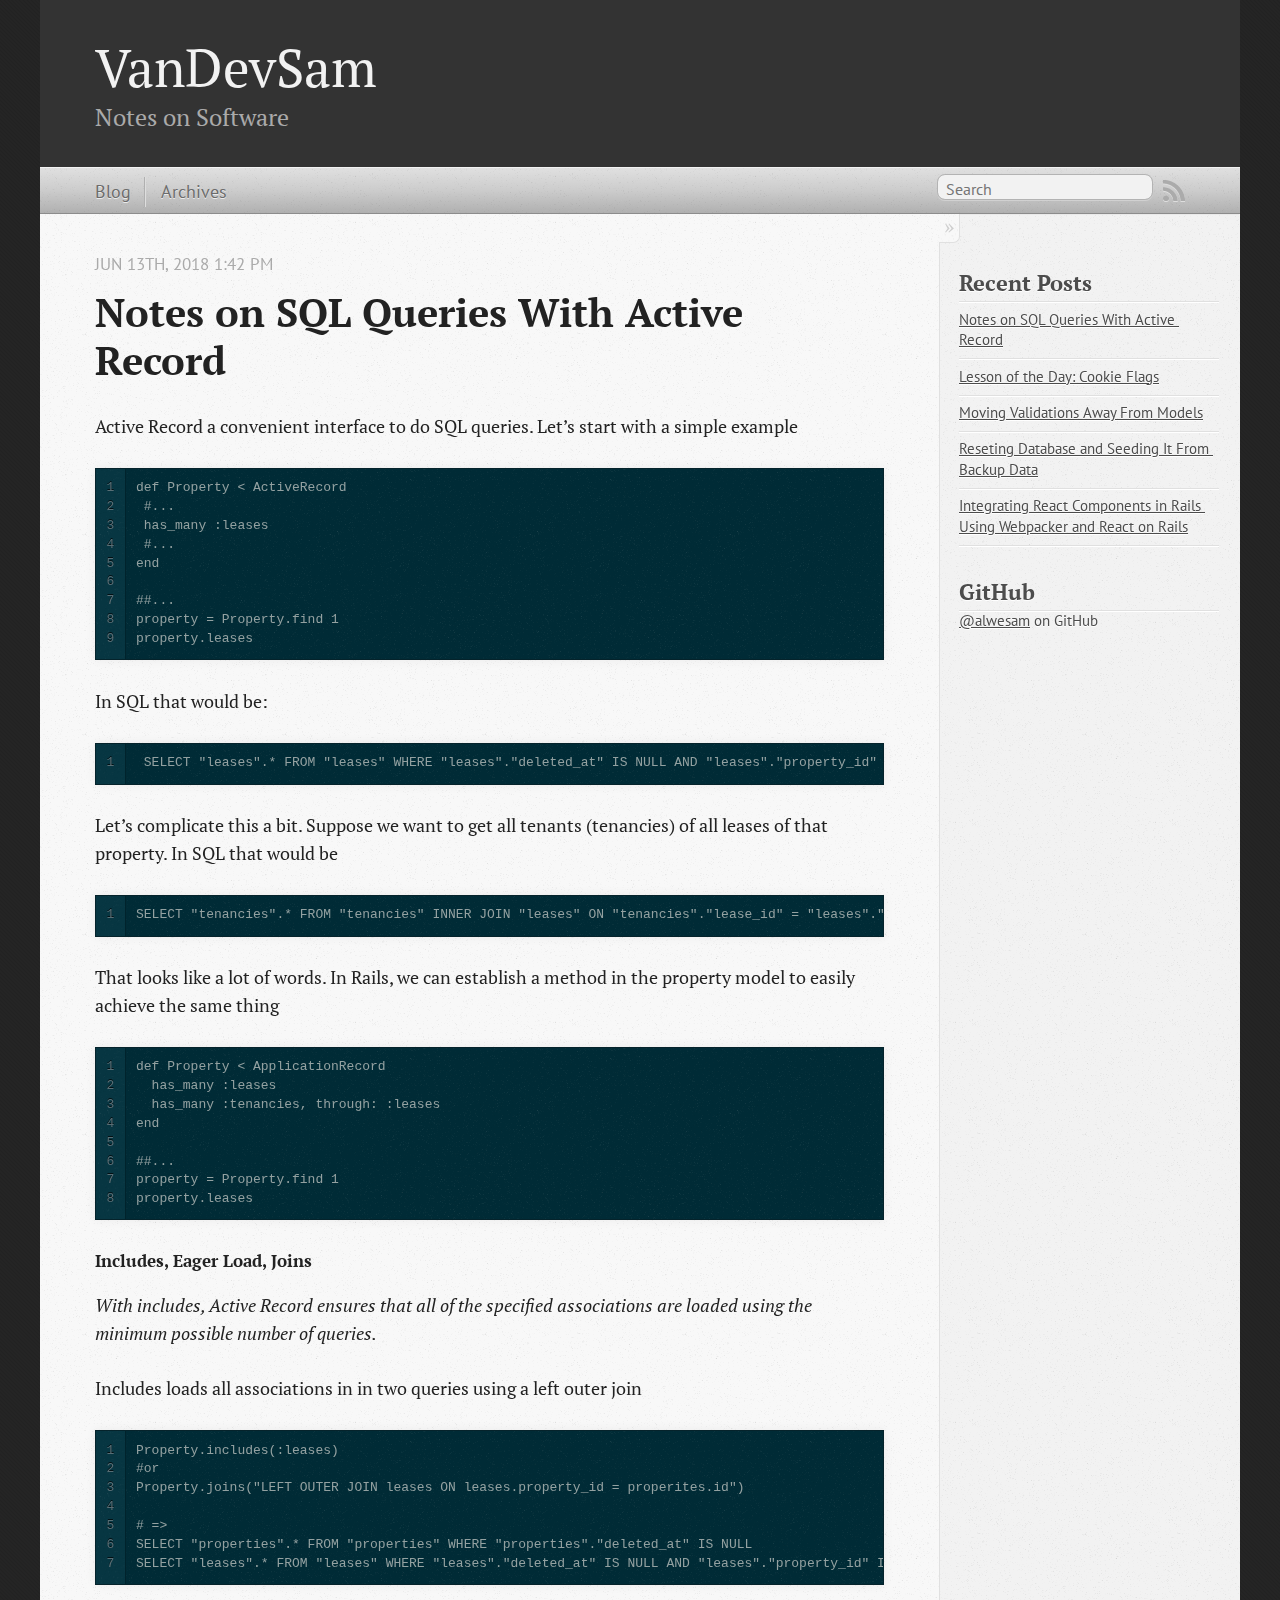
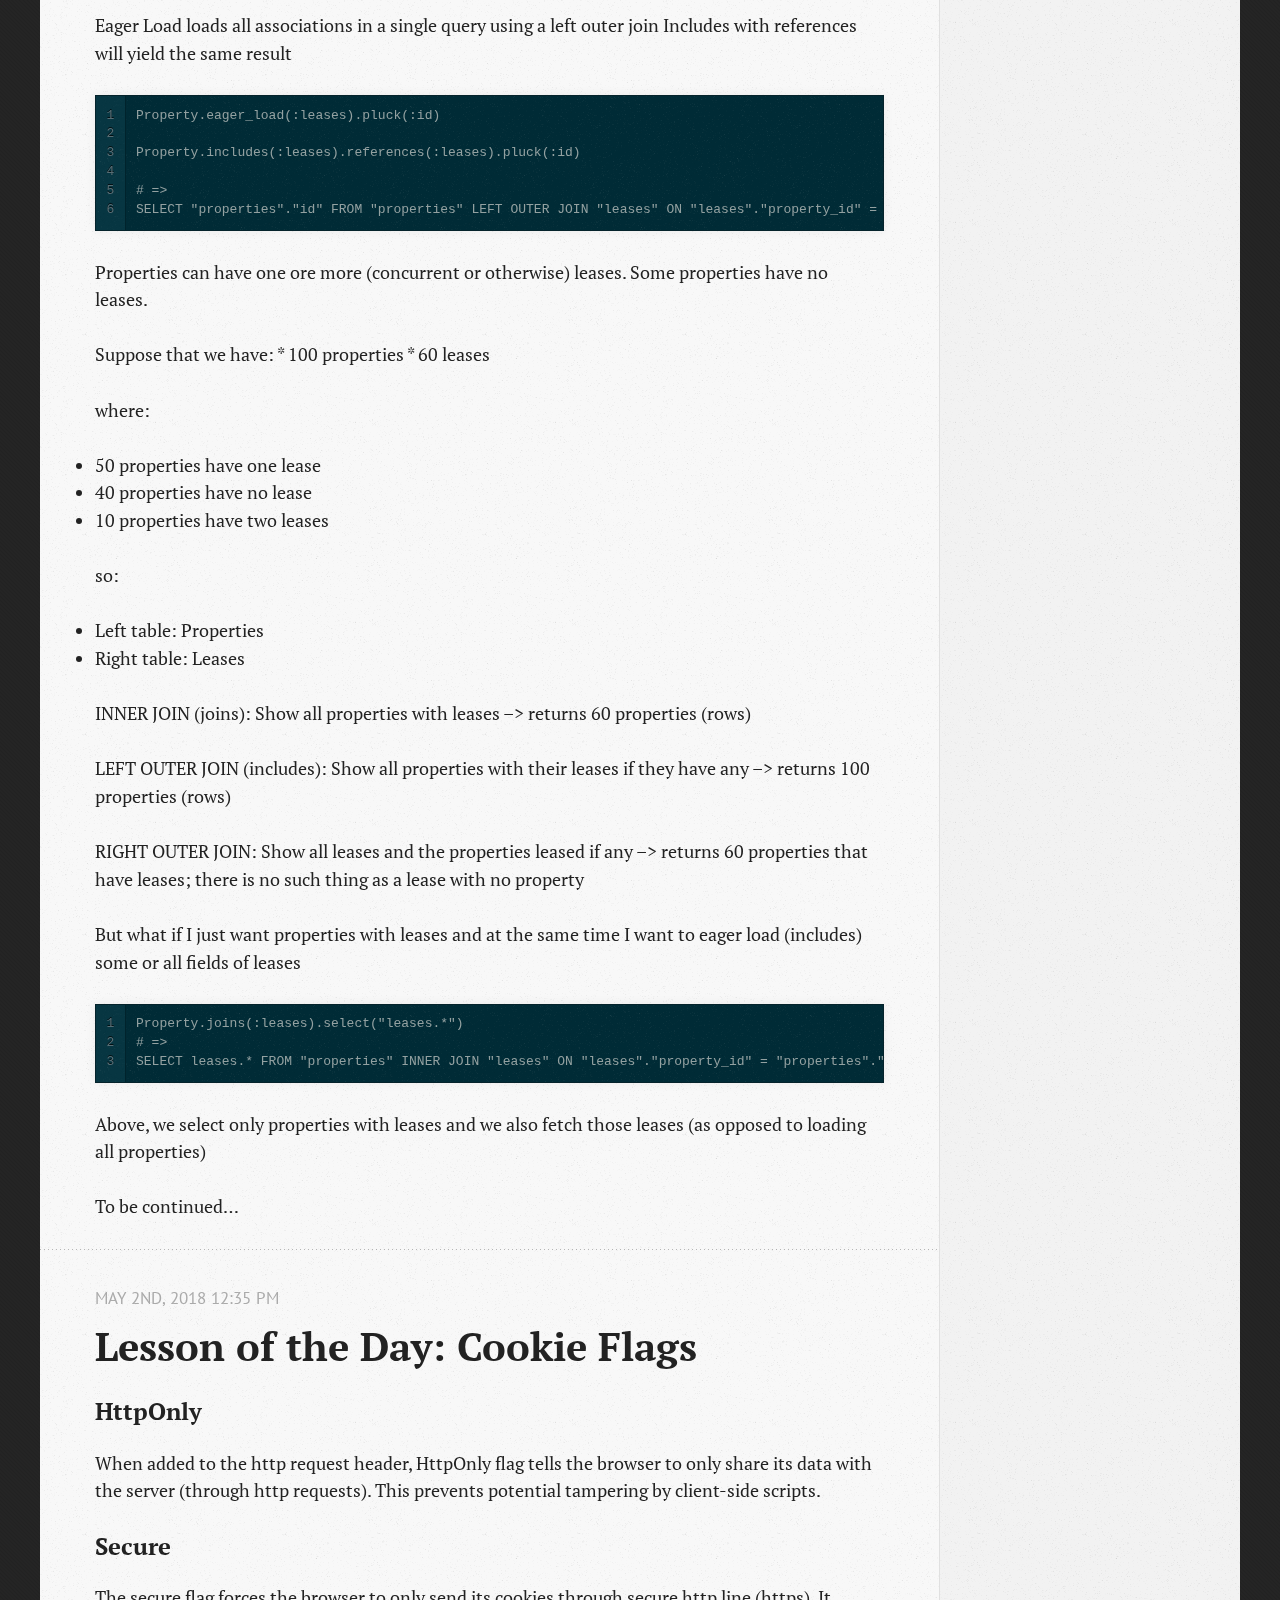
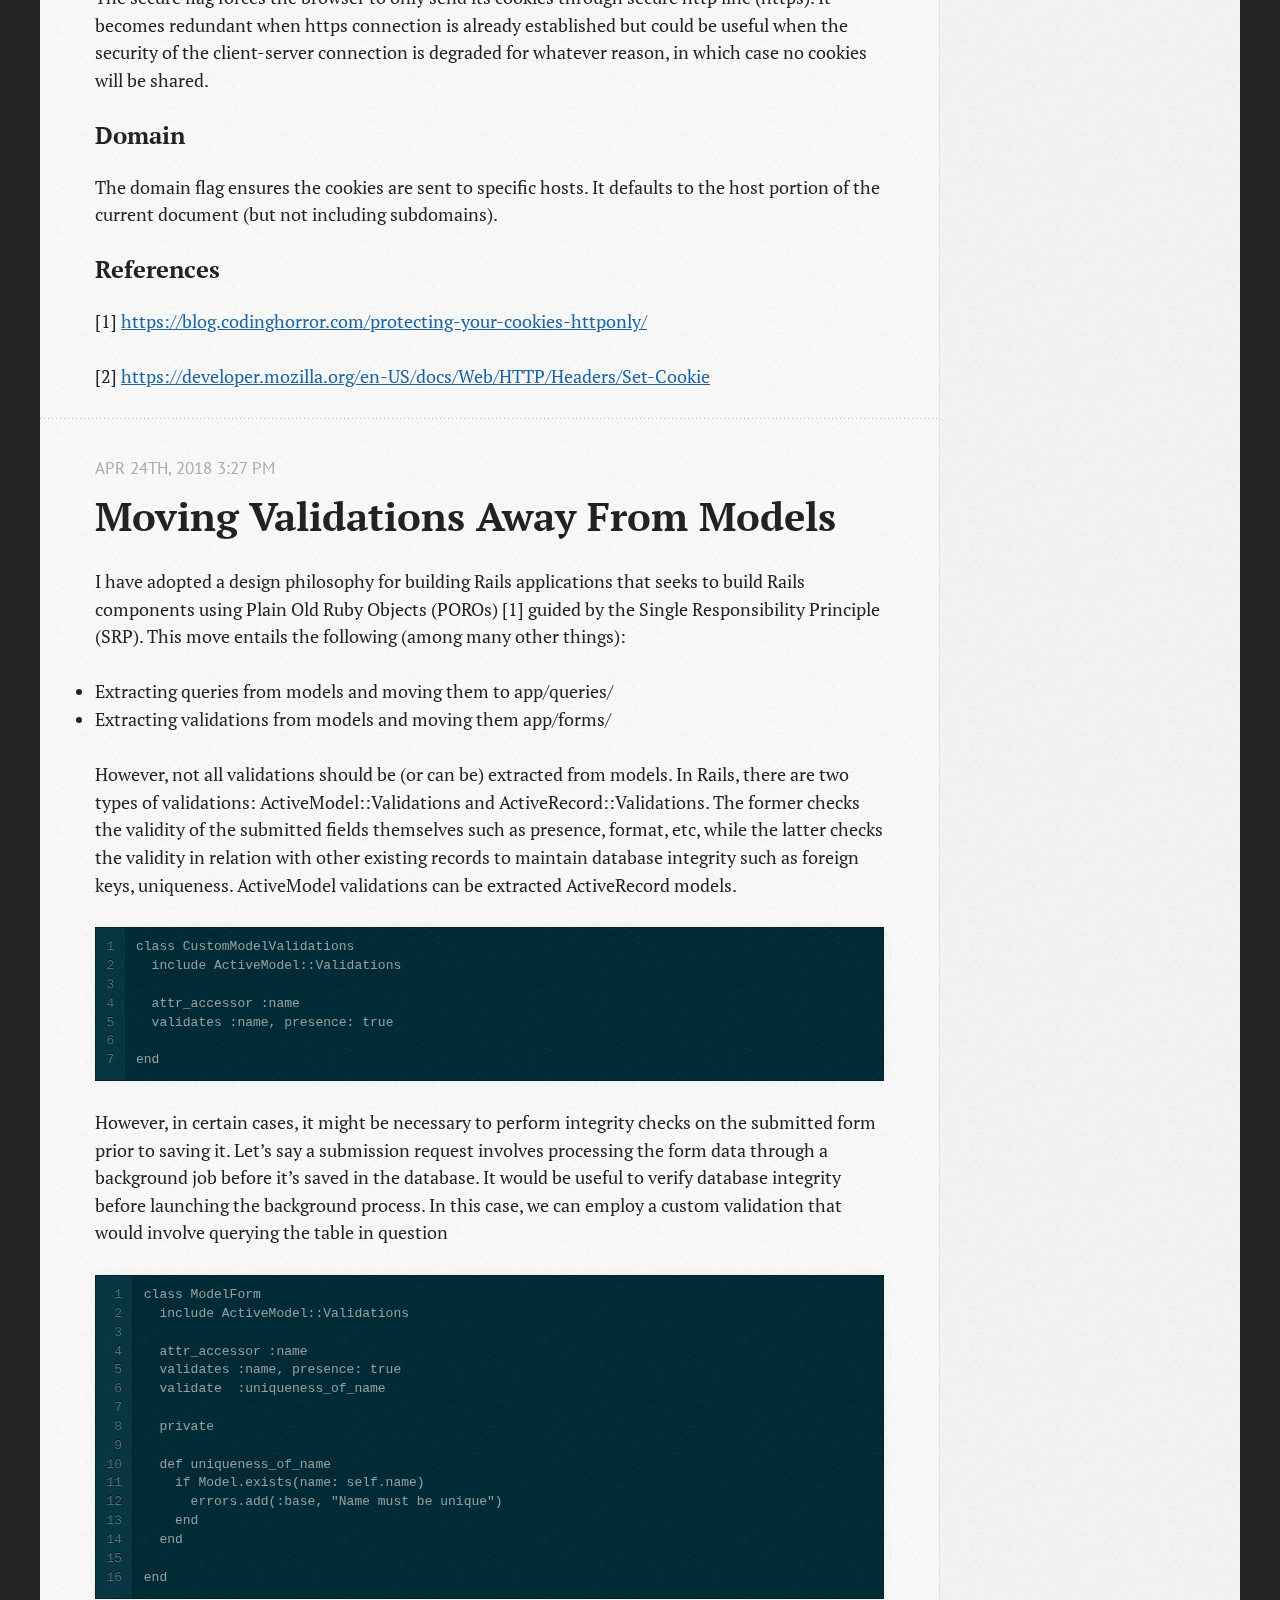
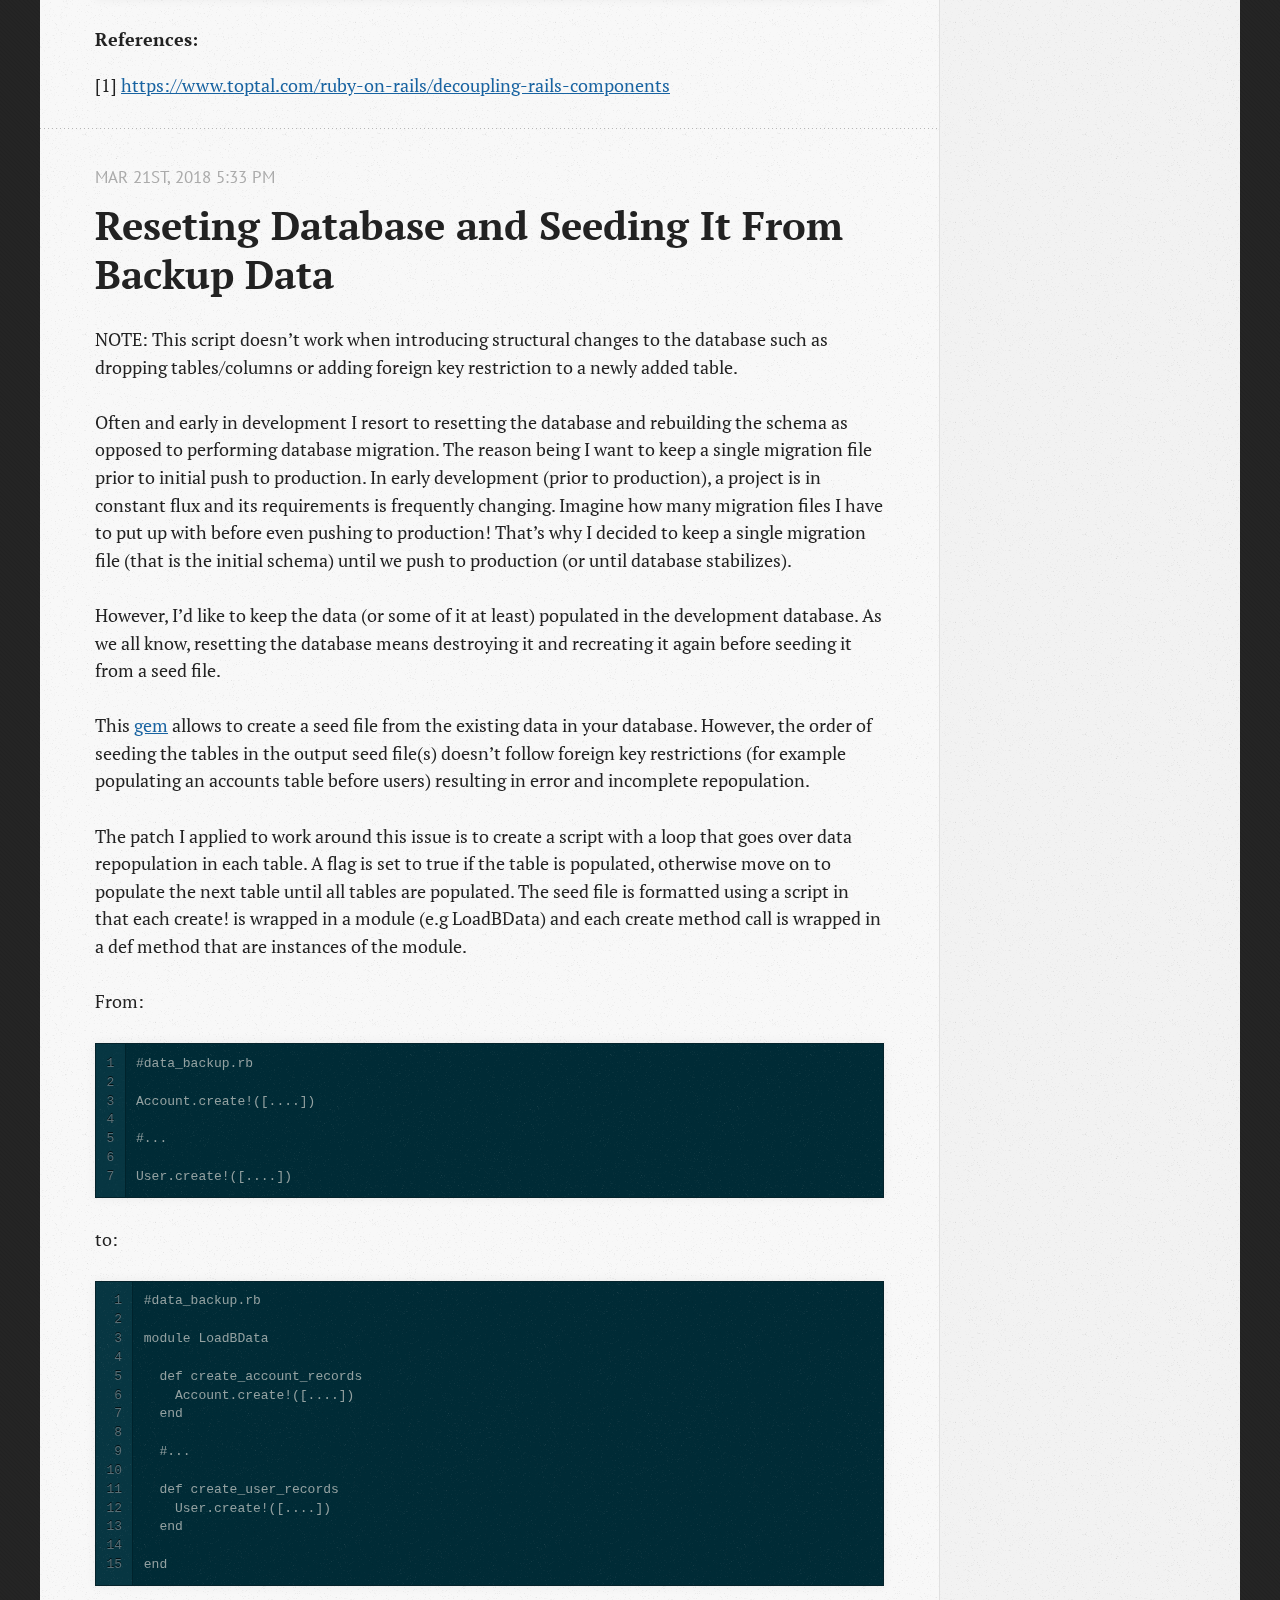
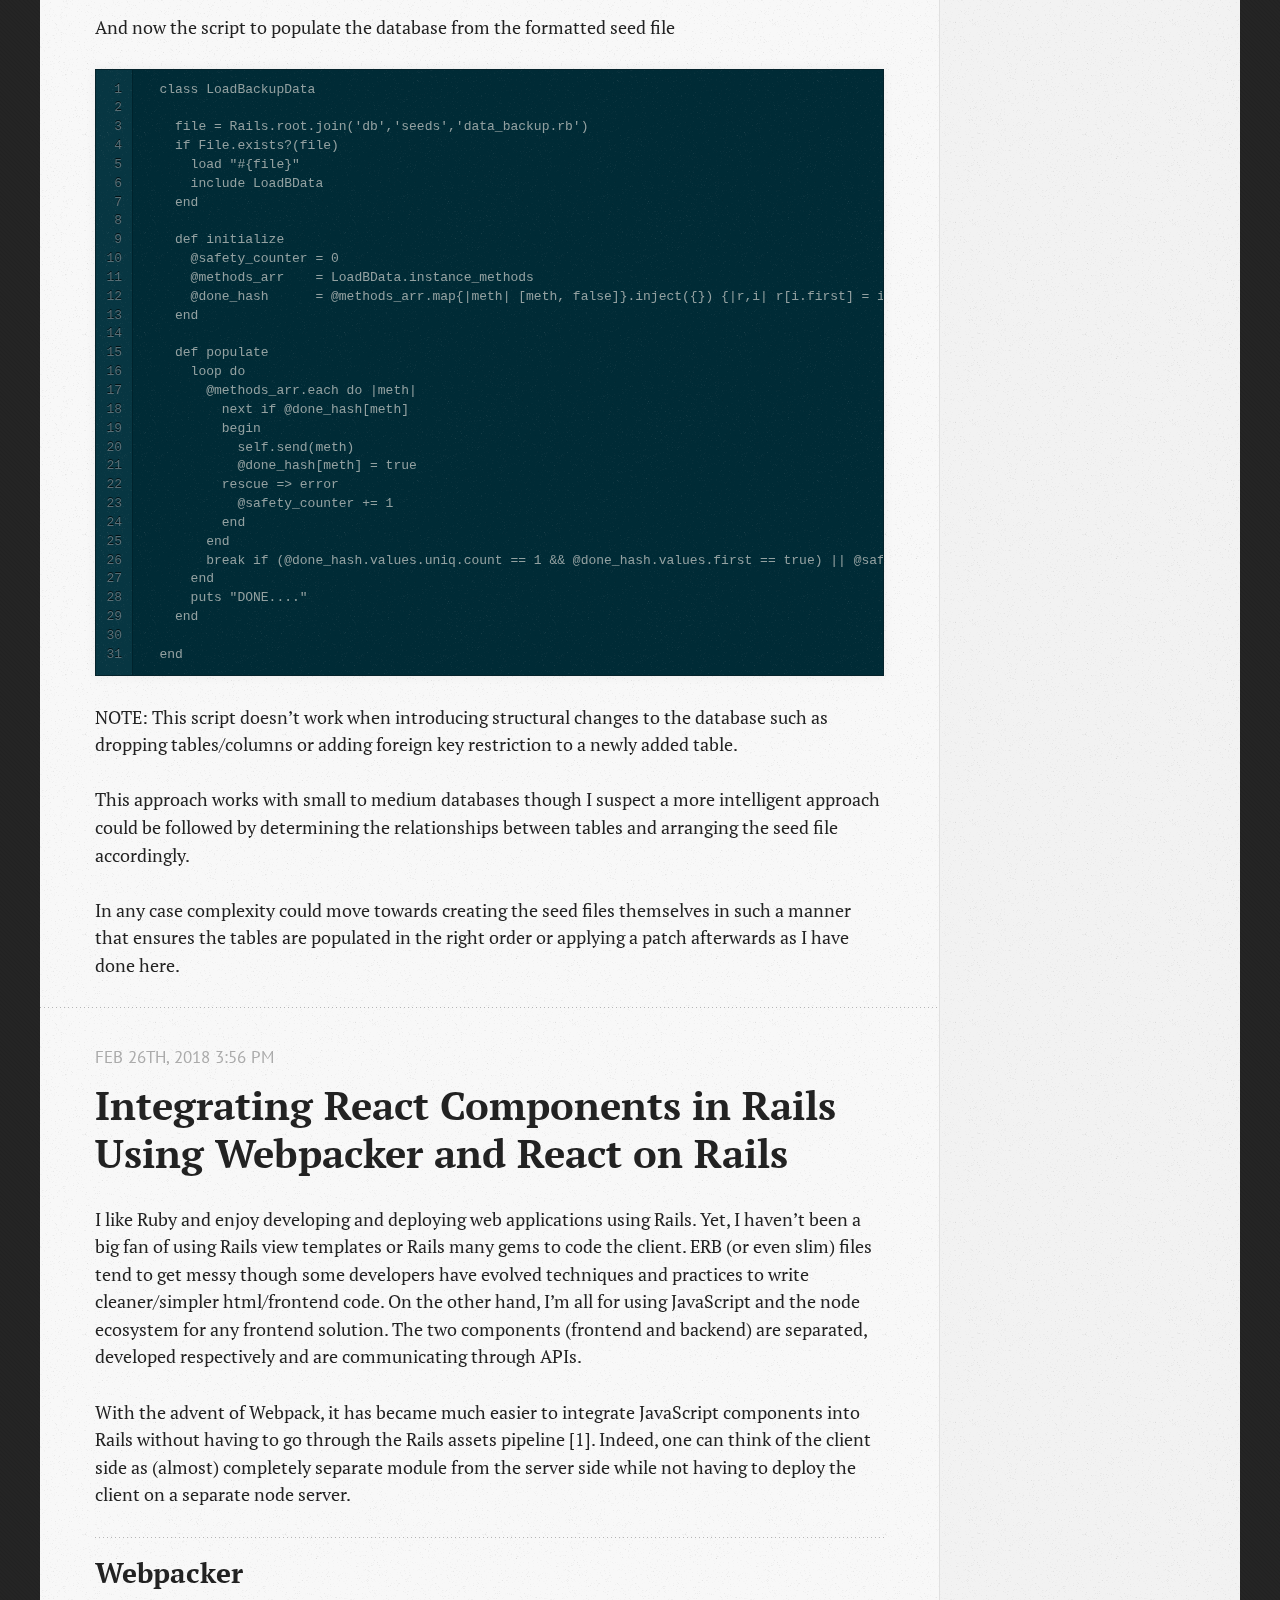
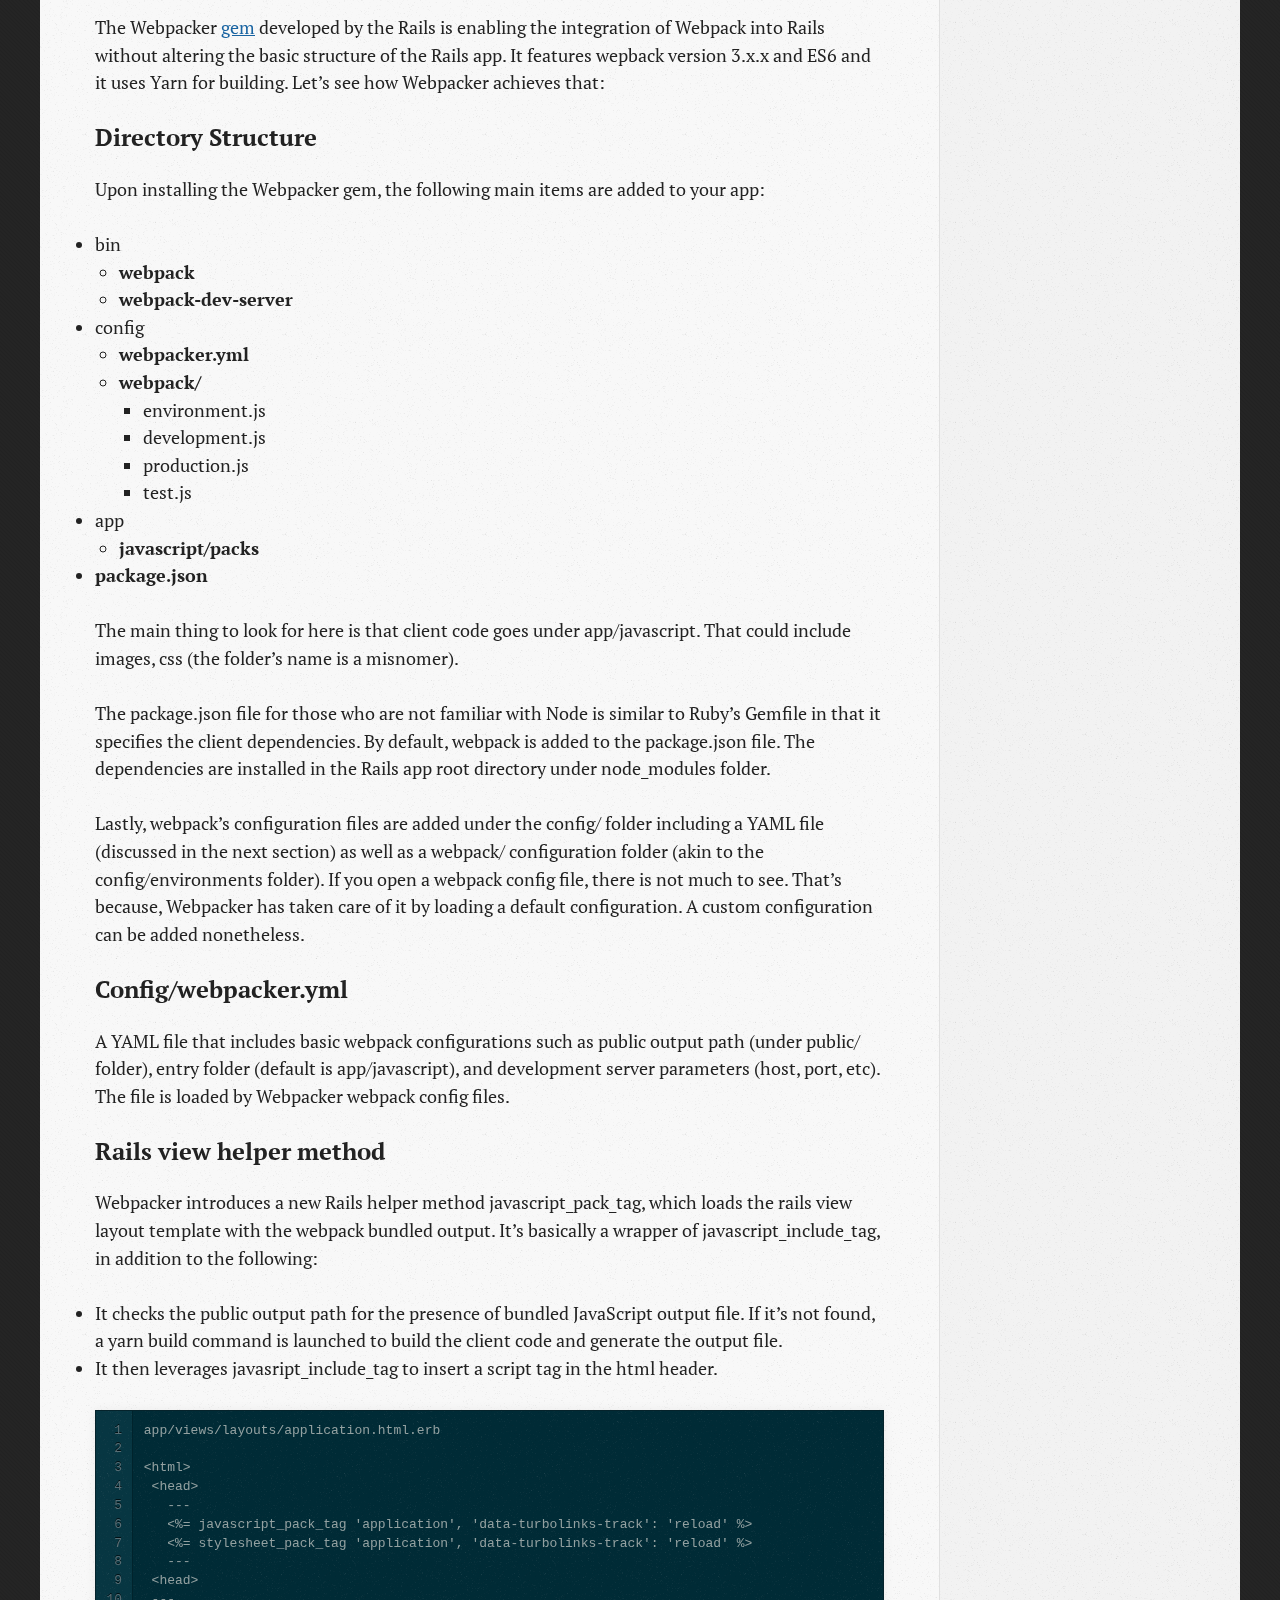
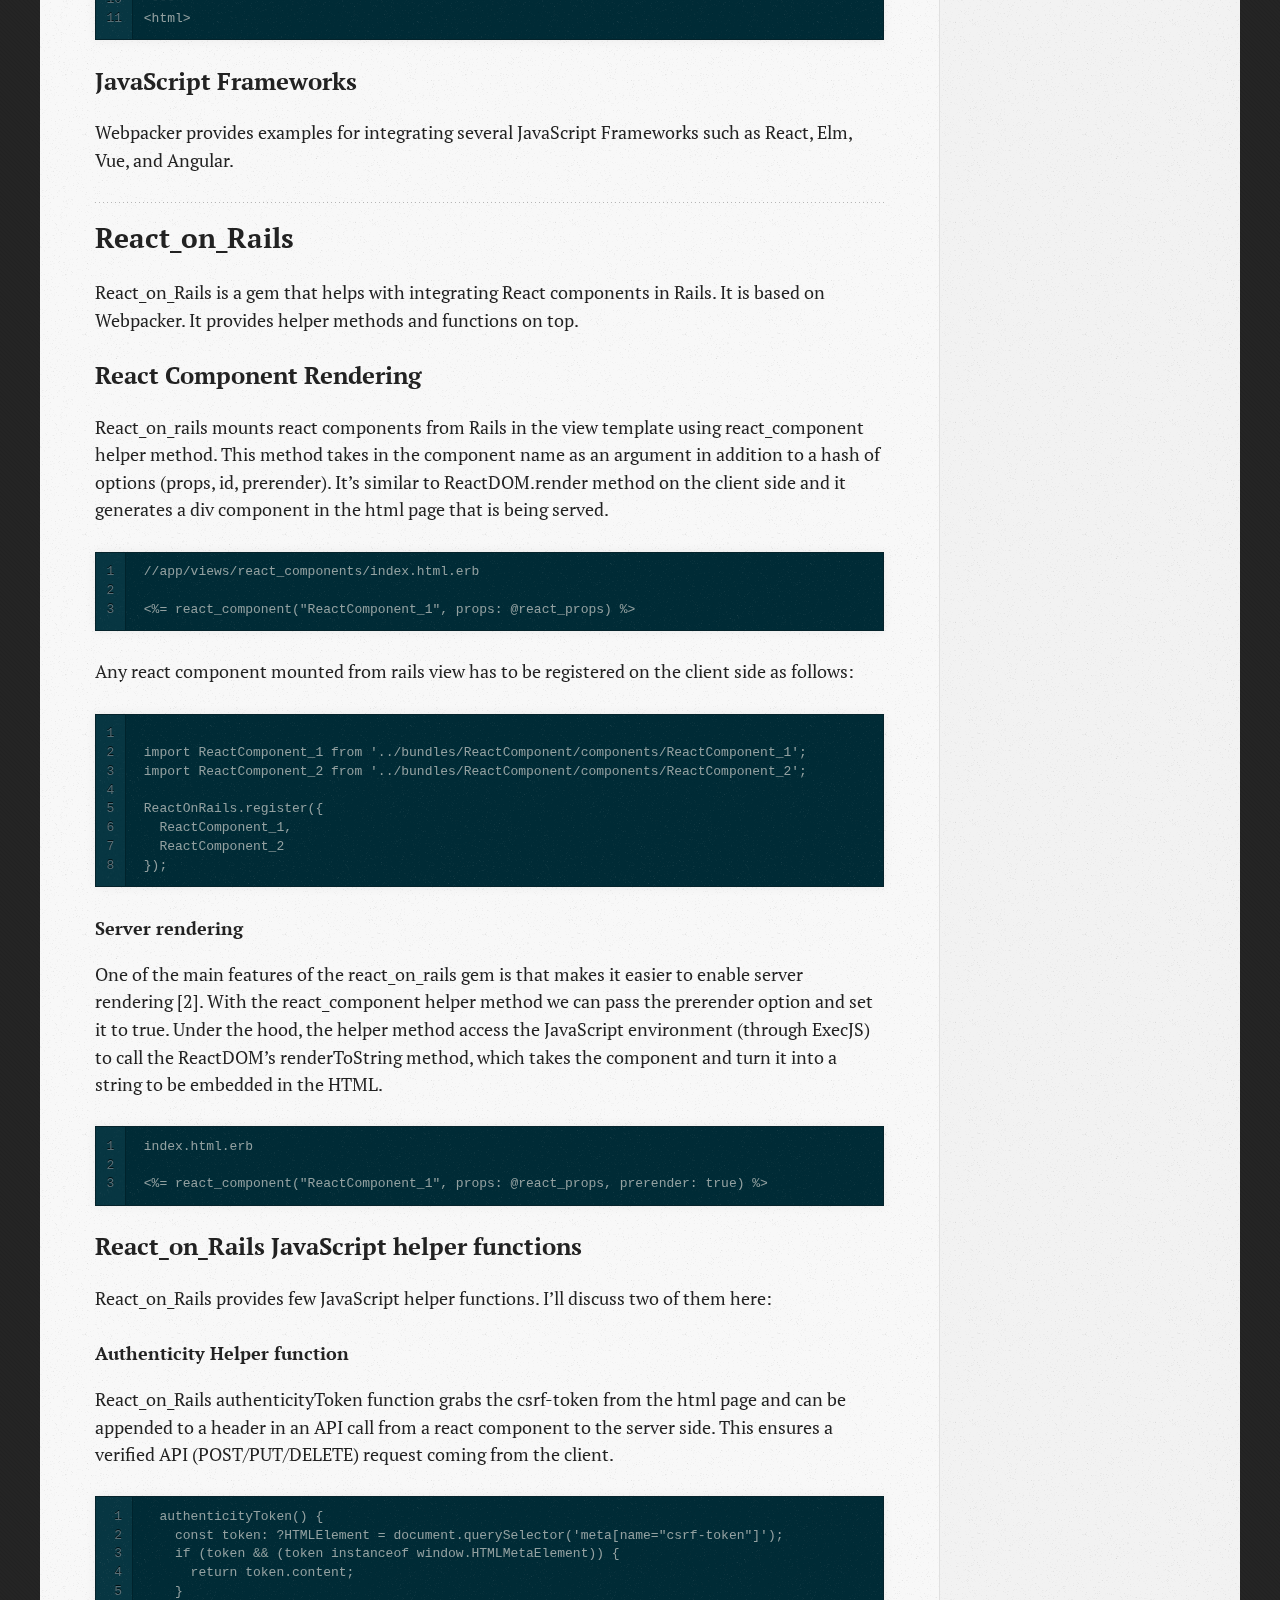
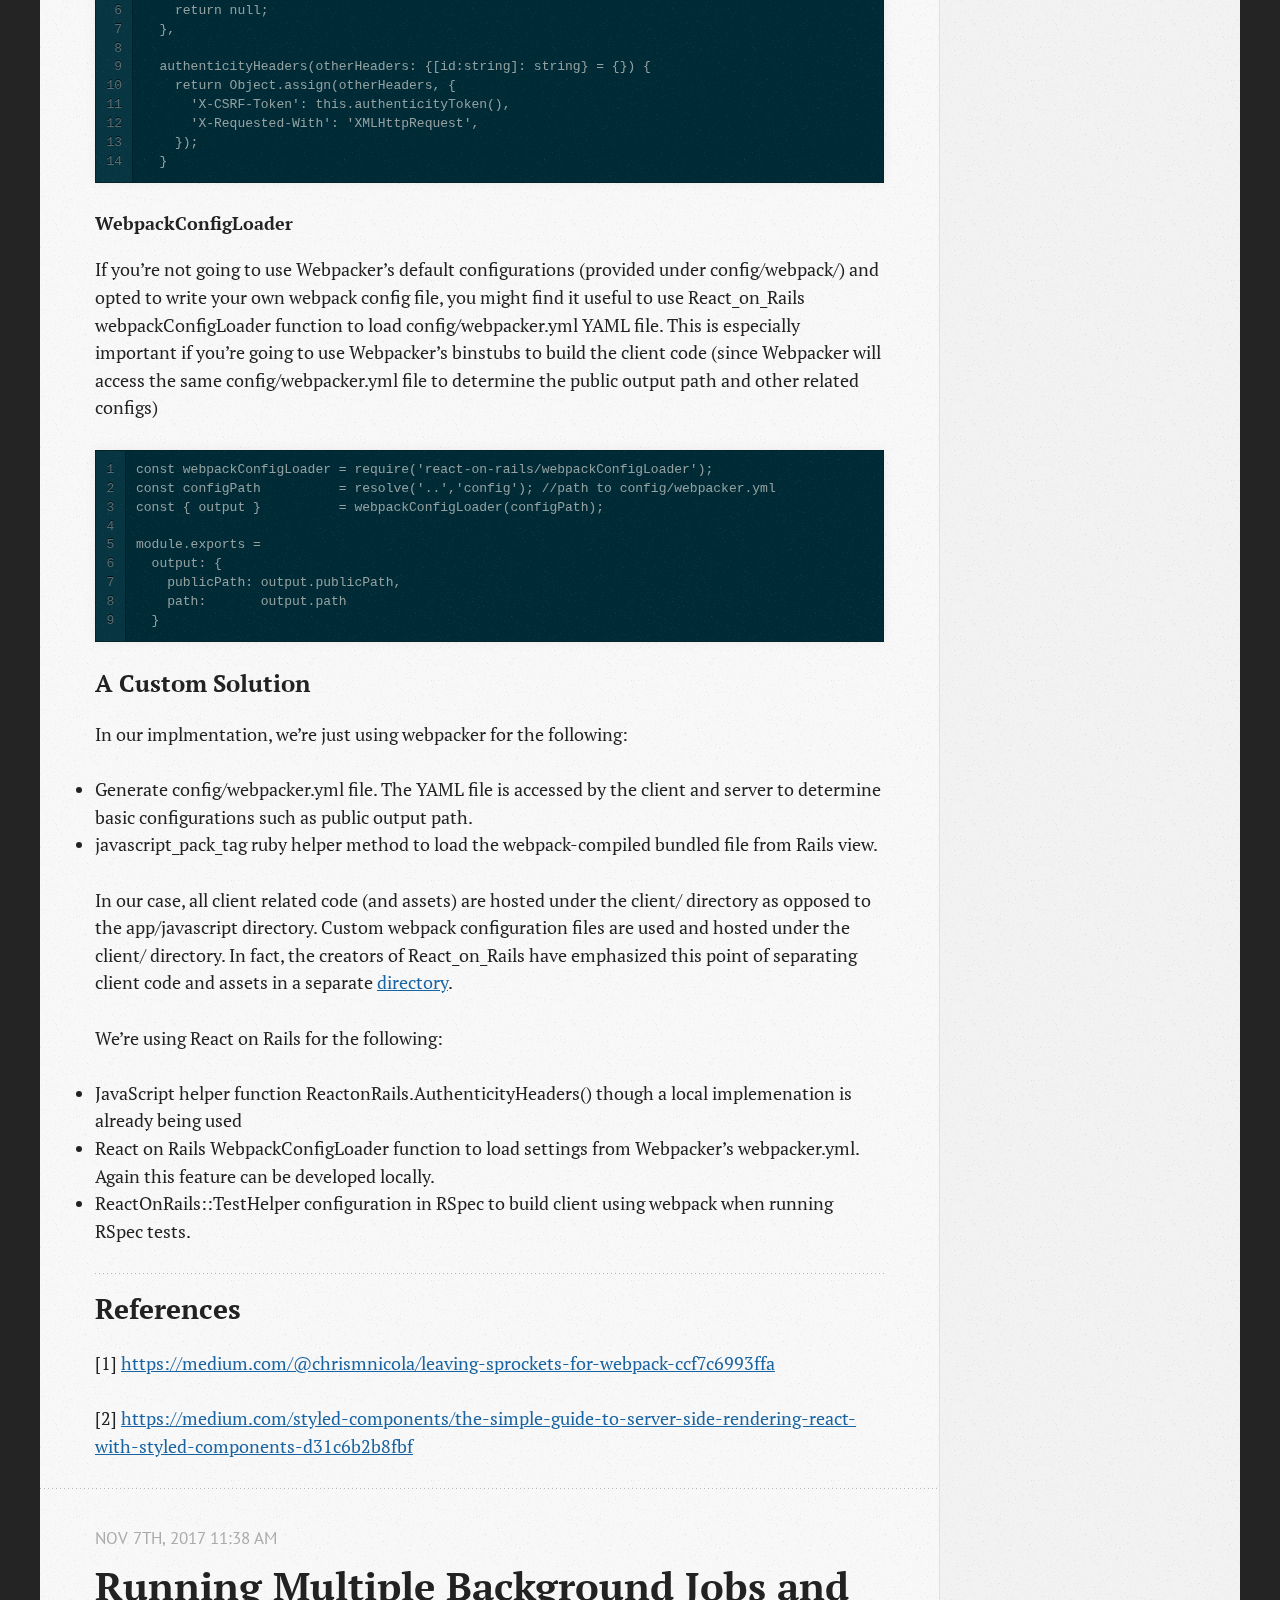
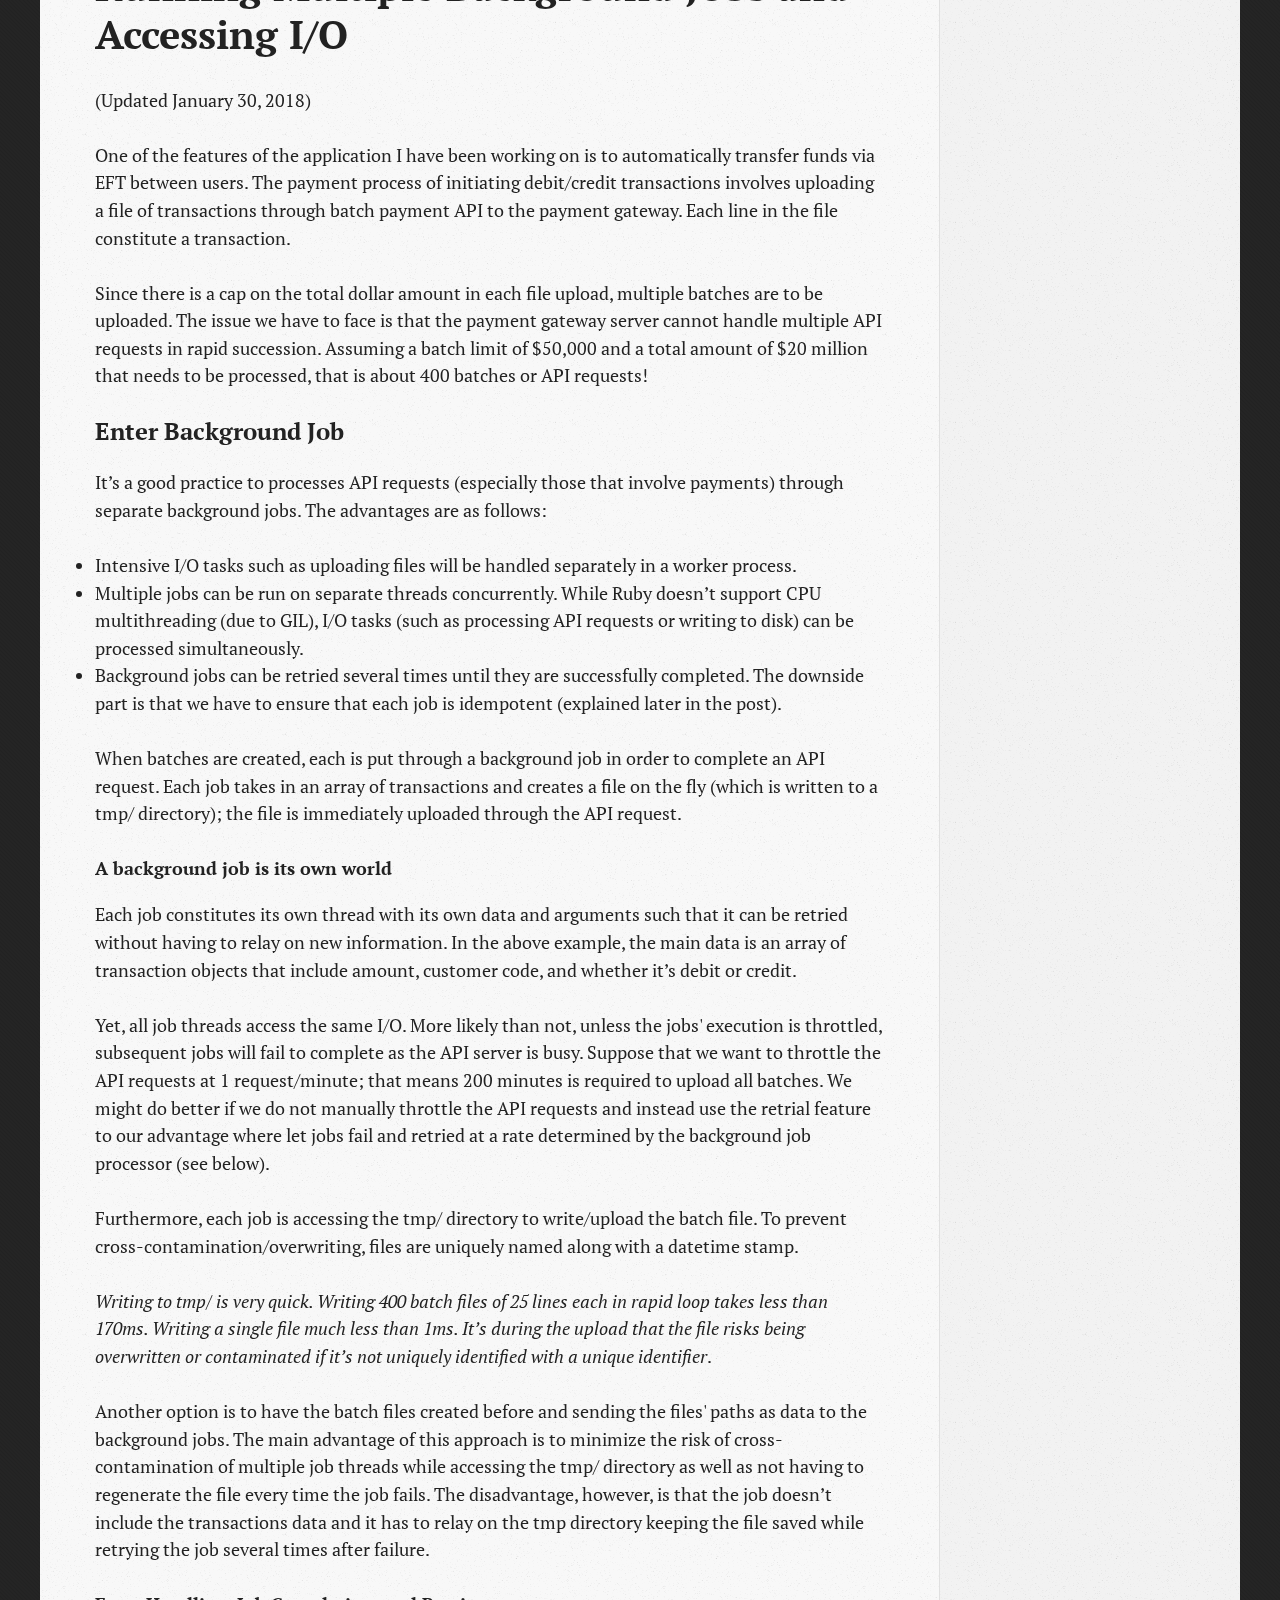
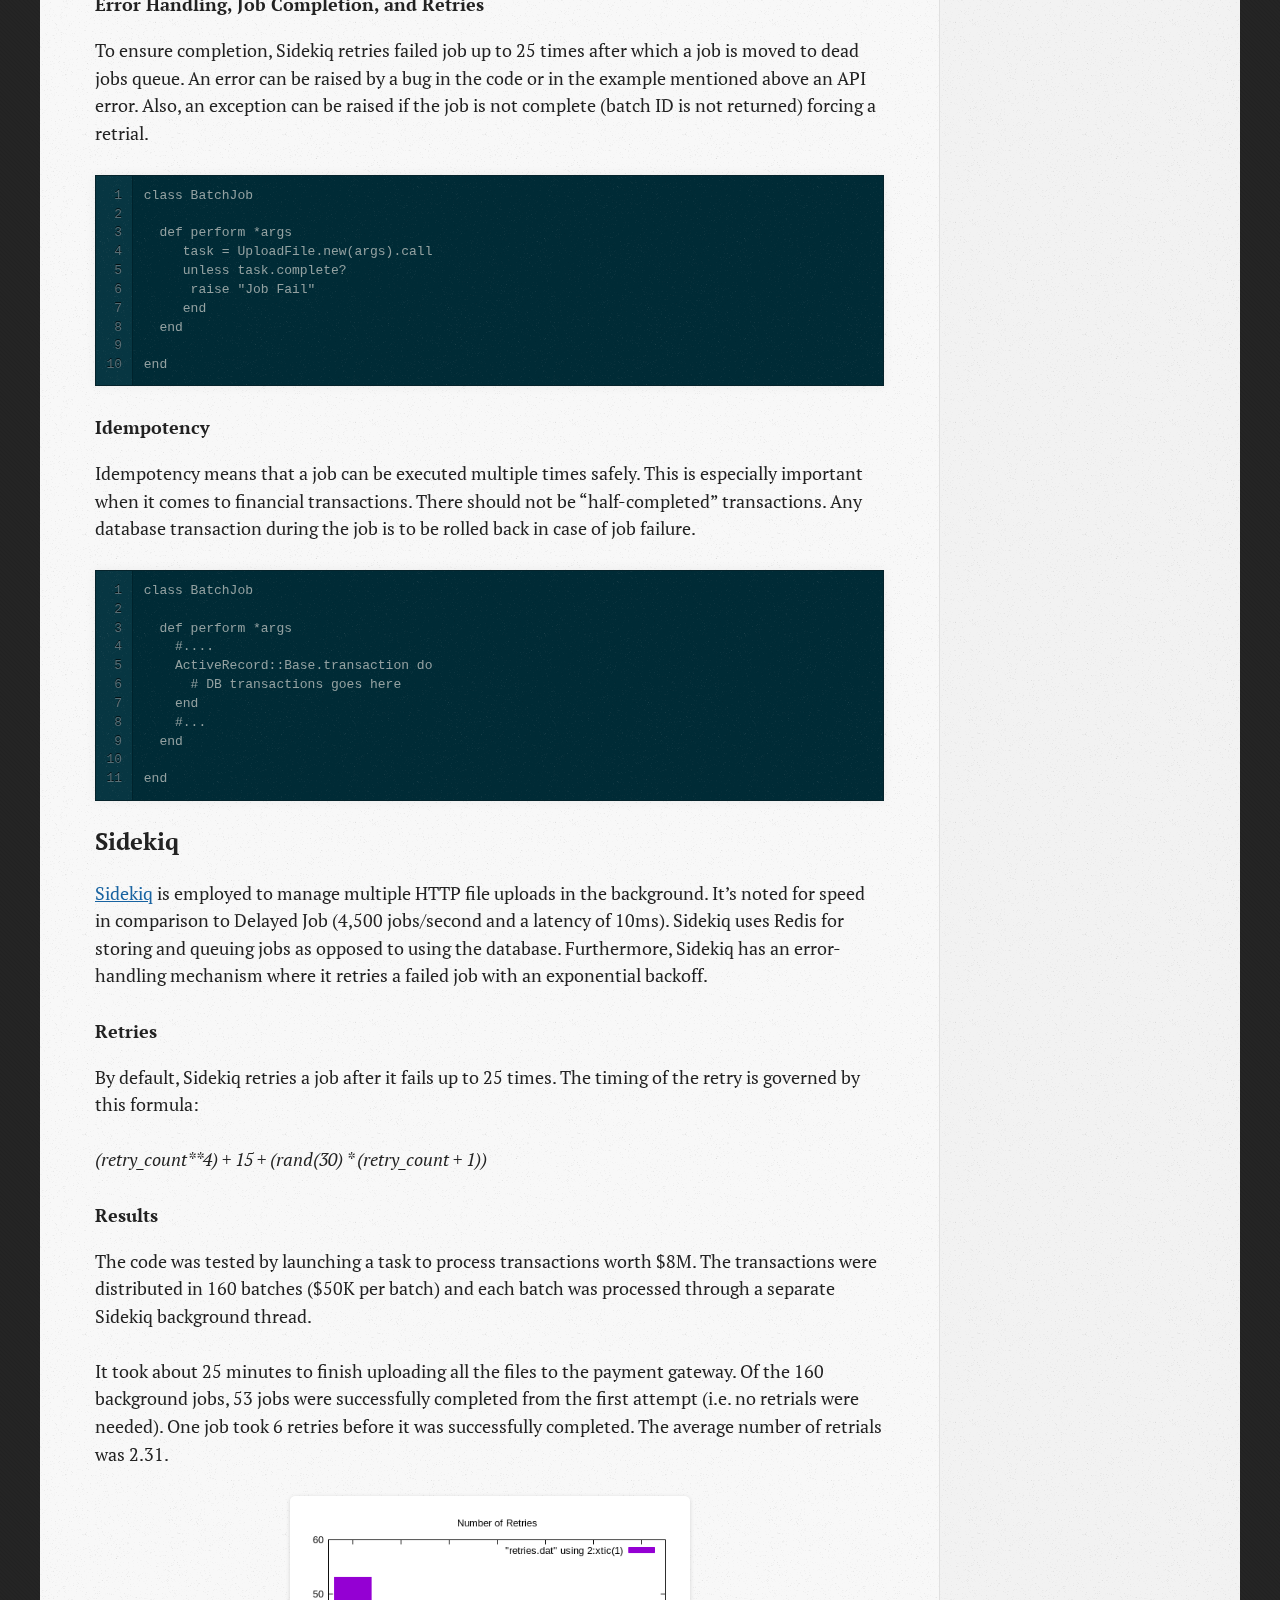
<file: index.html>
<!DOCTYPE html>
<!--[if IEMobile 7 ]><html class="no-js iem7"><![endif]-->
<!--[if lt IE 9]><html class="no-js lte-ie8"><![endif]-->
<!--[if (gt IE 8)|(gt IEMobile 7)|!(IEMobile)|!(IE)]><!--><html class="no-js" lang="en"><!--<![endif]-->
<head>
  <meta charset="utf-8">
  <title>VanDevSam</title>
  <meta name="author" content="Wesam Al-Haddad">

  
  <meta name="description" content="Active Record a convenient interface to do SQL queries. Let&rsquo;s start with a
simple example 1
2
3
4
5
6
7
8
9
def Property &lt; ActiveRecord &hellip;">
  

  <!-- http://t.co/dKP3o1e -->
  <meta name="HandheldFriendly" content="True">
  <meta name="MobileOptimized" content="320">
  <meta name="viewport" content="width=device-width, initial-scale=1">

  
  <link rel="canonical" href="http://alwesam.github.io/">
  <link href="/favicon.png" rel="icon">
  <link href="/stylesheets/screen.css" media="screen, projection" rel="stylesheet" type="text/css">
  <link href="/atom.xml" rel="alternate" title="VanDevSam" type="application/atom+xml">
  <script src="/javascripts/modernizr-2.0.js"></script>
  <script src="//ajax.googleapis.com/ajax/libs/jquery/1.9.1/jquery.min.js"></script>
  <script>!window.jQuery && document.write(unescape('%3Cscript src="/javascripts/libs/jquery.min.js"%3E%3C/script%3E'))</script>
  <script src="/javascripts/octopress.js" type="text/javascript"></script>
  <!--Fonts from Google"s Web font directory at http://google.com/webfonts -->
<link href="//fonts.googleapis.com/css?family=PT+Serif:regular,italic,bold,bolditalic" rel="stylesheet" type="text/css">
<link href="//fonts.googleapis.com/css?family=PT+Sans:regular,italic,bold,bolditalic" rel="stylesheet" type="text/css">

  

</head>

<body   >
  <header role="banner"><hgroup>
  <h1><a href="/">VanDevSam</a></h1>
  
    <h2>Notes on Software</h2>
  
</hgroup>

</header>
  <nav role="navigation"><ul class="subscription" data-subscription="rss">
  <li><a href="/atom.xml" rel="subscribe-rss" title="subscribe via RSS">RSS</a></li>
  
</ul>
  
<form action="https://www.google.com/search" method="get">
  <fieldset role="search">
    <input type="hidden" name="sitesearch" value="alwesam.github.io">
    <input class="search" type="text" name="q" results="0" placeholder="Search"/>
  </fieldset>
</form>
  
<ul class="main-navigation">
  <li><a href="/">Blog</a></li>
  <li><a href="/blog/archives">Archives</a></li>
</ul>

</nav>
  <div id="main">
    <div id="content">
      <div class="blog-index">
  
  
  
    <article>
      
  <header>
    
      <h1 class="entry-title"><a href="/blog/2018/06/13/sql-queries-with-active-record/">Notes on SQL Queries With Active Record</a></h1>
    
    
      <p class="meta">
        




<time class='entry-date' datetime='2018-06-13T13:42:18-07:00'><span class='date'><span class='date-month'>Jun</span> <span class='date-day'>13</span><span class='date-suffix'>th</span>, <span class='date-year'>2018</span></span> <span class='time'>1:42 pm</span></time>
        
      </p>
    
  </header>


  <div class="entry-content"><p>Active Record a convenient interface to do SQL queries. Let&rsquo;s start with a
simple example</p>

<figure class='code'><div class="highlight"><table><tr><td class="gutter"><pre class="line-numbers"><span class='line-number'>1</span>
<span class='line-number'>2</span>
<span class='line-number'>3</span>
<span class='line-number'>4</span>
<span class='line-number'>5</span>
<span class='line-number'>6</span>
<span class='line-number'>7</span>
<span class='line-number'>8</span>
<span class='line-number'>9</span>
</pre></td><td class='code'><pre><code class=''><span class='line'>def Property &lt; ActiveRecord
</span><span class='line'> #...
</span><span class='line'> has_many :leases
</span><span class='line'> #...
</span><span class='line'>end
</span><span class='line'>
</span><span class='line'>##...
</span><span class='line'>property = Property.find 1
</span><span class='line'>property.leases</span></code></pre></td></tr></table></div></figure>


<p>In SQL that would be:</p>

<figure class='code'><div class="highlight"><table><tr><td class="gutter"><pre class="line-numbers"><span class='line-number'>1</span>
</pre></td><td class='code'><pre><code class=''><span class='line'> SELECT "leases".* FROM "leases" WHERE "leases"."deleted_at" IS NULL AND "leases"."property_id" = $1</span></code></pre></td></tr></table></div></figure>


<p>Let&rsquo;s complicate this a bit. Suppose we want to get all tenants (tenancies) of
all leases of that property.  In SQL that would be</p>

<figure class='code'><div class="highlight"><table><tr><td class="gutter"><pre class="line-numbers"><span class='line-number'>1</span>
</pre></td><td class='code'><pre><code class=''><span class='line'>SELECT "tenancies".* FROM "tenancies" INNER JOIN "leases" ON "tenancies"."lease_id" = "leases"."id" WHERE "tenancies"."deleted_at" IS NULL AND "leases"."deleted_at" IS NULL AND "leases"."property_id" = $1</span></code></pre></td></tr></table></div></figure>


<p>That looks like a lot of words.  In Rails, we can establish a method in the
property model to easily achieve the same thing</p>

<figure class='code'><div class="highlight"><table><tr><td class="gutter"><pre class="line-numbers"><span class='line-number'>1</span>
<span class='line-number'>2</span>
<span class='line-number'>3</span>
<span class='line-number'>4</span>
<span class='line-number'>5</span>
<span class='line-number'>6</span>
<span class='line-number'>7</span>
<span class='line-number'>8</span>
</pre></td><td class='code'><pre><code class=''><span class='line'>def Property &lt; ApplicationRecord
</span><span class='line'>  has_many :leases
</span><span class='line'>  has_many :tenancies, through: :leases
</span><span class='line'>end
</span><span class='line'>
</span><span class='line'>##...
</span><span class='line'>property = Property.find 1
</span><span class='line'>property.leases
</span></code></pre></td></tr></table></div></figure>


<h5>Includes, Eager Load, Joins</h5>

<p><em>With includes, Active Record ensures that all of the specified associations are loaded using the minimum possible number of queries.</em></p>

<p>Includes loads all associations in in two queries using a left outer join</p>

<figure class='code'><div class="highlight"><table><tr><td class="gutter"><pre class="line-numbers"><span class='line-number'>1</span>
<span class='line-number'>2</span>
<span class='line-number'>3</span>
<span class='line-number'>4</span>
<span class='line-number'>5</span>
<span class='line-number'>6</span>
<span class='line-number'>7</span>
</pre></td><td class='code'><pre><code class=''><span class='line'>Property.includes(:leases)
</span><span class='line'>#or
</span><span class='line'>Property.joins("LEFT OUTER JOIN leases ON leases.property_id = properites.id")
</span><span class='line'>
</span><span class='line'># =&gt;
</span><span class='line'>SELECT "properties".* FROM "properties" WHERE "properties"."deleted_at" IS NULL
</span><span class='line'>SELECT "leases".* FROM "leases" WHERE "leases"."deleted_at" IS NULL AND "leases"."property_id" IN (...)</span></code></pre></td></tr></table></div></figure>


<p>Eager Load loads all associations in a single query using a left outer join
Includes with references will yield the same result</p>

<figure class='code'><div class="highlight"><table><tr><td class="gutter"><pre class="line-numbers"><span class='line-number'>1</span>
<span class='line-number'>2</span>
<span class='line-number'>3</span>
<span class='line-number'>4</span>
<span class='line-number'>5</span>
<span class='line-number'>6</span>
</pre></td><td class='code'><pre><code class=''><span class='line'>Property.eager_load(:leases).pluck(:id)
</span><span class='line'>
</span><span class='line'>Property.includes(:leases).references(:leases).pluck(:id)
</span><span class='line'>
</span><span class='line'># =&gt;
</span><span class='line'>SELECT "properties"."id" FROM "properties" LEFT OUTER JOIN "leases" ON "leases"."property_id" = "properties"."id" AND "leases"."deleted_at" IS NULL WHERE "properties"."deleted_at" IS NULL</span></code></pre></td></tr></table></div></figure>


<p>Properties can have one ore more (concurrent or otherwise) leases.  Some
properties have no leases.</p>

<p>Suppose that we have:
* 100 properties
* 60  leases</p>

<p>where:</p>

<ul>
<li>50 properties have one lease</li>
<li>40 properties have no lease</li>
<li>10 properties have two leases</li>
</ul>


<p>so:</p>

<ul>
<li>Left table: Properties</li>
<li>Right table: Leases</li>
</ul>


<p>INNER JOIN (joins): Show all properties with leases &ndash;> returns 60 properties
(rows)</p>

<p>LEFT OUTER JOIN (includes): Show all properties with their leases if they have
any &ndash;> returns 100 properties (rows)</p>

<p>RIGHT OUTER JOIN: Show all leases and the properties leased if any &ndash;> returns
60 properties that have leases; there is no such thing as a lease with no
property</p>

<p>But what if I just want properties with leases and at the same time I want to
eager load (includes) some or all fields of leases</p>

<figure class='code'><div class="highlight"><table><tr><td class="gutter"><pre class="line-numbers"><span class='line-number'>1</span>
<span class='line-number'>2</span>
<span class='line-number'>3</span>
</pre></td><td class='code'><pre><code class=''><span class='line'>Property.joins(:leases).select("leases.*")
</span><span class='line'># =&gt;
</span><span class='line'>SELECT leases.* FROM "properties" INNER JOIN "leases" ON "leases"."property_id" = "properties"."id" AND "leases"."deleted_at" IS NULL WHERE "properties"."deleted_at" IS NULL</span></code></pre></td></tr></table></div></figure>


<p>Above, we select only properties with leases and we also fetch those leases (as
opposed to loading all properties)</p>

<p>To be continued&hellip;</p>
</div>
  
  


    </article>
  
  
    <article>
      
  <header>
    
      <h1 class="entry-title"><a href="/blog/2018/05/02/lesson-of-the-day-httponly-flag/">Lesson of the Day: Cookie Flags</a></h1>
    
    
      <p class="meta">
        




<time class='entry-date' datetime='2018-05-02T12:35:26-07:00'><span class='date'><span class='date-month'>May</span> <span class='date-day'>2</span><span class='date-suffix'>nd</span>, <span class='date-year'>2018</span></span> <span class='time'>12:35 pm</span></time>
        
      </p>
    
  </header>


  <div class="entry-content"><h3>HttpOnly</h3>

<p>When added to the http request header, HttpOnly flag tells the browser to only
share its data with the server (through http requests). This prevents potential
tampering by client-side scripts.</p>

<h3>Secure</h3>

<p>The secure flag forces the browser to only send its cookies through secure http
line (https). It becomes redundant when https connection is already established
but could be useful when the security of the client-server connection is
degraded for whatever reason, in which case no cookies will be shared.</p>

<h3>Domain</h3>

<p>The domain flag ensures the cookies are sent to specific hosts.  It defaults to
the host portion of the current document (but not including subdomains).</p>

<h3>References</h3>

<p>[1] <a href="https://blog.codinghorror.com/protecting-your-cookies-httponly/">https://blog.codinghorror.com/protecting-your-cookies-httponly/</a></p>

<p>[2] <a href="https://developer.mozilla.org/en-US/docs/Web/HTTP/Headers/Set-Cookie">https://developer.mozilla.org/en-US/docs/Web/HTTP/Headers/Set-Cookie</a></p>
</div>
  
  


    </article>
  
  
    <article>
      
  <header>
    
      <h1 class="entry-title"><a href="/blog/2018/04/24/moving-validations-away-from-models/">Moving Validations Away From Models</a></h1>
    
    
      <p class="meta">
        




<time class='entry-date' datetime='2018-04-24T15:27:35-07:00'><span class='date'><span class='date-month'>Apr</span> <span class='date-day'>24</span><span class='date-suffix'>th</span>, <span class='date-year'>2018</span></span> <span class='time'>3:27 pm</span></time>
        
      </p>
    
  </header>


  <div class="entry-content"><p>I have adopted a design philosophy for building Rails applications that seeks to
build Rails components using Plain Old Ruby Objects (POROs) [1] guided by the
Single Responsibility Principle (SRP).  This move entails the following (among
many other things):</p>

<ul>
<li>Extracting queries from models and moving them to app/queries/</li>
<li>Extracting validations from models and moving them app/forms/</li>
</ul>


<p>However, not all validations should be (or can be) extracted from models.  In
Rails, there are two types of validations:  ActiveModel::Validations and
ActiveRecord::Validations.  The former checks the validity of the submitted
fields themselves such as presence, format, etc, while the latter checks the
validity in relation with other existing records to maintain database integrity
such as foreign keys, uniqueness. ActiveModel validations can be extracted
ActiveRecord models.</p>

<figure class='code'><div class="highlight"><table><tr><td class="gutter"><pre class="line-numbers"><span class='line-number'>1</span>
<span class='line-number'>2</span>
<span class='line-number'>3</span>
<span class='line-number'>4</span>
<span class='line-number'>5</span>
<span class='line-number'>6</span>
<span class='line-number'>7</span>
</pre></td><td class='code'><pre><code class=''><span class='line'>class CustomModelValidations 
</span><span class='line'>  include ActiveModel::Validations
</span><span class='line'>
</span><span class='line'>  attr_accessor :name
</span><span class='line'>  validates :name, presence: true
</span><span class='line'>
</span><span class='line'>end</span></code></pre></td></tr></table></div></figure>


<p>However, in certain cases, it might be necessary to perform integrity checks on
the submitted form prior to saving it.  Let&rsquo;s say a submission request involves
processing the form data through a background job before it&rsquo;s saved in the
database.  It would be useful to verify database integrity before launching the
background process.  In this case, we can employ a custom validation that would
involve querying the table in question</p>

<figure class='code'><div class="highlight"><table><tr><td class="gutter"><pre class="line-numbers"><span class='line-number'>1</span>
<span class='line-number'>2</span>
<span class='line-number'>3</span>
<span class='line-number'>4</span>
<span class='line-number'>5</span>
<span class='line-number'>6</span>
<span class='line-number'>7</span>
<span class='line-number'>8</span>
<span class='line-number'>9</span>
<span class='line-number'>10</span>
<span class='line-number'>11</span>
<span class='line-number'>12</span>
<span class='line-number'>13</span>
<span class='line-number'>14</span>
<span class='line-number'>15</span>
<span class='line-number'>16</span>
</pre></td><td class='code'><pre><code class=''><span class='line'>class ModelForm
</span><span class='line'>  include ActiveModel::Validations
</span><span class='line'>
</span><span class='line'>  attr_accessor :name
</span><span class='line'>  validates :name, presence: true
</span><span class='line'>  validate  :uniqueness_of_name
</span><span class='line'>
</span><span class='line'>  private
</span><span class='line'>
</span><span class='line'>  def uniqueness_of_name
</span><span class='line'>    if Model.exists(name: self.name)
</span><span class='line'>      errors.add(:base, "Name must be unique")
</span><span class='line'>    end
</span><span class='line'>  end
</span><span class='line'>
</span><span class='line'>end
</span></code></pre></td></tr></table></div></figure>


<h4>References:</h4>

<p>[1] <a href="https://www.toptal.com/ruby-on-rails/decoupling-rails-components">https://www.toptal.com/ruby-on-rails/decoupling-rails-components</a></p>
</div>
  
  


    </article>
  
  
    <article>
      
  <header>
    
      <h1 class="entry-title"><a href="/blog/2018/03/21/reseting-database-and-seeding-it-from-backup-data/">Reseting Database and Seeding It From Backup Data</a></h1>
    
    
      <p class="meta">
        




<time class='entry-date' datetime='2018-03-21T17:33:45-07:00'><span class='date'><span class='date-month'>Mar</span> <span class='date-day'>21</span><span class='date-suffix'>st</span>, <span class='date-year'>2018</span></span> <span class='time'>5:33 pm</span></time>
        
      </p>
    
  </header>


  <div class="entry-content"><p><i>NOTE:  This script doesn&rsquo;t work when introducing structural changes to the
database such as dropping tables/columns or adding foreign key restriction to a
newly added table.</i></p>

<p>Often and early in development I resort to resetting the database and rebuilding
the schema as opposed to performing database migration.  The reason being I want
to keep a single migration file prior to initial push to production. In early
development (prior to production), a project is in constant flux and its
requirements is frequently changing.  Imagine how many migration files I have to
put up with before even pushing to production!  That&rsquo;s why I decided to keep a
single migration file (that is the initial schema) until we push to production
(or until database stabilizes).</p>

<p>However, I&rsquo;d like to keep the data (or some of it at least) populated in the
development database.  As we all know, resetting the database means destroying it
and recreating it again before seeding it from a seed file.</p>

<p>This <a href="https://github.com/rroblak/seed_dump">gem</a> allows to create a seed file
from the existing data in your database.  However, the order of seeding the
tables in the output seed file(s) doesn&rsquo;t follow foreign key restrictions (for
example populating an accounts table before users) resulting in error and
incomplete repopulation.</p>

<p>The patch I applied to work around this issue is to create a script with a loop
that goes over data repopulation in each table.  A flag is set to true if the
table is populated, otherwise move on to populate the next table until all
tables are populated. The seed file is formatted using a script in that each
<i>create!</i> is wrapped in a module (e.g LoadBData) and each create method
call is wrapped in a def method that are instances of the module.</p>

<p>From:</p>

<figure class='code'><div class="highlight"><table><tr><td class="gutter"><pre class="line-numbers"><span class='line-number'>1</span>
<span class='line-number'>2</span>
<span class='line-number'>3</span>
<span class='line-number'>4</span>
<span class='line-number'>5</span>
<span class='line-number'>6</span>
<span class='line-number'>7</span>
</pre></td><td class='code'><pre><code class=''><span class='line'>#data_backup.rb
</span><span class='line'>
</span><span class='line'>Account.create!([....])
</span><span class='line'>
</span><span class='line'>#...
</span><span class='line'>
</span><span class='line'>User.create!([....])
</span></code></pre></td></tr></table></div></figure>


<p>to:</p>

<figure class='code'><div class="highlight"><table><tr><td class="gutter"><pre class="line-numbers"><span class='line-number'>1</span>
<span class='line-number'>2</span>
<span class='line-number'>3</span>
<span class='line-number'>4</span>
<span class='line-number'>5</span>
<span class='line-number'>6</span>
<span class='line-number'>7</span>
<span class='line-number'>8</span>
<span class='line-number'>9</span>
<span class='line-number'>10</span>
<span class='line-number'>11</span>
<span class='line-number'>12</span>
<span class='line-number'>13</span>
<span class='line-number'>14</span>
<span class='line-number'>15</span>
</pre></td><td class='code'><pre><code class=''><span class='line'>#data_backup.rb
</span><span class='line'>
</span><span class='line'>module LoadBData
</span><span class='line'>
</span><span class='line'>  def create_account_records
</span><span class='line'>    Account.create!([....])
</span><span class='line'>  end
</span><span class='line'>
</span><span class='line'>  #...
</span><span class='line'>
</span><span class='line'>  def create_user_records
</span><span class='line'>    User.create!([....])
</span><span class='line'>  end
</span><span class='line'>
</span><span class='line'>end
</span></code></pre></td></tr></table></div></figure>


<p>And now the script to populate the database from the formatted seed file</p>

<figure class='code'><div class="highlight"><table><tr><td class="gutter"><pre class="line-numbers"><span class='line-number'>1</span>
<span class='line-number'>2</span>
<span class='line-number'>3</span>
<span class='line-number'>4</span>
<span class='line-number'>5</span>
<span class='line-number'>6</span>
<span class='line-number'>7</span>
<span class='line-number'>8</span>
<span class='line-number'>9</span>
<span class='line-number'>10</span>
<span class='line-number'>11</span>
<span class='line-number'>12</span>
<span class='line-number'>13</span>
<span class='line-number'>14</span>
<span class='line-number'>15</span>
<span class='line-number'>16</span>
<span class='line-number'>17</span>
<span class='line-number'>18</span>
<span class='line-number'>19</span>
<span class='line-number'>20</span>
<span class='line-number'>21</span>
<span class='line-number'>22</span>
<span class='line-number'>23</span>
<span class='line-number'>24</span>
<span class='line-number'>25</span>
<span class='line-number'>26</span>
<span class='line-number'>27</span>
<span class='line-number'>28</span>
<span class='line-number'>29</span>
<span class='line-number'>30</span>
<span class='line-number'>31</span>
</pre></td><td class='code'><pre><code class=''><span class='line'>  class LoadBackupData
</span><span class='line'>  
</span><span class='line'>    file = Rails.root.join('db','seeds','data_backup.rb')
</span><span class='line'>    if File.exists?(file)
</span><span class='line'>      load "#{file}"
</span><span class='line'>      include LoadBData
</span><span class='line'>    end
</span><span class='line'>  
</span><span class='line'>    def initialize
</span><span class='line'>      @safety_counter = 0
</span><span class='line'>      @methods_arr    = LoadBData.instance_methods
</span><span class='line'>      @done_hash      = @methods_arr.map{|meth| [meth, false]}.inject({}) {|r,i| r[i.first] = i.last; r }
</span><span class='line'>    end
</span><span class='line'>  
</span><span class='line'>    def populate
</span><span class='line'>      loop do
</span><span class='line'>        @methods_arr.each do |meth|
</span><span class='line'>          next if @done_hash[meth]
</span><span class='line'>          begin
</span><span class='line'>            self.send(meth)
</span><span class='line'>            @done_hash[meth] = true
</span><span class='line'>          rescue =&gt; error
</span><span class='line'>            @safety_counter += 1
</span><span class='line'>          end
</span><span class='line'>        end 
</span><span class='line'>        break if (@done_hash.values.uniq.count == 1 && @done_hash.values.first == true) || @safety_counter == 100
</span><span class='line'>      end
</span><span class='line'>      puts "DONE...."
</span><span class='line'>    end
</span><span class='line'>  
</span><span class='line'>  end
</span></code></pre></td></tr></table></div></figure>


<p>NOTE: This script doesn&rsquo;t work when introducing structural changes to the
database such as dropping tables/columns or adding foreign key restriction to a
newly added table.</p>

<p>This approach works with small to medium databases though I suspect a more
intelligent approach could be followed by determining the relationships between
tables and arranging the seed file accordingly.</p>

<p>In any case complexity could
move towards creating the seed files themselves in such a manner that ensures
the tables are populated in the right order or applying a patch afterwards as I
have done here.</p>
</div>
  
  


    </article>
  
  
    <article>
      
  <header>
    
      <h1 class="entry-title"><a href="/blog/2018/02/26/webpacker-and-react-on-rails/">Integrating React Components in Rails Using Webpacker and React on Rails</a></h1>
    
    
      <p class="meta">
        




<time class='entry-date' datetime='2018-02-26T15:56:06-08:00'><span class='date'><span class='date-month'>Feb</span> <span class='date-day'>26</span><span class='date-suffix'>th</span>, <span class='date-year'>2018</span></span> <span class='time'>3:56 pm</span></time>
        
      </p>
    
  </header>


  <div class="entry-content"><p>I like Ruby and enjoy developing and deploying web applications using Rails.
Yet, I haven&rsquo;t been a big fan of using Rails view templates or Rails many gems
to code the client.  ERB (or even slim) files tend to get messy though some
developers have evolved techniques and practices to write cleaner/simpler
html/frontend code.  On the other hand, I&rsquo;m all for using JavaScript and the
node ecosystem for any frontend solution. The two components (frontend and
backend) are separated, developed respectively and are communicating through
APIs.</p>

<p>With the advent of Webpack, it has became much easier to integrate JavaScript
components into Rails without having to go through the Rails assets pipeline [1].
Indeed, one can think of the client side as (almost) completely separate module
from the server side while not having to deploy the client on a separate node
server.</p>

<h2>Webpacker</h2>

<!-- 
### What version of Rails work for?  What version of Webpack?
Ruby 2.2+
Rails 4.2+
Node.js 6.0.0+
Yarn 0.25.2+
webpack 3.x.x
ES6 with babel -->


<p>The Webpacker <a href="https://github.com/rails/webpacker">gem</a> developed by the Rails
is enabling the integration of Webpack into Rails without altering the basic
structure of the Rails app.  It features wepback version 3.x.x and ES6 and it
uses Yarn for building. Let&rsquo;s see how Webpacker achieves that:</p>

<h3>Directory Structure</h3>

<p>Upon installing the Webpacker gem, the following main items are added to your
app:</p>

<ul>
<li>bin

<ul>
<li><strong> webpack </strong></li>
<li><strong> webpack-dev-server </strong></li>
</ul>
</li>
<li>config

<ul>
<li><strong>webpacker.yml</strong></li>
<li><strong> webpack/ </strong>

<ul>
<li>environment.js</li>
<li>development.js</li>
<li>production.js</li>
<li>test.js</li>
</ul>
</li>
</ul>
</li>
<li>app

<ul>
<li><strong> javascript/packs </strong></li>
</ul>
</li>
<li><strong> package.json </strong></li>
</ul>


<p>The main thing to look for here is that client code goes under
<i>app/javascript</i>.  That could include images, css (the folder&rsquo;s name is a
misnomer).</p>

<p>The package.json file for those who are not familiar with Node is similar to
Ruby&rsquo;s Gemfile in that it specifies the client dependencies. By default, webpack
is added to the package.json file.  The dependencies are installed in the Rails
app root directory under <i>node_modules</i> folder.</p>

<p>Lastly, webpack&rsquo;s configuration files are added under the <i>config/</i> folder
including a YAML file (discussed in the next section) as well as a
<i>webpack/</i> configuration folder (akin to the config/environments folder).
If you open a webpack config file, there is not much to see.  That&rsquo;s because,
Webpacker has taken care of it by loading a default configuration.  A custom
configuration can be added nonetheless.</p>

<h3>Config/webpacker.yml</h3>

<p>A YAML file that includes basic webpack configurations such as public output
path (under public/ folder), entry folder (default is app/javascript), and
development server parameters (host, port, etc).  The file is loaded by
Webpacker webpack config files.</p>

<h3>Rails view helper method</h3>

<p>Webpacker introduces a new Rails helper method <i>javascript_pack_tag</i>, which
loads the rails view layout template with the webpack bundled output.  It&rsquo;s
basically a wrapper of <i>javascript_include_tag</i>, in addition to the
following:</p>

<ul>
<li>It checks the public output path for the presence of bundled JavaScript output file.
If it&rsquo;s not found, a yarn build command is launched to build the client code and
generate the output file.</li>
<li>It then leverages <i>javasript_include_tag</i> to insert a <i>script</i> tag
in the html header.</li>
</ul>


<figure class='code'><div class="highlight"><table><tr><td class="gutter"><pre class="line-numbers"><span class='line-number'>1</span>
<span class='line-number'>2</span>
<span class='line-number'>3</span>
<span class='line-number'>4</span>
<span class='line-number'>5</span>
<span class='line-number'>6</span>
<span class='line-number'>7</span>
<span class='line-number'>8</span>
<span class='line-number'>9</span>
<span class='line-number'>10</span>
<span class='line-number'>11</span>
</pre></td><td class='code'><pre><code class=''><span class='line'>app/views/layouts/application.html.erb
</span><span class='line'>
</span><span class='line'>&lt;html&gt;
</span><span class='line'> &lt;head&gt;
</span><span class='line'>   ---
</span><span class='line'>   &lt;%= javascript_pack_tag 'application', 'data-turbolinks-track': 'reload' %&gt;
</span><span class='line'>   &lt;%= stylesheet_pack_tag 'application', 'data-turbolinks-track': 'reload' %&gt;
</span><span class='line'>   ---
</span><span class='line'> &lt;head&gt;
</span><span class='line'> ---
</span><span class='line'>&lt;html&gt;
</span></code></pre></td></tr></table></div></figure>


<h3>JavaScript Frameworks</h3>

<p>Webpacker provides examples for integrating several JavaScript Frameworks such
as React, Elm, Vue, and Angular.</p>

<!--
More detailed:
-https://webpack.github.io/docs/webpack-dev-server.html#hot-module-replacement
-https://webpack.github.io/docs/tutorials/getting-started/#watch-mode
-https://stackoverflow.com/questions/42294827/webpack-vs-webpack-dev-server-vs-webpack-dev-middleware-vs-webpack-hot-middlewar/42354413
-https://medium.com/@rajaraodv/webpack-the-confusing-parts-58712f8fcad9

##React-Rails
-->


<h2>React_on_Rails</h2>

<p>React_on_Rails is a gem that helps with integrating React components in Rails.
It is based on Webpacker. It provides helper methods and functions on top.</p>

<!--
React on Rails is pushed for the following reasons
- support for server rendering (not used)
- passing of props from rails view to react (not used)

- redux and router integration support (not used)
- localization support (not needed)
- rspec test cases (not used)
-->


<h3>React Component Rendering</h3>

<p>React_on_rails mounts react components from Rails in the view template using
<i>react_component</i> helper method.  This method takes in the component name
as an argument in addition to a hash of options (props, id, prerender). It&rsquo;s
similar to <i>ReactDOM.render</i> method on the client side and it generates a
div component in the html page that is being served.</p>

<!--

react_component calls internal react_component which creates the JavaScript and
HMTL to allow rendering the component
inside internal_react_component create script tag application/json which embeds
the data props
Also calls server_rendered_react_component_html if prerender (else returns "")
then call build_react_component_result_for_server_rendered_string

 result = compose_react_component_html_with_spec_and_console(
      component_specification_tag, rendered_output, result_console_script
    )

 prepend_render_rails_context(result)

 Which calls compose_react_component_html_with_spec_and_console and returns this
 stuff:
   <<-HTML.html_safe
    #{component_specification_tag}
    #{rendered_output}
    #{console_script}
    HTML


  This is basically the server rendered JS component which is executed by ExecJS
  or NodeJS compile (mini_racer).  Assuming all react components and no
  redirect, it basically calls react-dom/server renderToString() function
  https://reactjs.org/docs/react-dom-server.html

  (function() {
  var railsContext = #{rails_context(server_side: true).to_json};
  #{initialize_redux_stores}
    var props = #{props_string(props).gsub("\u2028", '\u2028').gsub("\u2029", '\u2029')};
    return ReactOnRails.serverRenderReactComponent({
      name: '#{react_component_name}',
      domNodeId: '#{dom_id}',
      props: props,
      trace: #{trace},
      railsContext: railsContext
    });
  })()


  REMEMBER
  What’s the difference between client side rendering and server side rendering?
  Client side rendering — Normally when using React, your browser will download
  a minimal HTML page, and the content will be filled in by JavaScript.

  With Server side rendering, the initial content is generated on the server, so
  your browser can download a page with HTML content already in place. Updates to
  the content are still handled in the browser.

-->




<figure class='code'><div class="highlight"><table><tr><td class="gutter"><pre class="line-numbers"><span class='line-number'>1</span>
<span class='line-number'>2</span>
<span class='line-number'>3</span>
</pre></td><td class='code'><pre><code class=''><span class='line'> //app/views/react_components/index.html.erb
</span><span class='line'> 
</span><span class='line'> &lt;%= react_component("ReactComponent_1", props: @react_props) %&gt;
</span></code></pre></td></tr></table></div></figure>


<p>Any react component mounted from rails view has to be registered on the client
side as follows:</p>

<figure class='code'><div class="highlight"><table><tr><td class="gutter"><pre class="line-numbers"><span class='line-number'>1</span>
<span class='line-number'>2</span>
<span class='line-number'>3</span>
<span class='line-number'>4</span>
<span class='line-number'>5</span>
<span class='line-number'>6</span>
<span class='line-number'>7</span>
<span class='line-number'>8</span>
</pre></td><td class='code'><pre><code class=''><span class='line'>
</span><span class='line'> import ReactComponent_1 from '../bundles/ReactComponent/components/ReactComponent_1';
</span><span class='line'> import ReactComponent_2 from '../bundles/ReactComponent/components/ReactComponent_2';
</span><span class='line'> 
</span><span class='line'> ReactOnRails.register({
</span><span class='line'>   ReactComponent_1,
</span><span class='line'>   ReactComponent_2
</span><span class='line'> });
</span></code></pre></td></tr></table></div></figure>


<h4>Server rendering</h4>

<p>One of the main features of the <i>react_on_rails</i> gem is that makes it
easier to enable server rendering [2].  With the <i>react_component</i> helper
method we can pass the prerender option and set it to true. Under the hood, the
helper method access the JavaScript environment (through ExecJS) to call the
ReactDOM&rsquo;s <i>renderToString</i> method, which takes the component and turn it into a
string to be embedded in the HTML.</p>

<figure class='code'><div class="highlight"><table><tr><td class="gutter"><pre class="line-numbers"><span class='line-number'>1</span>
<span class='line-number'>2</span>
<span class='line-number'>3</span>
</pre></td><td class='code'><pre><code class=''><span class='line'> index.html.erb
</span><span class='line'> 
</span><span class='line'> &lt;%= react_component("ReactComponent_1", props: @react_props, prerender: true) %&gt;
</span></code></pre></td></tr></table></div></figure>




<!-- 
client rendering vs server rendering
https://medium.com/@adamzerner/client-side-rendering-vs-server-side-rendering-a32d2cf3bfcc

To get the best of both worlds

1- Use server rendering to get the first page
2- Use client rendering for subsequent requests

-->


<h3>React_on_Rails JavaScript helper functions</h3>

<!--helper functions (Authenticityhelper, WebpackConfigLoader)
The only RoR I'm using is the JavaScript API authenticityhelpers for API calls
-->


<p>React_on_Rails provides few JavaScript helper functions. I&rsquo;ll discuss two of
them here:</p>

<h4>Authenticity Helper function</h4>

<p>React_on_Rails <i>authenticityToken</i> function grabs the csrf-token from the
html page and can be appended to a header in an API call from a react component
to the server side. This ensures a verified API (POST/PUT/DELETE) request
coming from the client.</p>

<figure class='code'><div class="highlight"><table><tr><td class="gutter"><pre class="line-numbers"><span class='line-number'>1</span>
<span class='line-number'>2</span>
<span class='line-number'>3</span>
<span class='line-number'>4</span>
<span class='line-number'>5</span>
<span class='line-number'>6</span>
<span class='line-number'>7</span>
<span class='line-number'>8</span>
<span class='line-number'>9</span>
<span class='line-number'>10</span>
<span class='line-number'>11</span>
<span class='line-number'>12</span>
<span class='line-number'>13</span>
<span class='line-number'>14</span>
</pre></td><td class='code'><pre><code class=''><span class='line'>  authenticityToken() {
</span><span class='line'>    const token: ?HTMLElement = document.querySelector('meta[name="csrf-token"]');
</span><span class='line'>    if (token && (token instanceof window.HTMLMetaElement)) {
</span><span class='line'>      return token.content;
</span><span class='line'>    }
</span><span class='line'>    return null;
</span><span class='line'>  },
</span><span class='line'>
</span><span class='line'>  authenticityHeaders(otherHeaders: {[id:string]: string} = {}) {
</span><span class='line'>    return Object.assign(otherHeaders, {
</span><span class='line'>      'X-CSRF-Token': this.authenticityToken(),
</span><span class='line'>      'X-Requested-With': 'XMLHttpRequest',
</span><span class='line'>    });
</span><span class='line'>  }
</span></code></pre></td></tr></table></div></figure>


<h4>WebpackConfigLoader</h4>

<p>If you&rsquo;re not going to use Webpacker&rsquo;s default configurations (provided under
config/webpack/) and opted to write your own webpack config file, you might find
it useful to use React_on_Rails webpackConfigLoader function to load
config/webpacker.yml YAML file.  This is especially important if you&rsquo;re going to
use Webpacker&rsquo;s binstubs to build the client code (since Webpacker will access
the same config/webpacker.yml file to determine the public output path and other
related configs)</p>

<figure class='code'><div class="highlight"><table><tr><td class="gutter"><pre class="line-numbers"><span class='line-number'>1</span>
<span class='line-number'>2</span>
<span class='line-number'>3</span>
<span class='line-number'>4</span>
<span class='line-number'>5</span>
<span class='line-number'>6</span>
<span class='line-number'>7</span>
<span class='line-number'>8</span>
<span class='line-number'>9</span>
</pre></td><td class='code'><pre><code class=''><span class='line'>const webpackConfigLoader = require('react-on-rails/webpackConfigLoader');
</span><span class='line'>const configPath          = resolve('..','config'); //path to config/webpacker.yml
</span><span class='line'>const { output }          = webpackConfigLoader(configPath);
</span><span class='line'>
</span><span class='line'>module.exports =
</span><span class='line'>  output: {
</span><span class='line'>    publicPath: output.publicPath,
</span><span class='line'>    path:       output.path
</span><span class='line'>  }
</span></code></pre></td></tr></table></div></figure>




<!--
Missing files from client (organization)
Move config/webpack/*.rb to client/.
Add yarn integrity check to config/envs files

Conventional webpack way vs rails/webpack way
config/webpack
cannot have my node modules in a separate folder called client 
in this case I have to have my own custom webpacker

If RoR example is not using rails/webpacker convention for webpack config how
does RoR depends on webpacker (javascript_tag_pack?)

RoR loads values from webpacker.yml file in react_on_rails/webpackConfigLoader.js
but what else?
Does it use rails/webpacker other than the above and javascript_pack_tag

Hot-reloading problem.. Still working on it
--see what's about react-intl
-->


<h3>A Custom Solution</h3>

<p>In our implmentation, we&rsquo;re just using webpacker for the following:</p>

<ul>
<li>Generate config/webpacker.yml file. The YAML file is accessed by the client
and server to determine basic configurations such as public output path.</li>
<li>javascript_pack_tag ruby helper method to load the webpack-compiled bundled
file from Rails view.</li>
</ul>


<p>In our case, all client related code (and assets) are hosted under the
<i>client/</i> directory as opposed to the app/javascript directory. Custom
webpack configuration files are used and hosted under the <i>client/</i>
directory.  In fact, the creators of React_on_Rails have emphasized this point
of separating client code and assets in a separate
<a href="https://github.com/rails/webpacker/issues/130">directory</a>.</p>

<!--
* runs yarn integrity check to ensure packages are up to date
(config.webpacker.check_yarn_integrity) -- not used (can use directly `yarn check --integrity`)
The javascript_pack_tag method is what triggers webpack to compile (when loading
the page) and then serves the bundle js to the client
-->


<p>We&rsquo;re using React on Rails for the following:</p>

<ul>
<li>JavaScript helper function ReactonRails.AuthenticityHeaders() though a local
implemenation is already being used</li>
<li>React on Rails WebpackConfigLoader function to load settings from
Webpacker&rsquo;s webpacker.yml. Again this feature can be developed locally.</li>
<li>ReactOnRails::TestHelper configuration in RSpec to build client using webpack when running RSpec tests.</li>
</ul>


<!--
### TODO list

* Web-dev-server debug
 * stylesheets generation (explore solving with styelsheet_pack_tag method)

* Explore startup registration
* Explore react_component and client registration
* Explore server rendering and execJS

* Deep-dive into chrome console for speed caching and what not
* Deep-dive into webpack itself

##web-dev-server debugging
HMR Ignored an update to unaccepted module
HMR The following modules couldn't be hot updated: (They would need a full reload!)
HMR ./screens/dashboard/LeaseManagement.jsx

##additional notes
roomia_rails->rails assets:precompile
cd client && yarn run build:production
yarn run v1.0.1
$ rm -rf ../public/webpack && NODE_ENV=production DOMAIN=roomia.com PORT=80 webpack -p --config webpack.build.config.js
Webpack production build for Rails
Hash: 6e88dbe8e66c50063089
Version: webpack 3.8.1
Time: 34211ms

Notes about speed (webpack vs sprockets)
Also, what's the initial loading time (b/c it's client heavy)

techniques to improve loading time by customizeing webpack config
https://hackernoon.com/optimising-your-application-bundle-size-with-webpack-e85b00bab579

Webpack, we're using version 3
https://medium.com/webpack/webpack-3-official-release-15fd2dd8f07b

look at network tab for loading time measurements

-->


<h2>References</h2>

<p>[1] <a href="https://medium.com/@chrismnicola/leaving-sprockets-for-webpack-ccf7c6993ffa">https://medium.com/@chrismnicola/leaving-sprockets-for-webpack-ccf7c6993ffa</a></p>

<p>[2] <a href="https://medium.com/styled-components/the-simple-guide-to-server-side-rendering-react-with-styled-components-d31c6b2b8fbf">https://medium.com/styled-components/the-simple-guide-to-server-side-rendering-react-with-styled-components-d31c6b2b8fbf</a></p>

<!--
[3] https://apidock.com/rails/ActionView/Helpers/AssetTagHelper/javascript_include_tag 
[4] https://apidock.com/rails/ActionView/Helpers/AssetTagHelper/stylesheet_link_tag
-->

</div>
  
  


    </article>
  
  
    <article>
      
  <header>
    
      <h1 class="entry-title"><a href="/blog/2017/11/07/running-multiple-background-jobs-and-accessing-i-slash-o/">Running Multiple Background Jobs and Accessing I/O</a></h1>
    
    
      <p class="meta">
        




<time class='entry-date' datetime='2017-11-07T11:38:00-08:00'><span class='date'><span class='date-month'>Nov</span> <span class='date-day'>7</span><span class='date-suffix'>th</span>, <span class='date-year'>2017</span></span> <span class='time'>11:38 am</span></time>
        
      </p>
    
  </header>


  <div class="entry-content"><p>(Updated January 30, 2018)</p>

<p>One of the features of the application I have been working on is to
automatically transfer funds via EFT between users.  The payment process of
initiating debit/credit transactions involves uploading a file of transactions
through batch payment API to the payment gateway.  Each line in the file
constitute a transaction.</p>

<p>Since there is a cap on the total dollar amount in each file upload, multiple
batches are to be uploaded.  The issue we have to face is that the payment
gateway server cannot handle multiple API requests in rapid succession. Assuming
a batch limit of $50,000 and a total amount of $20 million that needs to be
processed, that is about 400 batches or API requests!</p>

<h3>Enter Background Job</h3>

<p>It&rsquo;s a good practice to processes API requests (especially those that involve
payments) through separate background jobs.  The advantages are as follows:</p>

<ul>
<li>Intensive I/O tasks such as uploading files will be handled separately
in a worker process.</li>
<li>Multiple jobs can be run on separate threads concurrently.  While Ruby doesn&rsquo;t
support CPU multithreading (due to GIL), I/O tasks (such as processing
API requests or writing to disk) can be processed simultaneously.</li>
<li>Background jobs can be retried several times until they are successfully
completed.  The downside part is that we have to ensure that each job is
idempotent (explained later in the post).</li>
</ul>


<p>When batches are created, each is put through a background job in
order to complete an API request. Each job takes in an array of transactions
and creates a file on the fly (which is written to a tmp/ directory); the file
is immediately uploaded through the API request.</p>

<h4>A background job is its own world</h4>

<p>Each job constitutes its own thread with its own data and arguments such that it
can be retried without having to relay on new information.  In the above
example, the main data is an array of transaction objects that include amount,
customer code, and whether it&rsquo;s debit or credit.</p>

<p>Yet, all job threads access the same I/O. More likely than not, unless the
jobs' execution is throttled, subsequent jobs will fail to complete as the API
server is busy.  Suppose that we want to throttle the API requests at 1
request/minute; that means 200 minutes is required to upload all batches.  We
might do better if we do not manually throttle the API requests and instead use
the retrial feature to our advantage where let jobs fail and retried at a rate
determined by the background job processor (see below).</p>

<p>Furthermore, each job is accessing the tmp/ directory to write/upload the batch
file. To prevent cross-contamination/overwriting, files are uniquely named
along with a datetime stamp.</p>

<p>  <em>Writing to tmp/ is very quick. Writing 400 batch files of 25 lines each in
rapid loop takes less than 170ms. Writing a single file much less than 1ms.
It&rsquo;s during the upload that the file risks being overwritten or contaminated if
it&rsquo;s not uniquely identified with a unique identifier</em>.</p>

<p>Another option is to have the batch files created before and sending the files'
paths as data to the background jobs. The main advantage of this approach is
to minimize the risk of cross-contamination of multiple job threads while
accessing the tmp/ directory as well as not having to regenerate the file every
time the job fails. The disadvantage, however, is that the job doesn&rsquo;t include
the transactions data and it has to relay on the tmp directory keeping the file
saved while retrying the job several times after failure.</p>

<h4>Error Handling, Job Completion, and Retries</h4>

<p>To ensure completion, Sidekiq retries failed job up to 25 times after which a
job is moved to dead jobs queue. An error can be raised by a bug in the code or in the
example mentioned above an API error. Also, an exception can be raised if the
job is not complete (batch ID is not returned) forcing a retrial.</p>

<figure class='code'><div class="highlight"><table><tr><td class="gutter"><pre class="line-numbers"><span class='line-number'>1</span>
<span class='line-number'>2</span>
<span class='line-number'>3</span>
<span class='line-number'>4</span>
<span class='line-number'>5</span>
<span class='line-number'>6</span>
<span class='line-number'>7</span>
<span class='line-number'>8</span>
<span class='line-number'>9</span>
<span class='line-number'>10</span>
</pre></td><td class='code'><pre><code class=''><span class='line'>class BatchJob
</span><span class='line'>
</span><span class='line'>  def perform *args
</span><span class='line'>     task = UploadFile.new(args).call 
</span><span class='line'>     unless task.complete?
</span><span class='line'>      raise "Job Fail"
</span><span class='line'>     end
</span><span class='line'>  end
</span><span class='line'>
</span><span class='line'>end</span></code></pre></td></tr></table></div></figure>


<h4>Idempotency</h4>

<p>Idempotency means that a job can be executed multiple times safely.  This is
especially important when it comes to financial transactions. There should not
be &ldquo;half-completed&rdquo; transactions.  Any database transaction during the job is to
be rolled back in case of job failure.</p>

<figure class='code'><div class="highlight"><table><tr><td class="gutter"><pre class="line-numbers"><span class='line-number'>1</span>
<span class='line-number'>2</span>
<span class='line-number'>3</span>
<span class='line-number'>4</span>
<span class='line-number'>5</span>
<span class='line-number'>6</span>
<span class='line-number'>7</span>
<span class='line-number'>8</span>
<span class='line-number'>9</span>
<span class='line-number'>10</span>
<span class='line-number'>11</span>
</pre></td><td class='code'><pre><code class=''><span class='line'>class BatchJob
</span><span class='line'>
</span><span class='line'>  def perform *args
</span><span class='line'>    #....
</span><span class='line'>    ActiveRecord::Base.transaction do
</span><span class='line'>      # DB transactions goes here
</span><span class='line'>    end
</span><span class='line'>    #...
</span><span class='line'>  end
</span><span class='line'>
</span><span class='line'>end</span></code></pre></td></tr></table></div></figure>


<h3>Sidekiq</h3>

<p><a href="https://github.com/mperham/sidekiq">Sidekiq</a> is employed to manage multiple
HTTP file uploads in the background.  It&rsquo;s noted for speed in comparison to
Delayed Job (4,500 jobs/second and a latency of 10ms). Sidekiq uses Redis for
storing and queuing jobs as opposed to using the database.
Furthermore, Sidekiq has an error-handling mechanism where it retries a failed
job with an exponential backoff.</p>

<h4>Retries</h4>

<p>By default, Sidekiq retries a job after it fails up to 25 times.  The timing of
the retry is governed by this formula:</p>

<p><em>(retry_count**4) + 15 + (rand(30) * (retry_count + 1))</em></p>

<h4>Results</h4>

<p>The code was tested by launching a task to process transactions worth
$8M.  The transactions were distributed in 160 batches ($50K per batch) and each
batch was processed through a separate Sidekiq background thread.</p>

<p>It took about 25 minutes to finish uploading all the files to the payment
gateway.  Of the 160 background jobs, 53 jobs were successfully completed from
the first attempt (i.e. no retrials were needed).  One job took 6 retries before
it was successfully completed.  The average number of retrials was 2.31.</p>

<p><img class="center" src="/images/retries.png" width="400" height="350" title="retries" alt="retries bar chart"></p>

<!--
#notes
![](../images/retries.png)
##Time interval at which jobs successfully completed
If the Sidekiq process segfaults or crashes the Ruby VM, any jobs that were
being processed are lost. Sidekiq Pro offers a reliable queueing feature which
does not lose those jobs.
#####To-do list:
* Default of 25 threads per process (concurrency in ruby is not exactly
supported)
* Sidekiq is designed for parallel execution so design your jobs so you can run
lots of them in parallel. It has basic features for tuning concurrency (e.g.
targeting a sidekiq process at a queue with a defined number of threads) but
your system architecture is much simpler if you don't have such specialization.
Set at 20 in production and 5 in development
* Automatic job retry at (retry_count ** 4)+15+(rand(30)*(retry_count+1)).  For
example, at the 6th retry will occur between 640 and 820 seconds after the 5th
retry.
* Custom middleware needed to fetch #job_id and retry_count.
* Also need to customize retry time depending on job so to make them apart based
on job id
* Limit number of pool connections for batch API upload job (go down from
default of 25 to 5 or even to 1) -->

</div>
  
  


    </article>
  
  
    <article>
      
  <header>
    
      <h1 class="entry-title"><a href="/blog/2017/10/28/what-im-intending-to-write-about/">What Am I Intending to Write About on This Blog</a></h1>
    
    
      <p class="meta">
        




<time class='entry-date' datetime='2017-10-28T17:53:50-07:00'><span class='date'><span class='date-month'>Oct</span> <span class='date-day'>28</span><span class='date-suffix'>th</span>, <span class='date-year'>2017</span></span> <span class='time'>5:53 pm</span></time>
        
      </p>
    
  </header>


  <div class="entry-content"><p>Putting down scribbles on a blog to reinforce learning everything software.  The
posts on this blog are not meant to be polished and you might encounter spelling
and grammatical mistakes as the goal here is to document what I have just
learned and there are many things to be learned!</p>
</div>
  
  


    </article>
  
  <div class="pagination">
    
    <a href="/blog/archives">Blog Archives</a>
    
  </div>
</div>
<aside class="sidebar">
  
    <section>
  <h1>Recent Posts</h1>
  <ul id="recent_posts">
    
      <li class="post">
        <a href="/blog/2018/06/13/sql-queries-with-active-record/">Notes on SQL Queries With Active Record</a>
      </li>
    
      <li class="post">
        <a href="/blog/2018/05/02/lesson-of-the-day-httponly-flag/">Lesson of the Day: Cookie Flags</a>
      </li>
    
      <li class="post">
        <a href="/blog/2018/04/24/moving-validations-away-from-models/">Moving Validations Away From Models</a>
      </li>
    
      <li class="post">
        <a href="/blog/2018/03/21/reseting-database-and-seeding-it-from-backup-data/">Reseting Database and Seeding It From Backup Data</a>
      </li>
    
      <li class="post">
        <a href="/blog/2018/02/26/webpacker-and-react-on-rails/">Integrating React Components in Rails Using Webpacker and React on Rails</a>
      </li>
    
  </ul>
</section>

<section>
  <h1>GitHub</h1>
  <!--<ul id="gh_repos">
    <li class="loading">Status updating...</li>
  </ul> -->
  
  <a href="https://github.com/alwesam">@alwesam</a> on GitHub
  
  <script type="text/javascript">
    $(document).ready(function(){
        if (!window.jXHR){
            var jxhr = document.createElement('script');
            jxhr.type = 'text/javascript';
            jxhr.src = '/javascripts/libs/jXHR.js';
            var s = document.getElementsByTagName('script')[0];
            s.parentNode.insertBefore(jxhr, s);
        }

        //github.showRepos({
        //    user: 'alwesam',
        //    count: 0,
        //    skip_forks: true,
        //    target: '#gh_repos'
        //});
    });
  </script>
  <script src="/javascripts/github.js" type="text/javascript"> </script>
</section>




  
</aside>

    </div>
  </div>
  <footer role="contentinfo"><p>
  Copyright &copy; 2018 - Wesam Al-Haddad -
  <span class="credit">Powered by <a href="http://octopress.org">Octopress</a></span>
</p>

</footer>
  







  <script type="text/javascript">
    (function(){
      var twitterWidgets = document.createElement('script');
      twitterWidgets.type = 'text/javascript';
      twitterWidgets.async = true;
      twitterWidgets.src = '//platform.twitter.com/widgets.js';
      document.getElementsByTagName('head')[0].appendChild(twitterWidgets);
    })();
  </script>





</body>
</html>
</file>
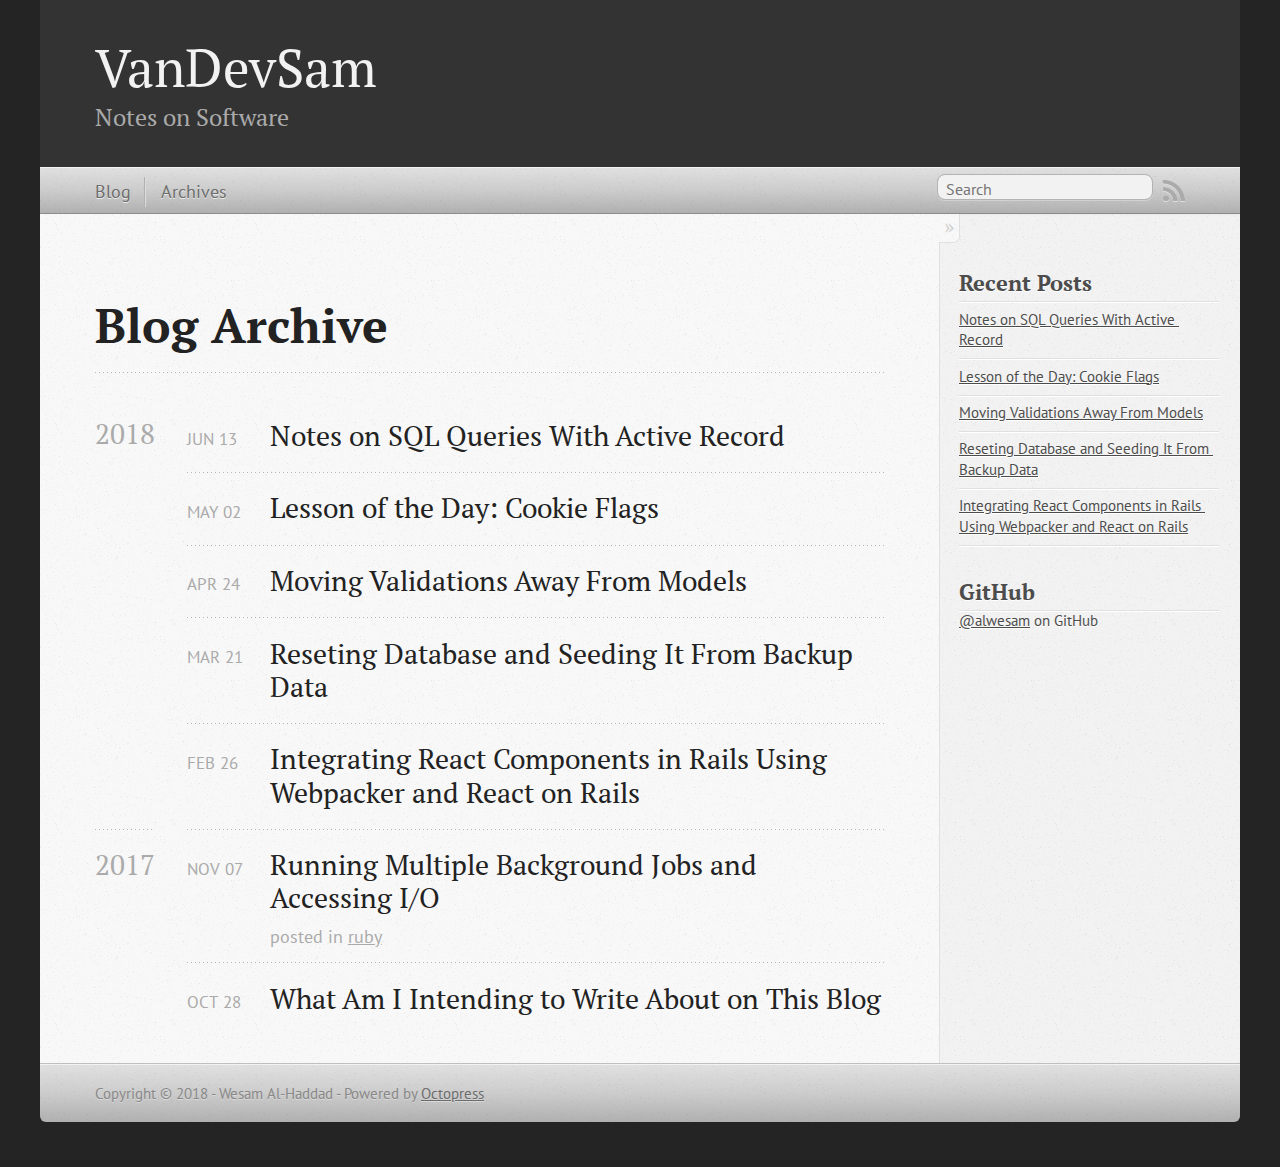
<file: blog/archives/index.html>
<!DOCTYPE html>
<!--[if IEMobile 7 ]><html class="no-js iem7"><![endif]-->
<!--[if lt IE 9]><html class="no-js lte-ie8"><![endif]-->
<!--[if (gt IE 8)|(gt IEMobile 7)|!(IEMobile)|!(IE)]><!--><html class="no-js" lang="en"><!--<![endif]-->
<head>
  <meta charset="utf-8">
  <title>Blog Archive - VanDevSam</title>
  <meta name="author" content="Wesam Al-Haddad">

  
  <meta name="description" content="Blog Archive 2018 Notes on SQL Queries With Active Record
Jun 13 2018 Lesson of the Day: Cookie Flags
May 02 2018 Moving Validations Away From &hellip;">
  

  <!-- http://t.co/dKP3o1e -->
  <meta name="HandheldFriendly" content="True">
  <meta name="MobileOptimized" content="320">
  <meta name="viewport" content="width=device-width, initial-scale=1">

  
  <link rel="canonical" href="http://alwesam.github.io/blog/archives/">
  <link href="/favicon.png" rel="icon">
  <link href="/stylesheets/screen.css" media="screen, projection" rel="stylesheet" type="text/css">
  <link href="/atom.xml" rel="alternate" title="VanDevSam" type="application/atom+xml">
  <script src="/javascripts/modernizr-2.0.js"></script>
  <script src="//ajax.googleapis.com/ajax/libs/jquery/1.9.1/jquery.min.js"></script>
  <script>!window.jQuery && document.write(unescape('%3Cscript src="/javascripts/libs/jquery.min.js"%3E%3C/script%3E'))</script>
  <script src="/javascripts/octopress.js" type="text/javascript"></script>
  <!--Fonts from Google"s Web font directory at http://google.com/webfonts -->
<link href="//fonts.googleapis.com/css?family=PT+Serif:regular,italic,bold,bolditalic" rel="stylesheet" type="text/css">
<link href="//fonts.googleapis.com/css?family=PT+Sans:regular,italic,bold,bolditalic" rel="stylesheet" type="text/css">

  

</head>

<body   >
  <header role="banner"><hgroup>
  <h1><a href="/">VanDevSam</a></h1>
  
    <h2>Notes on Software</h2>
  
</hgroup>

</header>
  <nav role="navigation"><ul class="subscription" data-subscription="rss">
  <li><a href="/atom.xml" rel="subscribe-rss" title="subscribe via RSS">RSS</a></li>
  
</ul>
  
<form action="https://www.google.com/search" method="get">
  <fieldset role="search">
    <input type="hidden" name="sitesearch" value="alwesam.github.io">
    <input class="search" type="text" name="q" results="0" placeholder="Search"/>
  </fieldset>
</form>
  
<ul class="main-navigation">
  <li><a href="/">Blog</a></li>
  <li><a href="/blog/archives">Archives</a></li>
</ul>

</nav>
  <div id="main">
    <div id="content">
      <div>
<article role="article">
  
  <header>
    <h1 class="entry-title">Blog Archive</h1>
    
  </header>
  
  <div id="blog-archives">



  
  <h2>2018</h2>

<article>
  
<h1><a href="/blog/2018/06/13/sql-queries-with-active-record/">Notes on SQL Queries With Active Record</a></h1>
<time datetime="2018-06-13T13:42:18-07:00" pubdate><span class='month'>Jun</span> <span class='day'>13</span> <span class='year'>2018</span></time>


</article>



<article>
  
<h1><a href="/blog/2018/05/02/lesson-of-the-day-httponly-flag/">Lesson of the Day: Cookie Flags</a></h1>
<time datetime="2018-05-02T12:35:26-07:00" pubdate><span class='month'>May</span> <span class='day'>02</span> <span class='year'>2018</span></time>


</article>



<article>
  
<h1><a href="/blog/2018/04/24/moving-validations-away-from-models/">Moving Validations Away From Models</a></h1>
<time datetime="2018-04-24T15:27:35-07:00" pubdate><span class='month'>Apr</span> <span class='day'>24</span> <span class='year'>2018</span></time>


</article>



<article>
  
<h1><a href="/blog/2018/03/21/reseting-database-and-seeding-it-from-backup-data/">Reseting Database and Seeding It From Backup Data</a></h1>
<time datetime="2018-03-21T17:33:45-07:00" pubdate><span class='month'>Mar</span> <span class='day'>21</span> <span class='year'>2018</span></time>


</article>



<article>
  
<h1><a href="/blog/2018/02/26/webpacker-and-react-on-rails/">Integrating React Components in Rails Using Webpacker and React on Rails</a></h1>
<time datetime="2018-02-26T15:56:06-08:00" pubdate><span class='month'>Feb</span> <span class='day'>26</span> <span class='year'>2018</span></time>


</article>



  
  <h2>2017</h2>

<article>
  
<h1><a href="/blog/2017/11/07/running-multiple-background-jobs-and-accessing-i-slash-o/">Running Multiple Background Jobs and Accessing I/O</a></h1>
<time datetime="2017-11-07T11:38:00-08:00" pubdate><span class='month'>Nov</span> <span class='day'>07</span> <span class='year'>2017</span></time>

<footer>
  <span class="categories">posted in <a class='category' href='/blog/categories/ruby/'>ruby</a></span>
</footer>


</article>



<article>
  
<h1><a href="/blog/2017/10/28/what-im-intending-to-write-about/">What Am I Intending to Write About on This Blog</a></h1>
<time datetime="2017-10-28T17:53:50-07:00" pubdate><span class='month'>Oct</span> <span class='day'>28</span> <span class='year'>2017</span></time>


</article>

</div>

  
</article>

</div>

<aside class="sidebar">
  
    <section>
  <h1>Recent Posts</h1>
  <ul id="recent_posts">
    
      <li class="post">
        <a href="/blog/2018/06/13/sql-queries-with-active-record/">Notes on SQL Queries With Active Record</a>
      </li>
    
      <li class="post">
        <a href="/blog/2018/05/02/lesson-of-the-day-httponly-flag/">Lesson of the Day: Cookie Flags</a>
      </li>
    
      <li class="post">
        <a href="/blog/2018/04/24/moving-validations-away-from-models/">Moving Validations Away From Models</a>
      </li>
    
      <li class="post">
        <a href="/blog/2018/03/21/reseting-database-and-seeding-it-from-backup-data/">Reseting Database and Seeding It From Backup Data</a>
      </li>
    
      <li class="post">
        <a href="/blog/2018/02/26/webpacker-and-react-on-rails/">Integrating React Components in Rails Using Webpacker and React on Rails</a>
      </li>
    
  </ul>
</section>

<section>
  <h1>GitHub</h1>
  <!--<ul id="gh_repos">
    <li class="loading">Status updating...</li>
  </ul> -->
  
  <a href="https://github.com/alwesam">@alwesam</a> on GitHub
  
  <script type="text/javascript">
    $(document).ready(function(){
        if (!window.jXHR){
            var jxhr = document.createElement('script');
            jxhr.type = 'text/javascript';
            jxhr.src = '/javascripts/libs/jXHR.js';
            var s = document.getElementsByTagName('script')[0];
            s.parentNode.insertBefore(jxhr, s);
        }

        //github.showRepos({
        //    user: 'alwesam',
        //    count: 0,
        //    skip_forks: true,
        //    target: '#gh_repos'
        //});
    });
  </script>
  <script src="/javascripts/github.js" type="text/javascript"> </script>
</section>




  
</aside>


    </div>
  </div>
  <footer role="contentinfo"><p>
  Copyright &copy; 2018 - Wesam Al-Haddad -
  <span class="credit">Powered by <a href="http://octopress.org">Octopress</a></span>
</p>

</footer>
  







  <script type="text/javascript">
    (function(){
      var twitterWidgets = document.createElement('script');
      twitterWidgets.type = 'text/javascript';
      twitterWidgets.async = true;
      twitterWidgets.src = '//platform.twitter.com/widgets.js';
      document.getElementsByTagName('head')[0].appendChild(twitterWidgets);
    })();
  </script>





</body>
</html>
</file>
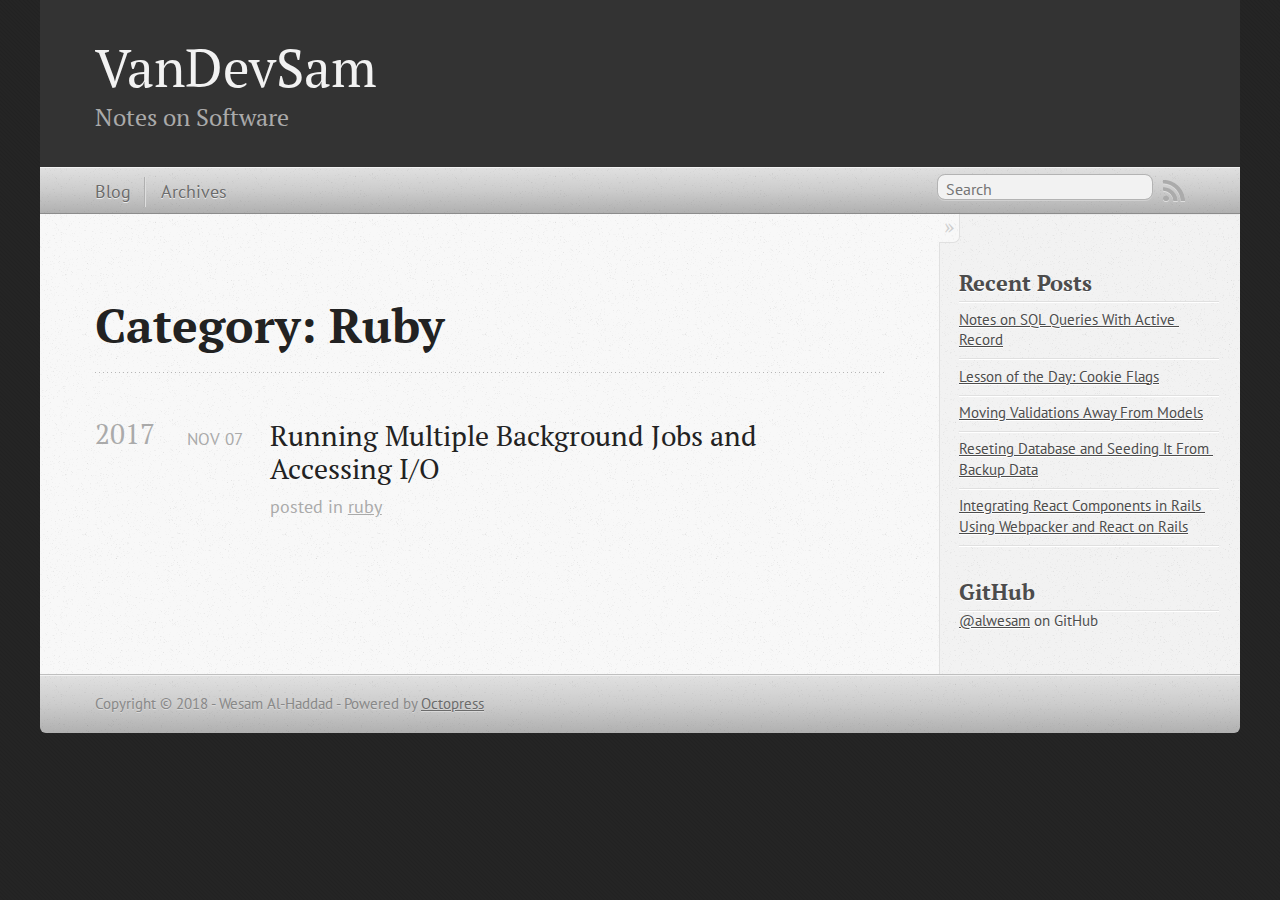
<file: blog/categories/ruby/index.html>
<!DOCTYPE html>
<!--[if IEMobile 7 ]><html class="no-js iem7"><![endif]-->
<!--[if lt IE 9]><html class="no-js lte-ie8"><![endif]-->
<!--[if (gt IE 8)|(gt IEMobile 7)|!(IEMobile)|!(IE)]><!--><html class="no-js" lang="en"><!--<![endif]-->
<head>
  <meta charset="utf-8">
  <title>Category: Ruby - VanDevSam</title>
  <meta name="author" content="Wesam Al-Haddad">

  
  <meta name="description" content="Category: ruby">
  

  <!-- http://t.co/dKP3o1e -->
  <meta name="HandheldFriendly" content="True">
  <meta name="MobileOptimized" content="320">
  <meta name="viewport" content="width=device-width, initial-scale=1">

  
  <link rel="canonical" href="http://alwesam.github.io/blog/categories/ruby/">
  <link href="/favicon.png" rel="icon">
  <link href="/stylesheets/screen.css" media="screen, projection" rel="stylesheet" type="text/css">
  <link href="/atom.xml" rel="alternate" title="VanDevSam" type="application/atom+xml">
  <script src="/javascripts/modernizr-2.0.js"></script>
  <script src="//ajax.googleapis.com/ajax/libs/jquery/1.9.1/jquery.min.js"></script>
  <script>!window.jQuery && document.write(unescape('%3Cscript src="/javascripts/libs/jquery.min.js"%3E%3C/script%3E'))</script>
  <script src="/javascripts/octopress.js" type="text/javascript"></script>
  <!--Fonts from Google"s Web font directory at http://google.com/webfonts -->
<link href="//fonts.googleapis.com/css?family=PT+Serif:regular,italic,bold,bolditalic" rel="stylesheet" type="text/css">
<link href="//fonts.googleapis.com/css?family=PT+Sans:regular,italic,bold,bolditalic" rel="stylesheet" type="text/css">

  

</head>

<body   >
  <header role="banner"><hgroup>
  <h1><a href="/">VanDevSam</a></h1>
  
    <h2>Notes on Software</h2>
  
</hgroup>

</header>
  <nav role="navigation"><ul class="subscription" data-subscription="rss">
  <li><a href="/atom.xml" rel="subscribe-rss" title="subscribe via RSS">RSS</a></li>
  
</ul>
  
<form action="https://www.google.com/search" method="get">
  <fieldset role="search">
    <input type="hidden" name="sitesearch" value="alwesam.github.io">
    <input class="search" type="text" name="q" results="0" placeholder="Search"/>
  </fieldset>
</form>
  
<ul class="main-navigation">
  <li><a href="/">Blog</a></li>
  <li><a href="/blog/archives">Archives</a></li>
</ul>

</nav>
  <div id="main">
    <div id="content">
      <div>
<article role="article">
  
  <header>
    <h1 class="entry-title">Category: Ruby</h1>
    
  </header>
  
  <div id="blog-archives" class="category">



  
  <h2>2017</h2>

<article>
  
<h1><a href="/blog/2017/11/07/running-multiple-background-jobs-and-accessing-i-slash-o/">Running Multiple Background Jobs and Accessing I/O</a></h1>
<time datetime="2017-11-07T11:38:00-08:00" pubdate><span class='month'>Nov</span> <span class='day'>07</span> <span class='year'>2017</span></time>

<footer>
  <span class="categories">posted in <a class='category' href='/blog/categories/ruby/'>ruby</a></span>
</footer>


</article>

</div>

  
</article>

</div>

<aside class="sidebar">
  
    <section>
  <h1>Recent Posts</h1>
  <ul id="recent_posts">
    
      <li class="post">
        <a href="/blog/2018/06/13/sql-queries-with-active-record/">Notes on SQL Queries With Active Record</a>
      </li>
    
      <li class="post">
        <a href="/blog/2018/05/02/lesson-of-the-day-httponly-flag/">Lesson of the Day: Cookie Flags</a>
      </li>
    
      <li class="post">
        <a href="/blog/2018/04/24/moving-validations-away-from-models/">Moving Validations Away From Models</a>
      </li>
    
      <li class="post">
        <a href="/blog/2018/03/21/reseting-database-and-seeding-it-from-backup-data/">Reseting Database and Seeding It From Backup Data</a>
      </li>
    
      <li class="post">
        <a href="/blog/2018/02/26/webpacker-and-react-on-rails/">Integrating React Components in Rails Using Webpacker and React on Rails</a>
      </li>
    
  </ul>
</section>

<section>
  <h1>GitHub</h1>
  <!--<ul id="gh_repos">
    <li class="loading">Status updating...</li>
  </ul> -->
  
  <a href="https://github.com/alwesam">@alwesam</a> on GitHub
  
  <script type="text/javascript">
    $(document).ready(function(){
        if (!window.jXHR){
            var jxhr = document.createElement('script');
            jxhr.type = 'text/javascript';
            jxhr.src = '/javascripts/libs/jXHR.js';
            var s = document.getElementsByTagName('script')[0];
            s.parentNode.insertBefore(jxhr, s);
        }

        //github.showRepos({
        //    user: 'alwesam',
        //    count: 0,
        //    skip_forks: true,
        //    target: '#gh_repos'
        //});
    });
  </script>
  <script src="/javascripts/github.js" type="text/javascript"> </script>
</section>




  
</aside>


    </div>
  </div>
  <footer role="contentinfo"><p>
  Copyright &copy; 2018 - Wesam Al-Haddad -
  <span class="credit">Powered by <a href="http://octopress.org">Octopress</a></span>
</p>

</footer>
  







  <script type="text/javascript">
    (function(){
      var twitterWidgets = document.createElement('script');
      twitterWidgets.type = 'text/javascript';
      twitterWidgets.async = true;
      twitterWidgets.src = '//platform.twitter.com/widgets.js';
      document.getElementsByTagName('head')[0].appendChild(twitterWidgets);
    })();
  </script>





</body>
</html>
</file>
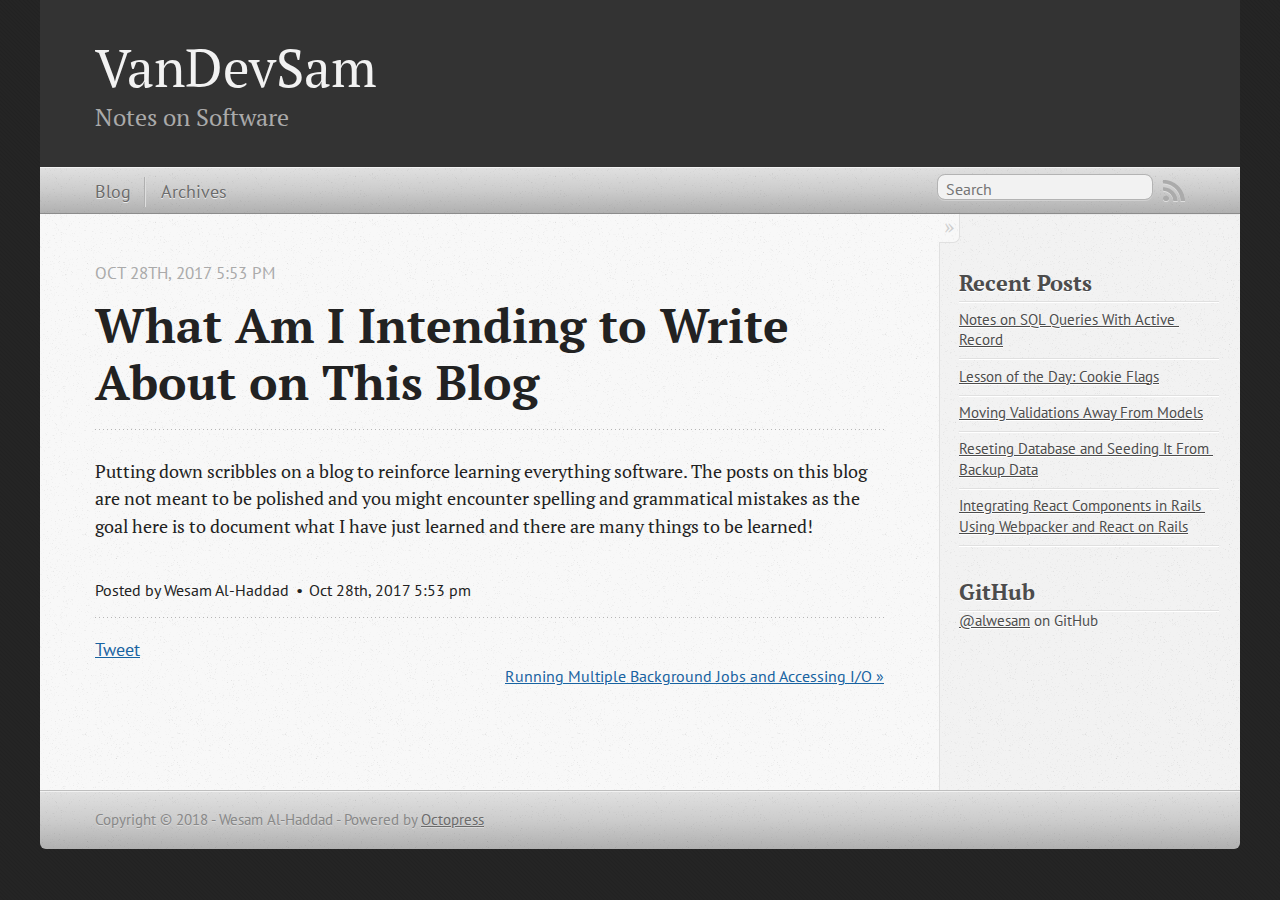
<file: blog/2017/10/28/what-im-intending-to-write-about/index.html>
<!DOCTYPE html>
<!--[if IEMobile 7 ]><html class="no-js iem7"><![endif]-->
<!--[if lt IE 9]><html class="no-js lte-ie8"><![endif]-->
<!--[if (gt IE 8)|(gt IEMobile 7)|!(IEMobile)|!(IE)]><!--><html class="no-js" lang="en"><!--<![endif]-->
<head>
  <meta charset="utf-8">
  <title>What Am I Intending to Write About on This Blog - VanDevSam</title>
  <meta name="author" content="Wesam Al-Haddad">

  
  <meta name="description" content="Putting down scribbles on a blog to reinforce learning everything software. The
posts on this blog are not meant to be polished and you might &hellip;">
  

  <!-- http://t.co/dKP3o1e -->
  <meta name="HandheldFriendly" content="True">
  <meta name="MobileOptimized" content="320">
  <meta name="viewport" content="width=device-width, initial-scale=1">

  
  <link rel="canonical" href="http://alwesam.github.io/blog/2017/10/28/what-im-intending-to-write-about/">
  <link href="/favicon.png" rel="icon">
  <link href="/stylesheets/screen.css" media="screen, projection" rel="stylesheet" type="text/css">
  <link href="/atom.xml" rel="alternate" title="VanDevSam" type="application/atom+xml">
  <script src="/javascripts/modernizr-2.0.js"></script>
  <script src="//ajax.googleapis.com/ajax/libs/jquery/1.9.1/jquery.min.js"></script>
  <script>!window.jQuery && document.write(unescape('%3Cscript src="/javascripts/libs/jquery.min.js"%3E%3C/script%3E'))</script>
  <script src="/javascripts/octopress.js" type="text/javascript"></script>
  <!--Fonts from Google"s Web font directory at http://google.com/webfonts -->
<link href="//fonts.googleapis.com/css?family=PT+Serif:regular,italic,bold,bolditalic" rel="stylesheet" type="text/css">
<link href="//fonts.googleapis.com/css?family=PT+Sans:regular,italic,bold,bolditalic" rel="stylesheet" type="text/css">

  

</head>

<body   >
  <header role="banner"><hgroup>
  <h1><a href="/">VanDevSam</a></h1>
  
    <h2>Notes on Software</h2>
  
</hgroup>

</header>
  <nav role="navigation"><ul class="subscription" data-subscription="rss">
  <li><a href="/atom.xml" rel="subscribe-rss" title="subscribe via RSS">RSS</a></li>
  
</ul>
  
<form action="https://www.google.com/search" method="get">
  <fieldset role="search">
    <input type="hidden" name="sitesearch" value="alwesam.github.io">
    <input class="search" type="text" name="q" results="0" placeholder="Search"/>
  </fieldset>
</form>
  
<ul class="main-navigation">
  <li><a href="/">Blog</a></li>
  <li><a href="/blog/archives">Archives</a></li>
</ul>

</nav>
  <div id="main">
    <div id="content">
      <div>
<article class="hentry" role="article">
  
  <header>
    
      <h1 class="entry-title">What Am I Intending to Write About on This Blog</h1>
    
    
      <p class="meta">
        




<time class='entry-date' datetime='2017-10-28T17:53:50-07:00'><span class='date'><span class='date-month'>Oct</span> <span class='date-day'>28</span><span class='date-suffix'>th</span>, <span class='date-year'>2017</span></span> <span class='time'>5:53 pm</span></time>
        
      </p>
    
  </header>


<div class="entry-content"><p>Putting down scribbles on a blog to reinforce learning everything software.  The
posts on this blog are not meant to be polished and you might encounter spelling
and grammatical mistakes as the goal here is to document what I have just
learned and there are many things to be learned!</p>
</div>


  <footer>
    <p class="meta">
      
  

<span class="byline author vcard">Posted by <span class="fn">Wesam Al-Haddad</span></span>

      




<time class='entry-date' datetime='2017-10-28T17:53:50-07:00'><span class='date'><span class='date-month'>Oct</span> <span class='date-day'>28</span><span class='date-suffix'>th</span>, <span class='date-year'>2017</span></span> <span class='time'>5:53 pm</span></time>
      


    </p>
    
      <div class="sharing">
  
  <a href="//twitter.com/share" class="twitter-share-button" data-url="http://alwesam.github.io/blog/2017/10/28/what-im-intending-to-write-about/" data-via="vandevsam" data-counturl="http://alwesam.github.io/blog/2017/10/28/what-im-intending-to-write-about/" >Tweet</a>
  
  
  
</div>

    
    <p class="meta">
      
      
        <a class="basic-alignment right" href="/blog/2017/11/07/running-multiple-background-jobs-and-accessing-i-slash-o/" title="Next Post: Running Multiple Background Jobs and Accessing I/O">Running Multiple Background Jobs and Accessing I/O &raquo;</a>
      
    </p>
  </footer>
</article>

</div>

<aside class="sidebar">
  
    <section>
  <h1>Recent Posts</h1>
  <ul id="recent_posts">
    
      <li class="post">
        <a href="/blog/2018/06/13/sql-queries-with-active-record/">Notes on SQL Queries With Active Record</a>
      </li>
    
      <li class="post">
        <a href="/blog/2018/05/02/lesson-of-the-day-httponly-flag/">Lesson of the Day: Cookie Flags</a>
      </li>
    
      <li class="post">
        <a href="/blog/2018/04/24/moving-validations-away-from-models/">Moving Validations Away From Models</a>
      </li>
    
      <li class="post">
        <a href="/blog/2018/03/21/reseting-database-and-seeding-it-from-backup-data/">Reseting Database and Seeding It From Backup Data</a>
      </li>
    
      <li class="post">
        <a href="/blog/2018/02/26/webpacker-and-react-on-rails/">Integrating React Components in Rails Using Webpacker and React on Rails</a>
      </li>
    
  </ul>
</section>

<section>
  <h1>GitHub</h1>
  <!--<ul id="gh_repos">
    <li class="loading">Status updating...</li>
  </ul> -->
  
  <a href="https://github.com/alwesam">@alwesam</a> on GitHub
  
  <script type="text/javascript">
    $(document).ready(function(){
        if (!window.jXHR){
            var jxhr = document.createElement('script');
            jxhr.type = 'text/javascript';
            jxhr.src = '/javascripts/libs/jXHR.js';
            var s = document.getElementsByTagName('script')[0];
            s.parentNode.insertBefore(jxhr, s);
        }

        //github.showRepos({
        //    user: 'alwesam',
        //    count: 0,
        //    skip_forks: true,
        //    target: '#gh_repos'
        //});
    });
  </script>
  <script src="/javascripts/github.js" type="text/javascript"> </script>
</section>




  
</aside>


    </div>
  </div>
  <footer role="contentinfo"><p>
  Copyright &copy; 2018 - Wesam Al-Haddad -
  <span class="credit">Powered by <a href="http://octopress.org">Octopress</a></span>
</p>

</footer>
  







  <script type="text/javascript">
    (function(){
      var twitterWidgets = document.createElement('script');
      twitterWidgets.type = 'text/javascript';
      twitterWidgets.async = true;
      twitterWidgets.src = '//platform.twitter.com/widgets.js';
      document.getElementsByTagName('head')[0].appendChild(twitterWidgets);
    })();
  </script>





</body>
</html>
</file>
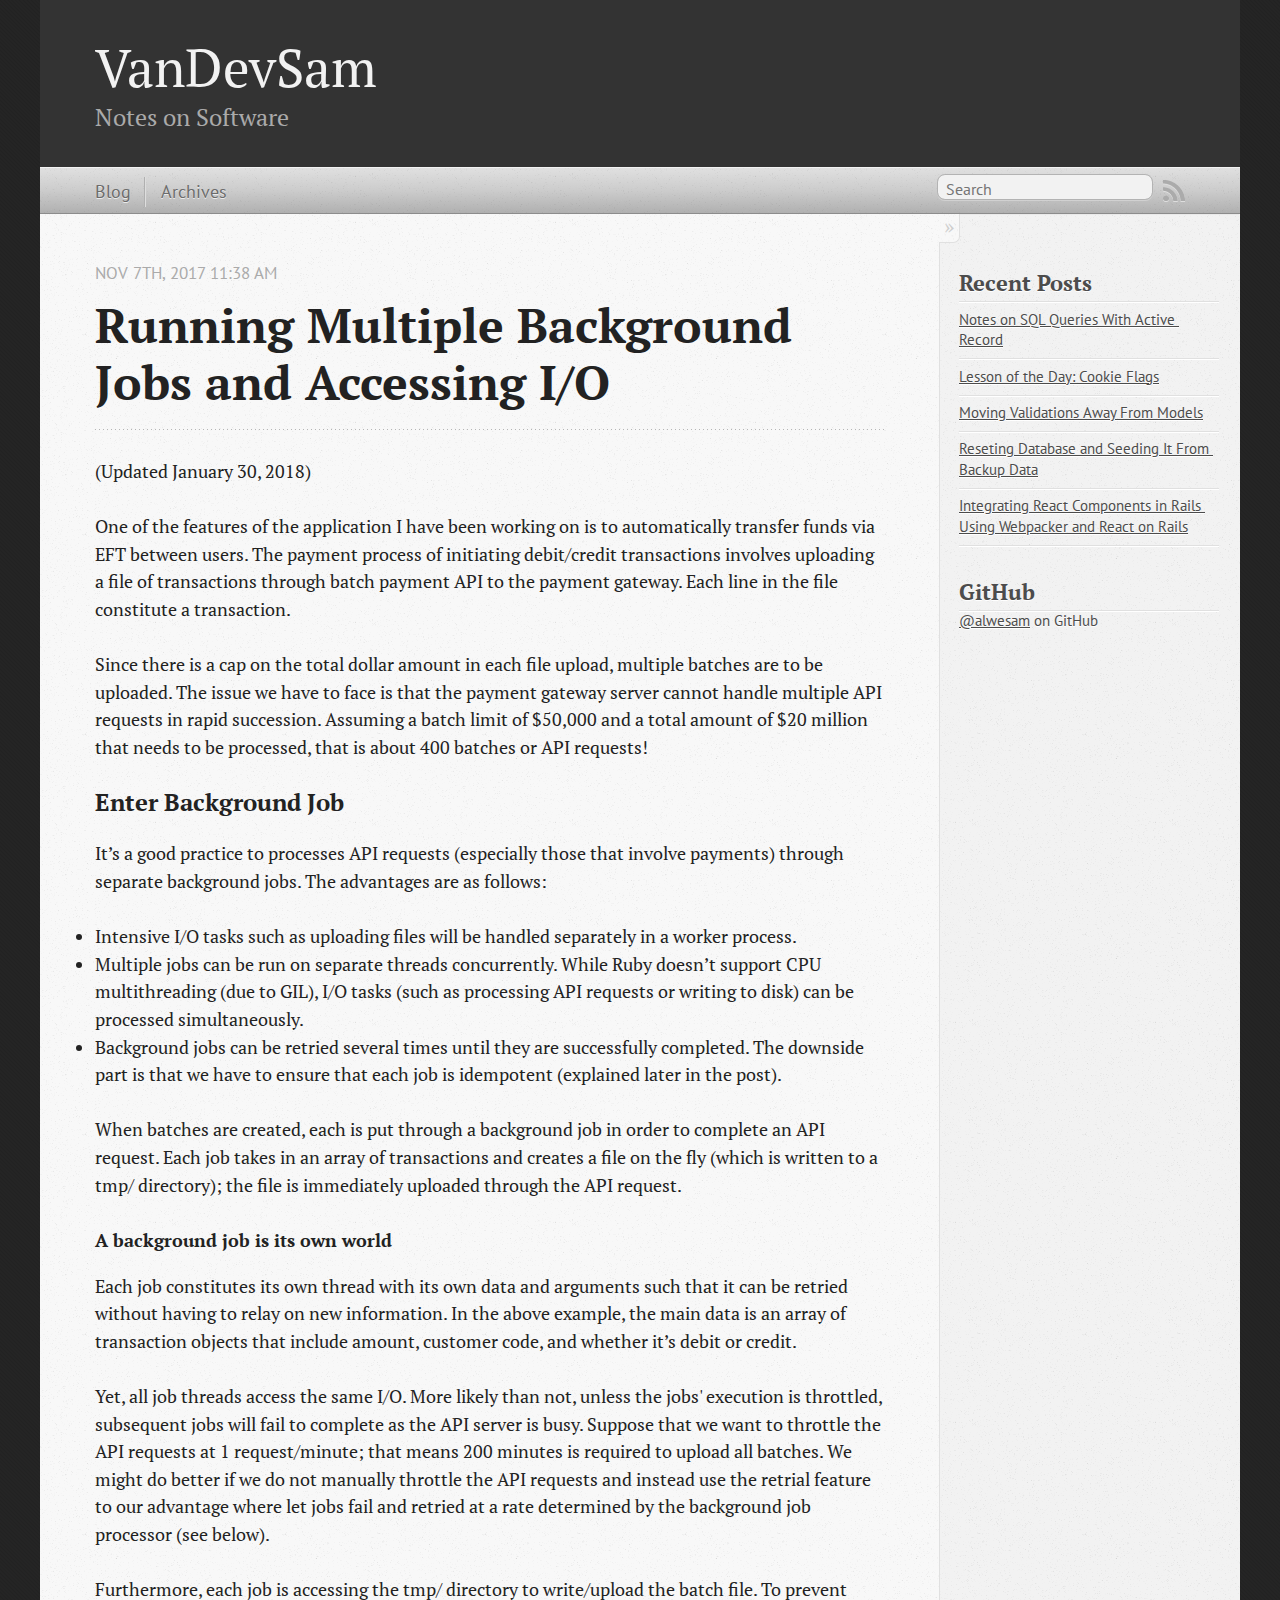
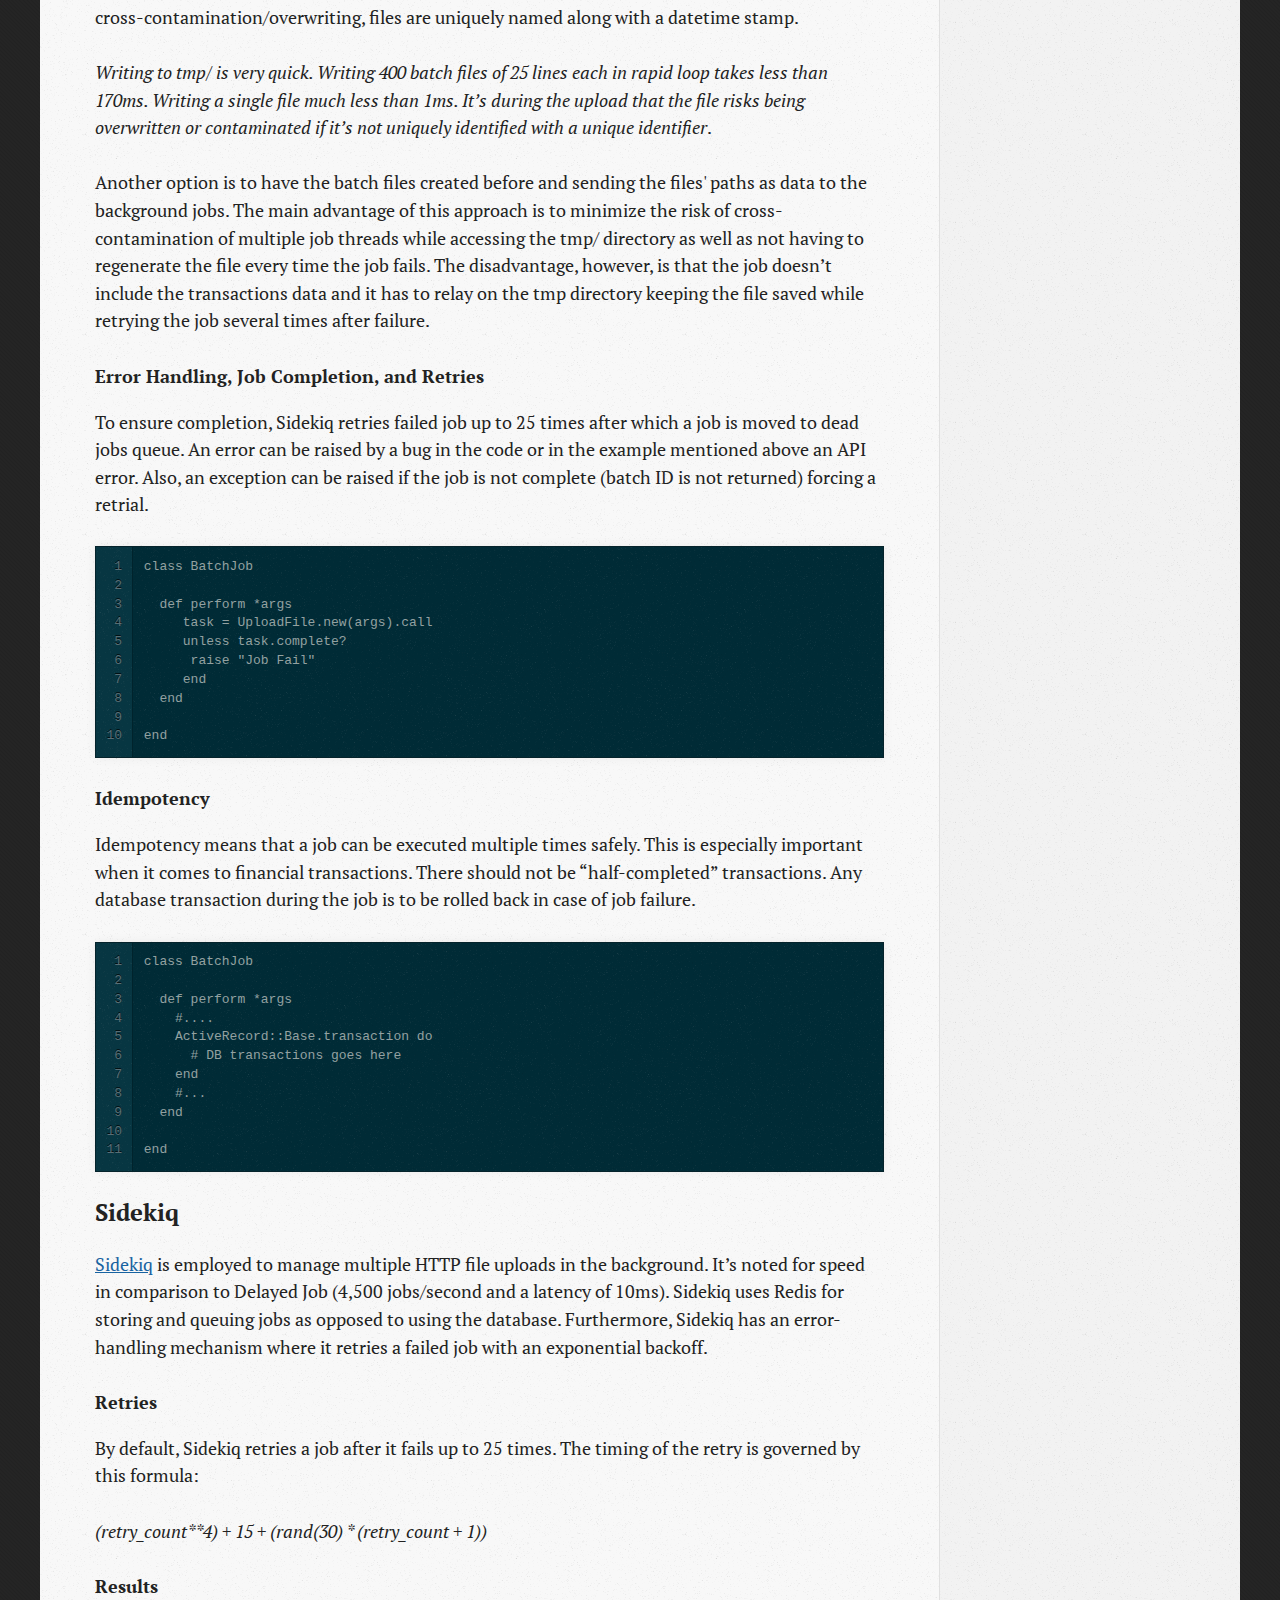
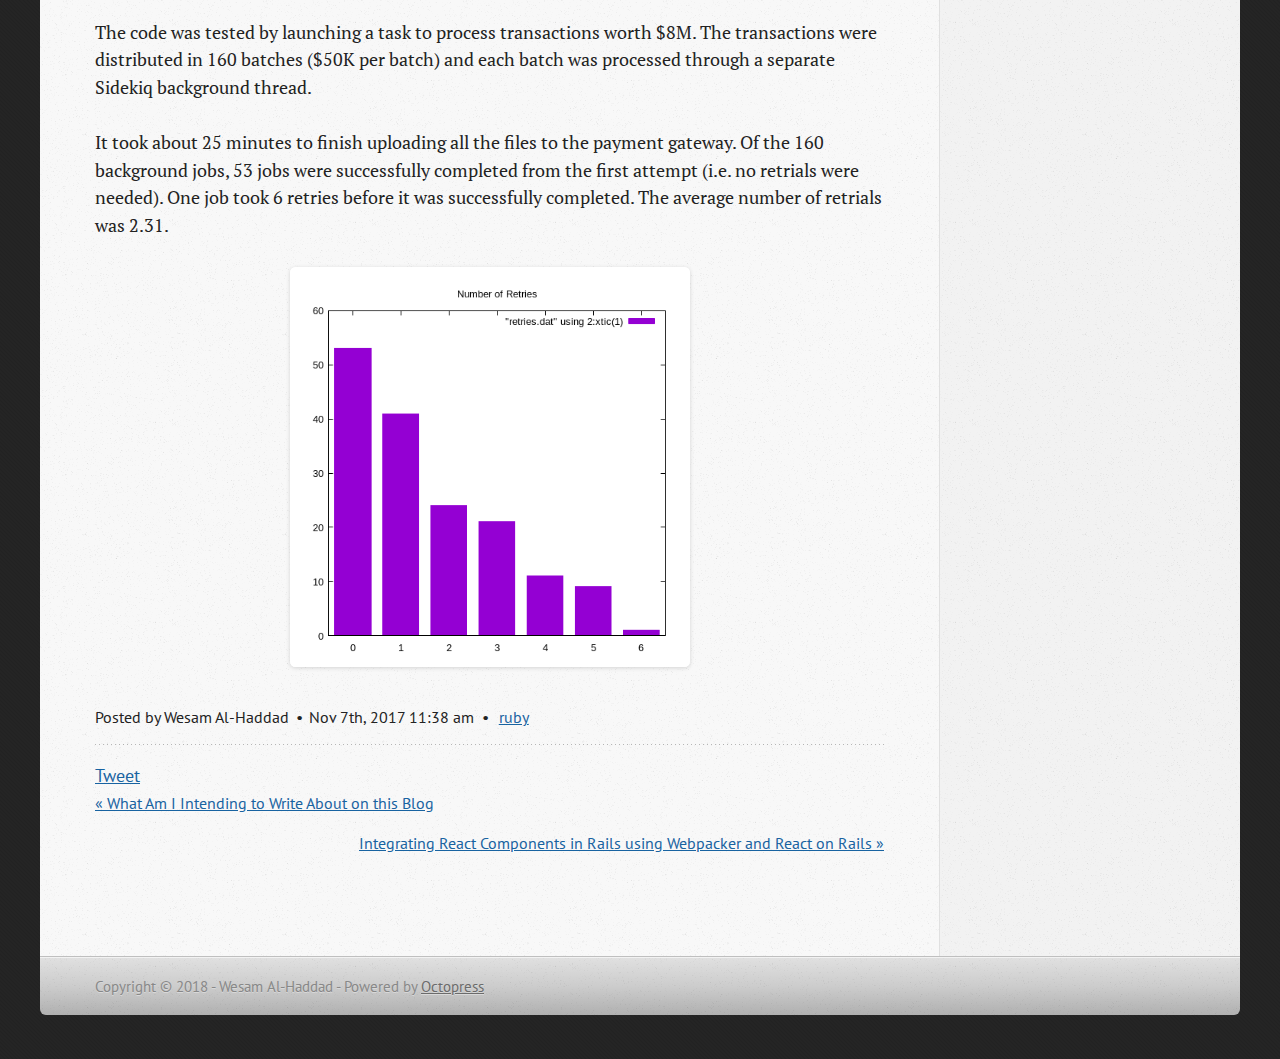
<file: blog/2017/11/07/running-multiple-background-jobs-and-accessing-i-slash-o/index.html>
<!DOCTYPE html>
<!--[if IEMobile 7 ]><html class="no-js iem7"><![endif]-->
<!--[if lt IE 9]><html class="no-js lte-ie8"><![endif]-->
<!--[if (gt IE 8)|(gt IEMobile 7)|!(IEMobile)|!(IE)]><!--><html class="no-js" lang="en"><!--<![endif]-->
<head>
  <meta charset="utf-8">
  <title>Running Multiple Background Jobs and Accessing I/O - VanDevSam</title>
  <meta name="author" content="Wesam Al-Haddad">

  
  <meta name="description" content="(Updated January 30, 2018) One of the features of the application I have been working on is to
automatically transfer funds via EFT between users. &hellip;">
  

  <!-- http://t.co/dKP3o1e -->
  <meta name="HandheldFriendly" content="True">
  <meta name="MobileOptimized" content="320">
  <meta name="viewport" content="width=device-width, initial-scale=1">

  
  <link rel="canonical" href="http://alwesam.github.io/blog/2017/11/07/running-multiple-background-jobs-and-accessing-i-slash-o/">
  <link href="/favicon.png" rel="icon">
  <link href="/stylesheets/screen.css" media="screen, projection" rel="stylesheet" type="text/css">
  <link href="/atom.xml" rel="alternate" title="VanDevSam" type="application/atom+xml">
  <script src="/javascripts/modernizr-2.0.js"></script>
  <script src="//ajax.googleapis.com/ajax/libs/jquery/1.9.1/jquery.min.js"></script>
  <script>!window.jQuery && document.write(unescape('%3Cscript src="/javascripts/libs/jquery.min.js"%3E%3C/script%3E'))</script>
  <script src="/javascripts/octopress.js" type="text/javascript"></script>
  <!--Fonts from Google"s Web font directory at http://google.com/webfonts -->
<link href="//fonts.googleapis.com/css?family=PT+Serif:regular,italic,bold,bolditalic" rel="stylesheet" type="text/css">
<link href="//fonts.googleapis.com/css?family=PT+Sans:regular,italic,bold,bolditalic" rel="stylesheet" type="text/css">

  

</head>

<body   >
  <header role="banner"><hgroup>
  <h1><a href="/">VanDevSam</a></h1>
  
    <h2>Notes on Software</h2>
  
</hgroup>

</header>
  <nav role="navigation"><ul class="subscription" data-subscription="rss">
  <li><a href="/atom.xml" rel="subscribe-rss" title="subscribe via RSS">RSS</a></li>
  
</ul>
  
<form action="https://www.google.com/search" method="get">
  <fieldset role="search">
    <input type="hidden" name="sitesearch" value="alwesam.github.io">
    <input class="search" type="text" name="q" results="0" placeholder="Search"/>
  </fieldset>
</form>
  
<ul class="main-navigation">
  <li><a href="/">Blog</a></li>
  <li><a href="/blog/archives">Archives</a></li>
</ul>

</nav>
  <div id="main">
    <div id="content">
      <div>
<article class="hentry" role="article">
  
  <header>
    
      <h1 class="entry-title">Running Multiple Background Jobs and Accessing I/O</h1>
    
    
      <p class="meta">
        




<time class='entry-date' datetime='2017-11-07T11:38:00-08:00'><span class='date'><span class='date-month'>Nov</span> <span class='date-day'>7</span><span class='date-suffix'>th</span>, <span class='date-year'>2017</span></span> <span class='time'>11:38 am</span></time>
        
      </p>
    
  </header>


<div class="entry-content"><p>(Updated January 30, 2018)</p>

<p>One of the features of the application I have been working on is to
automatically transfer funds via EFT between users.  The payment process of
initiating debit/credit transactions involves uploading a file of transactions
through batch payment API to the payment gateway.  Each line in the file
constitute a transaction.</p>

<p>Since there is a cap on the total dollar amount in each file upload, multiple
batches are to be uploaded.  The issue we have to face is that the payment
gateway server cannot handle multiple API requests in rapid succession. Assuming
a batch limit of $50,000 and a total amount of $20 million that needs to be
processed, that is about 400 batches or API requests!</p>

<h3>Enter Background Job</h3>

<p>It&rsquo;s a good practice to processes API requests (especially those that involve
payments) through separate background jobs.  The advantages are as follows:</p>

<ul>
<li>Intensive I/O tasks such as uploading files will be handled separately
in a worker process.</li>
<li>Multiple jobs can be run on separate threads concurrently.  While Ruby doesn&rsquo;t
support CPU multithreading (due to GIL), I/O tasks (such as processing
API requests or writing to disk) can be processed simultaneously.</li>
<li>Background jobs can be retried several times until they are successfully
completed.  The downside part is that we have to ensure that each job is
idempotent (explained later in the post).</li>
</ul>


<p>When batches are created, each is put through a background job in
order to complete an API request. Each job takes in an array of transactions
and creates a file on the fly (which is written to a tmp/ directory); the file
is immediately uploaded through the API request.</p>

<h4>A background job is its own world</h4>

<p>Each job constitutes its own thread with its own data and arguments such that it
can be retried without having to relay on new information.  In the above
example, the main data is an array of transaction objects that include amount,
customer code, and whether it&rsquo;s debit or credit.</p>

<p>Yet, all job threads access the same I/O. More likely than not, unless the
jobs' execution is throttled, subsequent jobs will fail to complete as the API
server is busy.  Suppose that we want to throttle the API requests at 1
request/minute; that means 200 minutes is required to upload all batches.  We
might do better if we do not manually throttle the API requests and instead use
the retrial feature to our advantage where let jobs fail and retried at a rate
determined by the background job processor (see below).</p>

<p>Furthermore, each job is accessing the tmp/ directory to write/upload the batch
file. To prevent cross-contamination/overwriting, files are uniquely named
along with a datetime stamp.</p>

<p>  <em>Writing to tmp/ is very quick. Writing 400 batch files of 25 lines each in
rapid loop takes less than 170ms. Writing a single file much less than 1ms.
It&rsquo;s during the upload that the file risks being overwritten or contaminated if
it&rsquo;s not uniquely identified with a unique identifier</em>.</p>

<p>Another option is to have the batch files created before and sending the files'
paths as data to the background jobs. The main advantage of this approach is
to minimize the risk of cross-contamination of multiple job threads while
accessing the tmp/ directory as well as not having to regenerate the file every
time the job fails. The disadvantage, however, is that the job doesn&rsquo;t include
the transactions data and it has to relay on the tmp directory keeping the file
saved while retrying the job several times after failure.</p>

<h4>Error Handling, Job Completion, and Retries</h4>

<p>To ensure completion, Sidekiq retries failed job up to 25 times after which a
job is moved to dead jobs queue. An error can be raised by a bug in the code or in the
example mentioned above an API error. Also, an exception can be raised if the
job is not complete (batch ID is not returned) forcing a retrial.</p>

<figure class='code'><div class="highlight"><table><tr><td class="gutter"><pre class="line-numbers"><span class='line-number'>1</span>
<span class='line-number'>2</span>
<span class='line-number'>3</span>
<span class='line-number'>4</span>
<span class='line-number'>5</span>
<span class='line-number'>6</span>
<span class='line-number'>7</span>
<span class='line-number'>8</span>
<span class='line-number'>9</span>
<span class='line-number'>10</span>
</pre></td><td class='code'><pre><code class=''><span class='line'>class BatchJob
</span><span class='line'>
</span><span class='line'>  def perform *args
</span><span class='line'>     task = UploadFile.new(args).call 
</span><span class='line'>     unless task.complete?
</span><span class='line'>      raise "Job Fail"
</span><span class='line'>     end
</span><span class='line'>  end
</span><span class='line'>
</span><span class='line'>end</span></code></pre></td></tr></table></div></figure>


<h4>Idempotency</h4>

<p>Idempotency means that a job can be executed multiple times safely.  This is
especially important when it comes to financial transactions. There should not
be &ldquo;half-completed&rdquo; transactions.  Any database transaction during the job is to
be rolled back in case of job failure.</p>

<figure class='code'><div class="highlight"><table><tr><td class="gutter"><pre class="line-numbers"><span class='line-number'>1</span>
<span class='line-number'>2</span>
<span class='line-number'>3</span>
<span class='line-number'>4</span>
<span class='line-number'>5</span>
<span class='line-number'>6</span>
<span class='line-number'>7</span>
<span class='line-number'>8</span>
<span class='line-number'>9</span>
<span class='line-number'>10</span>
<span class='line-number'>11</span>
</pre></td><td class='code'><pre><code class=''><span class='line'>class BatchJob
</span><span class='line'>
</span><span class='line'>  def perform *args
</span><span class='line'>    #....
</span><span class='line'>    ActiveRecord::Base.transaction do
</span><span class='line'>      # DB transactions goes here
</span><span class='line'>    end
</span><span class='line'>    #...
</span><span class='line'>  end
</span><span class='line'>
</span><span class='line'>end</span></code></pre></td></tr></table></div></figure>


<h3>Sidekiq</h3>

<p><a href="https://github.com/mperham/sidekiq">Sidekiq</a> is employed to manage multiple
HTTP file uploads in the background.  It&rsquo;s noted for speed in comparison to
Delayed Job (4,500 jobs/second and a latency of 10ms). Sidekiq uses Redis for
storing and queuing jobs as opposed to using the database.
Furthermore, Sidekiq has an error-handling mechanism where it retries a failed
job with an exponential backoff.</p>

<h4>Retries</h4>

<p>By default, Sidekiq retries a job after it fails up to 25 times.  The timing of
the retry is governed by this formula:</p>

<p><em>(retry_count**4) + 15 + (rand(30) * (retry_count + 1))</em></p>

<h4>Results</h4>

<p>The code was tested by launching a task to process transactions worth
$8M.  The transactions were distributed in 160 batches ($50K per batch) and each
batch was processed through a separate Sidekiq background thread.</p>

<p>It took about 25 minutes to finish uploading all the files to the payment
gateway.  Of the 160 background jobs, 53 jobs were successfully completed from
the first attempt (i.e. no retrials were needed).  One job took 6 retries before
it was successfully completed.  The average number of retrials was 2.31.</p>

<p><img class="center" src="/images/retries.png" width="400" height="350" title="retries" alt="retries bar chart"></p>

<!--
#notes
![](../images/retries.png)
##Time interval at which jobs successfully completed
If the Sidekiq process segfaults or crashes the Ruby VM, any jobs that were
being processed are lost. Sidekiq Pro offers a reliable queueing feature which
does not lose those jobs.
#####To-do list:
* Default of 25 threads per process (concurrency in ruby is not exactly
supported)
* Sidekiq is designed for parallel execution so design your jobs so you can run
lots of them in parallel. It has basic features for tuning concurrency (e.g.
targeting a sidekiq process at a queue with a defined number of threads) but
your system architecture is much simpler if you don't have such specialization.
Set at 20 in production and 5 in development
* Automatic job retry at (retry_count ** 4)+15+(rand(30)*(retry_count+1)).  For
example, at the 6th retry will occur between 640 and 820 seconds after the 5th
retry.
* Custom middleware needed to fetch #job_id and retry_count.
* Also need to customize retry time depending on job so to make them apart based
on job id
* Limit number of pool connections for batch API upload job (go down from
default of 25 to 5 or even to 1) -->

</div>


  <footer>
    <p class="meta">
      
  

<span class="byline author vcard">Posted by <span class="fn">Wesam Al-Haddad</span></span>

      




<time class='entry-date' datetime='2017-11-07T11:38:00-08:00'><span class='date'><span class='date-month'>Nov</span> <span class='date-day'>7</span><span class='date-suffix'>th</span>, <span class='date-year'>2017</span></span> <span class='time'>11:38 am</span></time>
      

<span class="categories">
  
    <a class='category' href='/blog/categories/ruby/'>ruby</a>
  
</span>


    </p>
    
      <div class="sharing">
  
  <a href="//twitter.com/share" class="twitter-share-button" data-url="http://alwesam.github.io/blog/2017/11/07/running-multiple-background-jobs-and-accessing-i-slash-o/" data-via="vandevsam" data-counturl="http://alwesam.github.io/blog/2017/11/07/running-multiple-background-jobs-and-accessing-i-slash-o/" >Tweet</a>
  
  
  
</div>

    
    <p class="meta">
      
        <a class="basic-alignment left" href="/blog/2017/10/28/what-im-intending-to-write-about/" title="Previous Post: What Am I Intending to Write About on this Blog">&laquo; What Am I Intending to Write About on this Blog</a>
      
      
        <a class="basic-alignment right" href="/blog/2018/02/26/webpacker-and-react-on-rails/" title="Next Post: Integrating React Components in Rails using Webpacker and React on Rails">Integrating React Components in Rails using Webpacker and React on Rails &raquo;</a>
      
    </p>
  </footer>
</article>

</div>

<aside class="sidebar">
  
    <section>
  <h1>Recent Posts</h1>
  <ul id="recent_posts">
    
      <li class="post">
        <a href="/blog/2018/06/13/sql-queries-with-active-record/">Notes on SQL Queries With Active Record</a>
      </li>
    
      <li class="post">
        <a href="/blog/2018/05/02/lesson-of-the-day-httponly-flag/">Lesson of the Day: Cookie Flags</a>
      </li>
    
      <li class="post">
        <a href="/blog/2018/04/24/moving-validations-away-from-models/">Moving Validations Away From Models</a>
      </li>
    
      <li class="post">
        <a href="/blog/2018/03/21/reseting-database-and-seeding-it-from-backup-data/">Reseting Database and Seeding It From Backup Data</a>
      </li>
    
      <li class="post">
        <a href="/blog/2018/02/26/webpacker-and-react-on-rails/">Integrating React Components in Rails Using Webpacker and React on Rails</a>
      </li>
    
  </ul>
</section>

<section>
  <h1>GitHub</h1>
  <!--<ul id="gh_repos">
    <li class="loading">Status updating...</li>
  </ul> -->
  
  <a href="https://github.com/alwesam">@alwesam</a> on GitHub
  
  <script type="text/javascript">
    $(document).ready(function(){
        if (!window.jXHR){
            var jxhr = document.createElement('script');
            jxhr.type = 'text/javascript';
            jxhr.src = '/javascripts/libs/jXHR.js';
            var s = document.getElementsByTagName('script')[0];
            s.parentNode.insertBefore(jxhr, s);
        }

        //github.showRepos({
        //    user: 'alwesam',
        //    count: 0,
        //    skip_forks: true,
        //    target: '#gh_repos'
        //});
    });
  </script>
  <script src="/javascripts/github.js" type="text/javascript"> </script>
</section>




  
</aside>


    </div>
  </div>
  <footer role="contentinfo"><p>
  Copyright &copy; 2018 - Wesam Al-Haddad -
  <span class="credit">Powered by <a href="http://octopress.org">Octopress</a></span>
</p>

</footer>
  







  <script type="text/javascript">
    (function(){
      var twitterWidgets = document.createElement('script');
      twitterWidgets.type = 'text/javascript';
      twitterWidgets.async = true;
      twitterWidgets.src = '//platform.twitter.com/widgets.js';
      document.getElementsByTagName('head')[0].appendChild(twitterWidgets);
    })();
  </script>





</body>
</html>
</file>
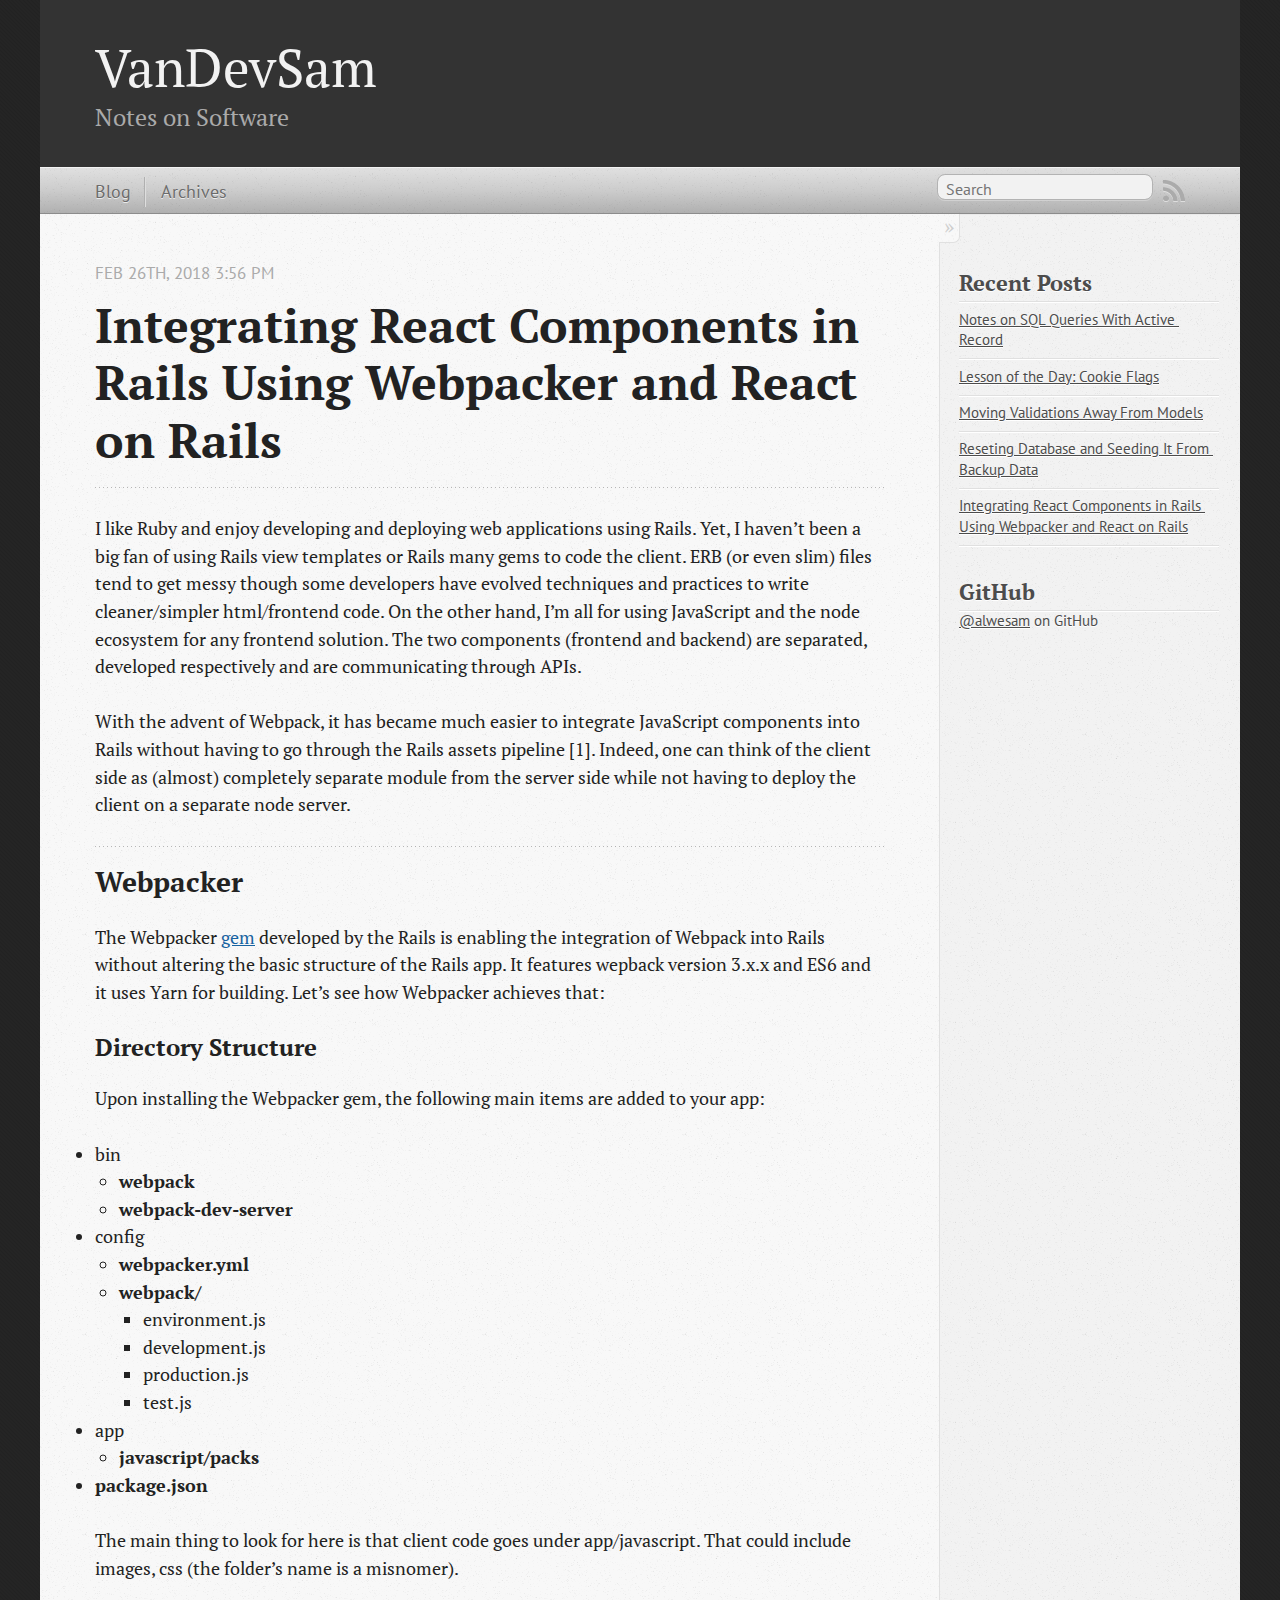
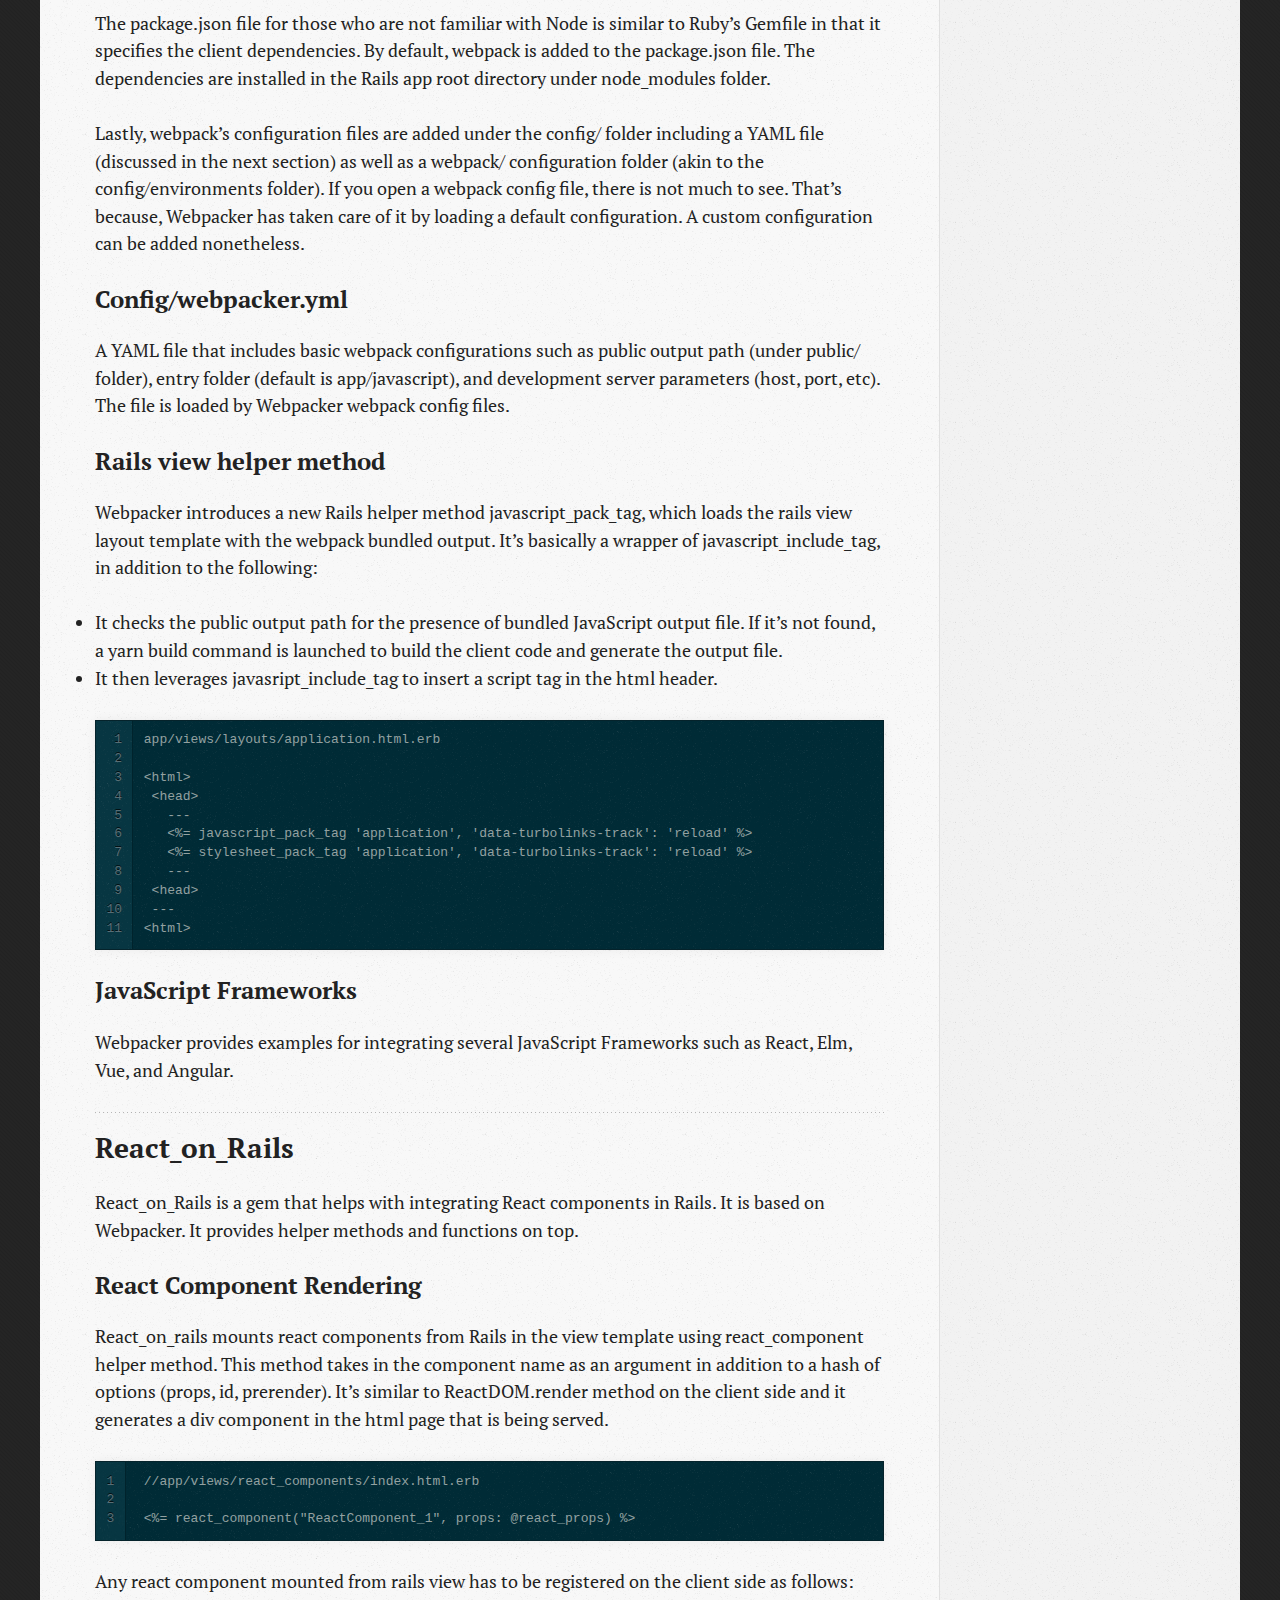
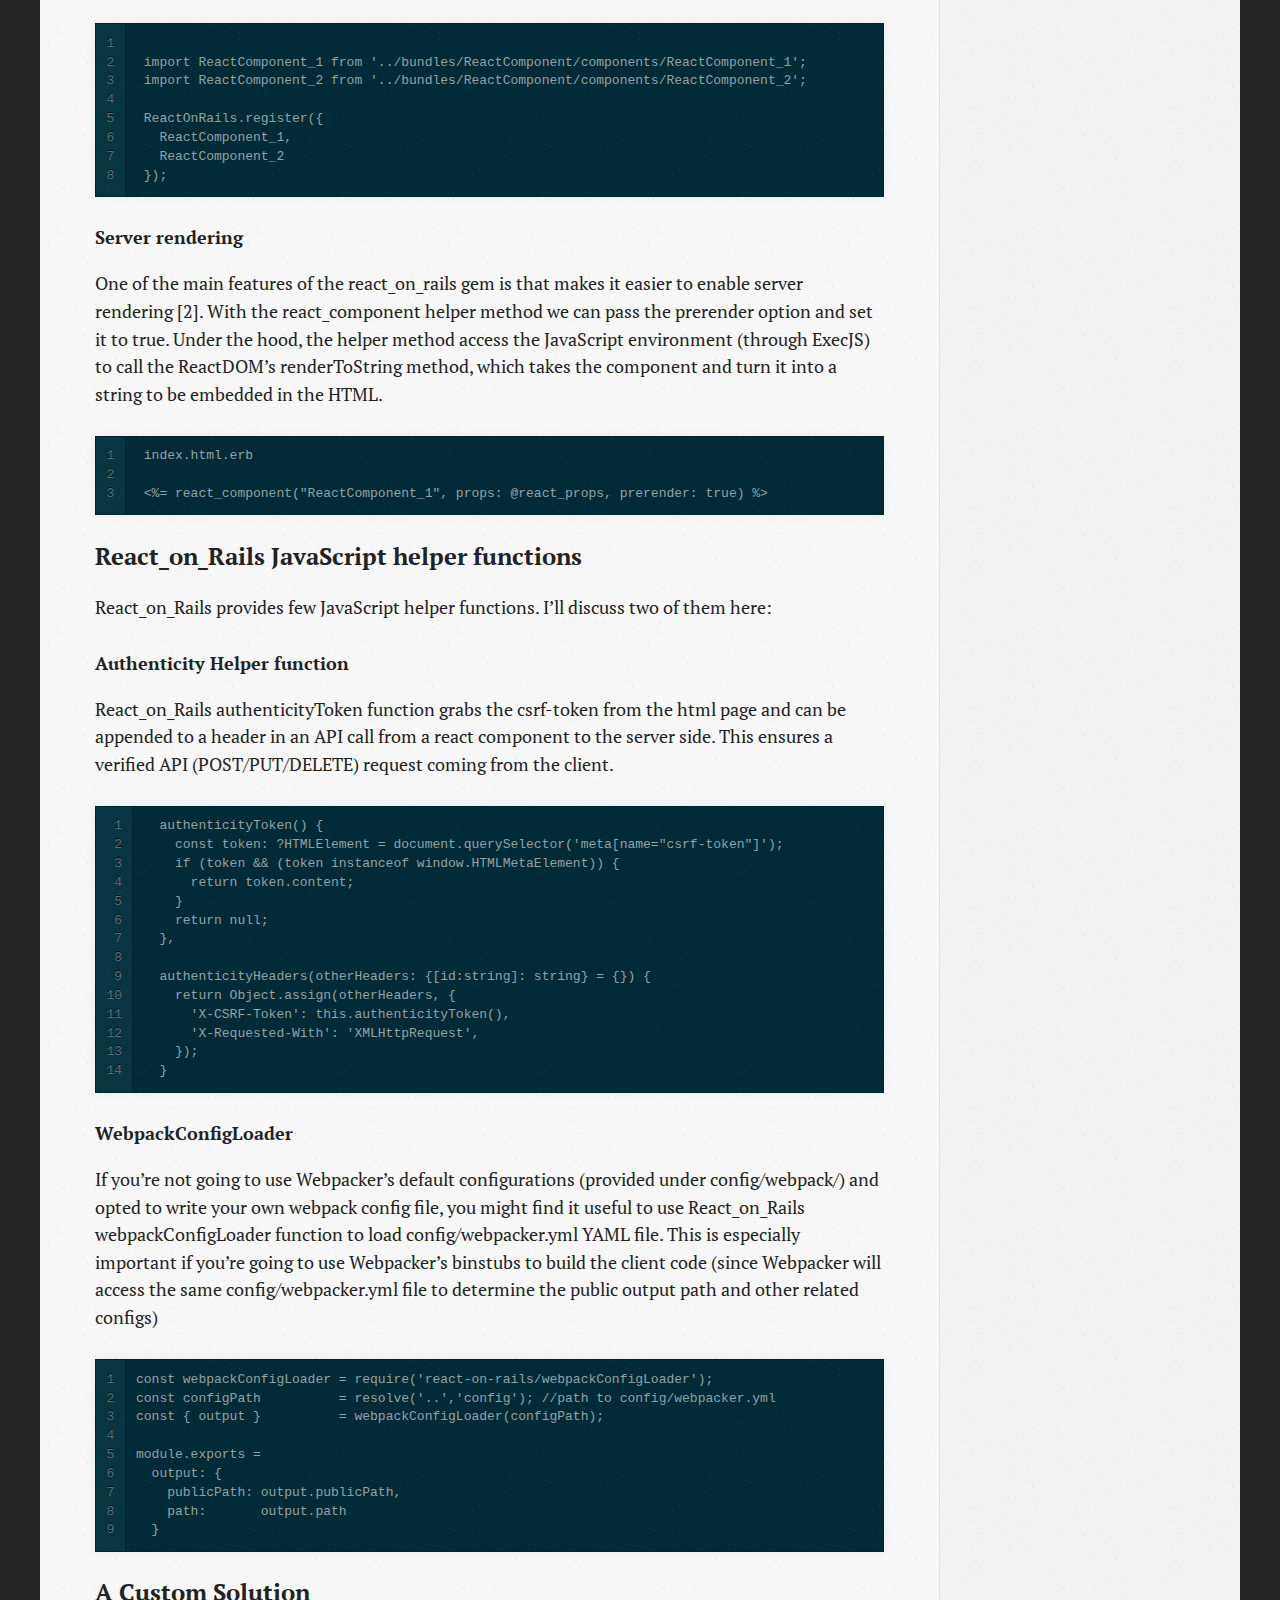
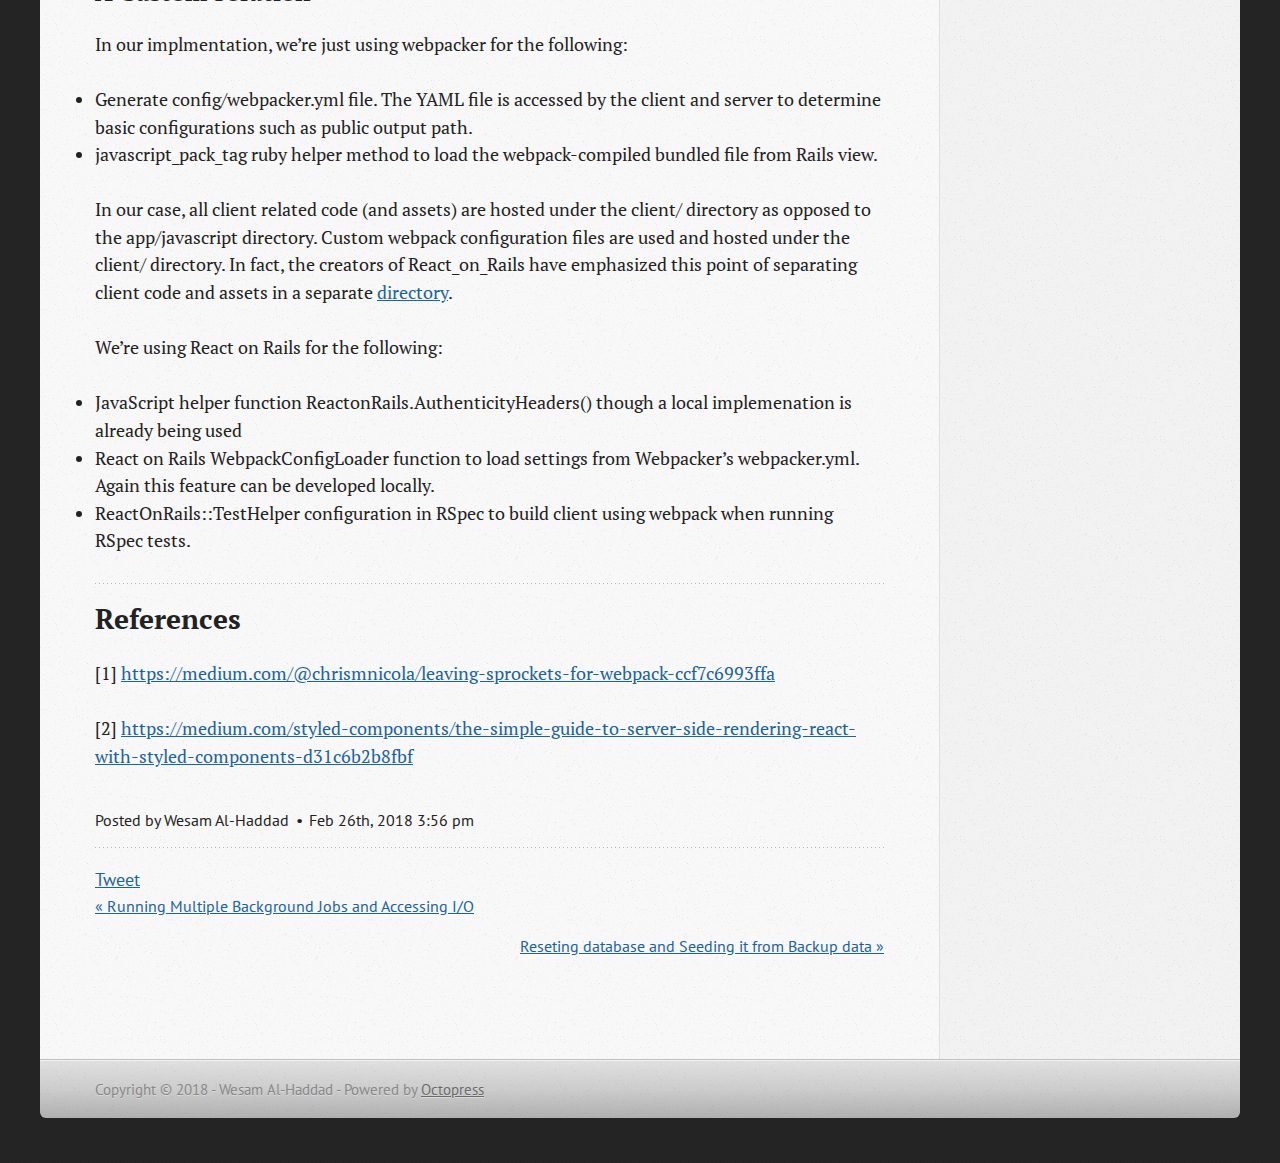
<file: blog/2018/02/26/webpacker-and-react-on-rails/index.html>
<!DOCTYPE html>
<!--[if IEMobile 7 ]><html class="no-js iem7"><![endif]-->
<!--[if lt IE 9]><html class="no-js lte-ie8"><![endif]-->
<!--[if (gt IE 8)|(gt IEMobile 7)|!(IEMobile)|!(IE)]><!--><html class="no-js" lang="en"><!--<![endif]-->
<head>
  <meta charset="utf-8">
  <title>Integrating React Components in Rails Using Webpacker and React on Rails - VanDevSam</title>
  <meta name="author" content="Wesam Al-Haddad">

  
  <meta name="description" content="I like Ruby and enjoy developing and deploying web applications using Rails.
Yet, I haven&rsquo;t been a big fan of using Rails view templates or &hellip;">
  

  <!-- http://t.co/dKP3o1e -->
  <meta name="HandheldFriendly" content="True">
  <meta name="MobileOptimized" content="320">
  <meta name="viewport" content="width=device-width, initial-scale=1">

  
  <link rel="canonical" href="http://alwesam.github.io/blog/2018/02/26/webpacker-and-react-on-rails/">
  <link href="/favicon.png" rel="icon">
  <link href="/stylesheets/screen.css" media="screen, projection" rel="stylesheet" type="text/css">
  <link href="/atom.xml" rel="alternate" title="VanDevSam" type="application/atom+xml">
  <script src="/javascripts/modernizr-2.0.js"></script>
  <script src="//ajax.googleapis.com/ajax/libs/jquery/1.9.1/jquery.min.js"></script>
  <script>!window.jQuery && document.write(unescape('%3Cscript src="/javascripts/libs/jquery.min.js"%3E%3C/script%3E'))</script>
  <script src="/javascripts/octopress.js" type="text/javascript"></script>
  <!--Fonts from Google"s Web font directory at http://google.com/webfonts -->
<link href="//fonts.googleapis.com/css?family=PT+Serif:regular,italic,bold,bolditalic" rel="stylesheet" type="text/css">
<link href="//fonts.googleapis.com/css?family=PT+Sans:regular,italic,bold,bolditalic" rel="stylesheet" type="text/css">

  

</head>

<body   >
  <header role="banner"><hgroup>
  <h1><a href="/">VanDevSam</a></h1>
  
    <h2>Notes on Software</h2>
  
</hgroup>

</header>
  <nav role="navigation"><ul class="subscription" data-subscription="rss">
  <li><a href="/atom.xml" rel="subscribe-rss" title="subscribe via RSS">RSS</a></li>
  
</ul>
  
<form action="https://www.google.com/search" method="get">
  <fieldset role="search">
    <input type="hidden" name="sitesearch" value="alwesam.github.io">
    <input class="search" type="text" name="q" results="0" placeholder="Search"/>
  </fieldset>
</form>
  
<ul class="main-navigation">
  <li><a href="/">Blog</a></li>
  <li><a href="/blog/archives">Archives</a></li>
</ul>

</nav>
  <div id="main">
    <div id="content">
      <div>
<article class="hentry" role="article">
  
  <header>
    
      <h1 class="entry-title">Integrating React Components in Rails Using Webpacker and React on Rails</h1>
    
    
      <p class="meta">
        




<time class='entry-date' datetime='2018-02-26T15:56:06-08:00'><span class='date'><span class='date-month'>Feb</span> <span class='date-day'>26</span><span class='date-suffix'>th</span>, <span class='date-year'>2018</span></span> <span class='time'>3:56 pm</span></time>
        
      </p>
    
  </header>


<div class="entry-content"><p>I like Ruby and enjoy developing and deploying web applications using Rails.
Yet, I haven&rsquo;t been a big fan of using Rails view templates or Rails many gems
to code the client.  ERB (or even slim) files tend to get messy though some
developers have evolved techniques and practices to write cleaner/simpler
html/frontend code.  On the other hand, I&rsquo;m all for using JavaScript and the
node ecosystem for any frontend solution. The two components (frontend and
backend) are separated, developed respectively and are communicating through
APIs.</p>

<p>With the advent of Webpack, it has became much easier to integrate JavaScript
components into Rails without having to go through the Rails assets pipeline [1].
Indeed, one can think of the client side as (almost) completely separate module
from the server side while not having to deploy the client on a separate node
server.</p>

<h2>Webpacker</h2>

<!-- 
### What version of Rails work for?  What version of Webpack?
Ruby 2.2+
Rails 4.2+
Node.js 6.0.0+
Yarn 0.25.2+
webpack 3.x.x
ES6 with babel -->


<p>The Webpacker <a href="https://github.com/rails/webpacker">gem</a> developed by the Rails
is enabling the integration of Webpack into Rails without altering the basic
structure of the Rails app.  It features wepback version 3.x.x and ES6 and it
uses Yarn for building. Let&rsquo;s see how Webpacker achieves that:</p>

<h3>Directory Structure</h3>

<p>Upon installing the Webpacker gem, the following main items are added to your
app:</p>

<ul>
<li>bin

<ul>
<li><strong> webpack </strong></li>
<li><strong> webpack-dev-server </strong></li>
</ul>
</li>
<li>config

<ul>
<li><strong>webpacker.yml</strong></li>
<li><strong> webpack/ </strong>

<ul>
<li>environment.js</li>
<li>development.js</li>
<li>production.js</li>
<li>test.js</li>
</ul>
</li>
</ul>
</li>
<li>app

<ul>
<li><strong> javascript/packs </strong></li>
</ul>
</li>
<li><strong> package.json </strong></li>
</ul>


<p>The main thing to look for here is that client code goes under
<i>app/javascript</i>.  That could include images, css (the folder&rsquo;s name is a
misnomer).</p>

<p>The package.json file for those who are not familiar with Node is similar to
Ruby&rsquo;s Gemfile in that it specifies the client dependencies. By default, webpack
is added to the package.json file.  The dependencies are installed in the Rails
app root directory under <i>node_modules</i> folder.</p>

<p>Lastly, webpack&rsquo;s configuration files are added under the <i>config/</i> folder
including a YAML file (discussed in the next section) as well as a
<i>webpack/</i> configuration folder (akin to the config/environments folder).
If you open a webpack config file, there is not much to see.  That&rsquo;s because,
Webpacker has taken care of it by loading a default configuration.  A custom
configuration can be added nonetheless.</p>

<h3>Config/webpacker.yml</h3>

<p>A YAML file that includes basic webpack configurations such as public output
path (under public/ folder), entry folder (default is app/javascript), and
development server parameters (host, port, etc).  The file is loaded by
Webpacker webpack config files.</p>

<h3>Rails view helper method</h3>

<p>Webpacker introduces a new Rails helper method <i>javascript_pack_tag</i>, which
loads the rails view layout template with the webpack bundled output.  It&rsquo;s
basically a wrapper of <i>javascript_include_tag</i>, in addition to the
following:</p>

<ul>
<li>It checks the public output path for the presence of bundled JavaScript output file.
If it&rsquo;s not found, a yarn build command is launched to build the client code and
generate the output file.</li>
<li>It then leverages <i>javasript_include_tag</i> to insert a <i>script</i> tag
in the html header.</li>
</ul>


<figure class='code'><div class="highlight"><table><tr><td class="gutter"><pre class="line-numbers"><span class='line-number'>1</span>
<span class='line-number'>2</span>
<span class='line-number'>3</span>
<span class='line-number'>4</span>
<span class='line-number'>5</span>
<span class='line-number'>6</span>
<span class='line-number'>7</span>
<span class='line-number'>8</span>
<span class='line-number'>9</span>
<span class='line-number'>10</span>
<span class='line-number'>11</span>
</pre></td><td class='code'><pre><code class=''><span class='line'>app/views/layouts/application.html.erb
</span><span class='line'>
</span><span class='line'>&lt;html&gt;
</span><span class='line'> &lt;head&gt;
</span><span class='line'>   ---
</span><span class='line'>   &lt;%= javascript_pack_tag 'application', 'data-turbolinks-track': 'reload' %&gt;
</span><span class='line'>   &lt;%= stylesheet_pack_tag 'application', 'data-turbolinks-track': 'reload' %&gt;
</span><span class='line'>   ---
</span><span class='line'> &lt;head&gt;
</span><span class='line'> ---
</span><span class='line'>&lt;html&gt;
</span></code></pre></td></tr></table></div></figure>


<h3>JavaScript Frameworks</h3>

<p>Webpacker provides examples for integrating several JavaScript Frameworks such
as React, Elm, Vue, and Angular.</p>

<!--
More detailed:
-https://webpack.github.io/docs/webpack-dev-server.html#hot-module-replacement
-https://webpack.github.io/docs/tutorials/getting-started/#watch-mode
-https://stackoverflow.com/questions/42294827/webpack-vs-webpack-dev-server-vs-webpack-dev-middleware-vs-webpack-hot-middlewar/42354413
-https://medium.com/@rajaraodv/webpack-the-confusing-parts-58712f8fcad9

##React-Rails
-->


<h2>React_on_Rails</h2>

<p>React_on_Rails is a gem that helps with integrating React components in Rails.
It is based on Webpacker. It provides helper methods and functions on top.</p>

<!--
React on Rails is pushed for the following reasons
- support for server rendering (not used)
- passing of props from rails view to react (not used)

- redux and router integration support (not used)
- localization support (not needed)
- rspec test cases (not used)
-->


<h3>React Component Rendering</h3>

<p>React_on_rails mounts react components from Rails in the view template using
<i>react_component</i> helper method.  This method takes in the component name
as an argument in addition to a hash of options (props, id, prerender). It&rsquo;s
similar to <i>ReactDOM.render</i> method on the client side and it generates a
div component in the html page that is being served.</p>

<!--

react_component calls internal react_component which creates the JavaScript and
HMTL to allow rendering the component
inside internal_react_component create script tag application/json which embeds
the data props
Also calls server_rendered_react_component_html if prerender (else returns "")
then call build_react_component_result_for_server_rendered_string

 result = compose_react_component_html_with_spec_and_console(
      component_specification_tag, rendered_output, result_console_script
    )

 prepend_render_rails_context(result)

 Which calls compose_react_component_html_with_spec_and_console and returns this
 stuff:
   <<-HTML.html_safe
    #{component_specification_tag}
    #{rendered_output}
    #{console_script}
    HTML


  This is basically the server rendered JS component which is executed by ExecJS
  or NodeJS compile (mini_racer).  Assuming all react components and no
  redirect, it basically calls react-dom/server renderToString() function
  https://reactjs.org/docs/react-dom-server.html

  (function() {
  var railsContext = #{rails_context(server_side: true).to_json};
  #{initialize_redux_stores}
    var props = #{props_string(props).gsub("\u2028", '\u2028').gsub("\u2029", '\u2029')};
    return ReactOnRails.serverRenderReactComponent({
      name: '#{react_component_name}',
      domNodeId: '#{dom_id}',
      props: props,
      trace: #{trace},
      railsContext: railsContext
    });
  })()


  REMEMBER
  What’s the difference between client side rendering and server side rendering?
  Client side rendering — Normally when using React, your browser will download
  a minimal HTML page, and the content will be filled in by JavaScript.

  With Server side rendering, the initial content is generated on the server, so
  your browser can download a page with HTML content already in place. Updates to
  the content are still handled in the browser.

-->




<figure class='code'><div class="highlight"><table><tr><td class="gutter"><pre class="line-numbers"><span class='line-number'>1</span>
<span class='line-number'>2</span>
<span class='line-number'>3</span>
</pre></td><td class='code'><pre><code class=''><span class='line'> //app/views/react_components/index.html.erb
</span><span class='line'> 
</span><span class='line'> &lt;%= react_component("ReactComponent_1", props: @react_props) %&gt;
</span></code></pre></td></tr></table></div></figure>


<p>Any react component mounted from rails view has to be registered on the client
side as follows:</p>

<figure class='code'><div class="highlight"><table><tr><td class="gutter"><pre class="line-numbers"><span class='line-number'>1</span>
<span class='line-number'>2</span>
<span class='line-number'>3</span>
<span class='line-number'>4</span>
<span class='line-number'>5</span>
<span class='line-number'>6</span>
<span class='line-number'>7</span>
<span class='line-number'>8</span>
</pre></td><td class='code'><pre><code class=''><span class='line'>
</span><span class='line'> import ReactComponent_1 from '../bundles/ReactComponent/components/ReactComponent_1';
</span><span class='line'> import ReactComponent_2 from '../bundles/ReactComponent/components/ReactComponent_2';
</span><span class='line'> 
</span><span class='line'> ReactOnRails.register({
</span><span class='line'>   ReactComponent_1,
</span><span class='line'>   ReactComponent_2
</span><span class='line'> });
</span></code></pre></td></tr></table></div></figure>


<h4>Server rendering</h4>

<p>One of the main features of the <i>react_on_rails</i> gem is that makes it
easier to enable server rendering [2].  With the <i>react_component</i> helper
method we can pass the prerender option and set it to true. Under the hood, the
helper method access the JavaScript environment (through ExecJS) to call the
ReactDOM&rsquo;s <i>renderToString</i> method, which takes the component and turn it into a
string to be embedded in the HTML.</p>

<figure class='code'><div class="highlight"><table><tr><td class="gutter"><pre class="line-numbers"><span class='line-number'>1</span>
<span class='line-number'>2</span>
<span class='line-number'>3</span>
</pre></td><td class='code'><pre><code class=''><span class='line'> index.html.erb
</span><span class='line'> 
</span><span class='line'> &lt;%= react_component("ReactComponent_1", props: @react_props, prerender: true) %&gt;
</span></code></pre></td></tr></table></div></figure>




<!-- 
client rendering vs server rendering
https://medium.com/@adamzerner/client-side-rendering-vs-server-side-rendering-a32d2cf3bfcc

To get the best of both worlds

1- Use server rendering to get the first page
2- Use client rendering for subsequent requests

-->


<h3>React_on_Rails JavaScript helper functions</h3>

<!--helper functions (Authenticityhelper, WebpackConfigLoader)
The only RoR I'm using is the JavaScript API authenticityhelpers for API calls
-->


<p>React_on_Rails provides few JavaScript helper functions. I&rsquo;ll discuss two of
them here:</p>

<h4>Authenticity Helper function</h4>

<p>React_on_Rails <i>authenticityToken</i> function grabs the csrf-token from the
html page and can be appended to a header in an API call from a react component
to the server side. This ensures a verified API (POST/PUT/DELETE) request
coming from the client.</p>

<figure class='code'><div class="highlight"><table><tr><td class="gutter"><pre class="line-numbers"><span class='line-number'>1</span>
<span class='line-number'>2</span>
<span class='line-number'>3</span>
<span class='line-number'>4</span>
<span class='line-number'>5</span>
<span class='line-number'>6</span>
<span class='line-number'>7</span>
<span class='line-number'>8</span>
<span class='line-number'>9</span>
<span class='line-number'>10</span>
<span class='line-number'>11</span>
<span class='line-number'>12</span>
<span class='line-number'>13</span>
<span class='line-number'>14</span>
</pre></td><td class='code'><pre><code class=''><span class='line'>  authenticityToken() {
</span><span class='line'>    const token: ?HTMLElement = document.querySelector('meta[name="csrf-token"]');
</span><span class='line'>    if (token && (token instanceof window.HTMLMetaElement)) {
</span><span class='line'>      return token.content;
</span><span class='line'>    }
</span><span class='line'>    return null;
</span><span class='line'>  },
</span><span class='line'>
</span><span class='line'>  authenticityHeaders(otherHeaders: {[id:string]: string} = {}) {
</span><span class='line'>    return Object.assign(otherHeaders, {
</span><span class='line'>      'X-CSRF-Token': this.authenticityToken(),
</span><span class='line'>      'X-Requested-With': 'XMLHttpRequest',
</span><span class='line'>    });
</span><span class='line'>  }
</span></code></pre></td></tr></table></div></figure>


<h4>WebpackConfigLoader</h4>

<p>If you&rsquo;re not going to use Webpacker&rsquo;s default configurations (provided under
config/webpack/) and opted to write your own webpack config file, you might find
it useful to use React_on_Rails webpackConfigLoader function to load
config/webpacker.yml YAML file.  This is especially important if you&rsquo;re going to
use Webpacker&rsquo;s binstubs to build the client code (since Webpacker will access
the same config/webpacker.yml file to determine the public output path and other
related configs)</p>

<figure class='code'><div class="highlight"><table><tr><td class="gutter"><pre class="line-numbers"><span class='line-number'>1</span>
<span class='line-number'>2</span>
<span class='line-number'>3</span>
<span class='line-number'>4</span>
<span class='line-number'>5</span>
<span class='line-number'>6</span>
<span class='line-number'>7</span>
<span class='line-number'>8</span>
<span class='line-number'>9</span>
</pre></td><td class='code'><pre><code class=''><span class='line'>const webpackConfigLoader = require('react-on-rails/webpackConfigLoader');
</span><span class='line'>const configPath          = resolve('..','config'); //path to config/webpacker.yml
</span><span class='line'>const { output }          = webpackConfigLoader(configPath);
</span><span class='line'>
</span><span class='line'>module.exports =
</span><span class='line'>  output: {
</span><span class='line'>    publicPath: output.publicPath,
</span><span class='line'>    path:       output.path
</span><span class='line'>  }
</span></code></pre></td></tr></table></div></figure>




<!--
Missing files from client (organization)
Move config/webpack/*.rb to client/.
Add yarn integrity check to config/envs files

Conventional webpack way vs rails/webpack way
config/webpack
cannot have my node modules in a separate folder called client 
in this case I have to have my own custom webpacker

If RoR example is not using rails/webpacker convention for webpack config how
does RoR depends on webpacker (javascript_tag_pack?)

RoR loads values from webpacker.yml file in react_on_rails/webpackConfigLoader.js
but what else?
Does it use rails/webpacker other than the above and javascript_pack_tag

Hot-reloading problem.. Still working on it
--see what's about react-intl
-->


<h3>A Custom Solution</h3>

<p>In our implmentation, we&rsquo;re just using webpacker for the following:</p>

<ul>
<li>Generate config/webpacker.yml file. The YAML file is accessed by the client
and server to determine basic configurations such as public output path.</li>
<li>javascript_pack_tag ruby helper method to load the webpack-compiled bundled
file from Rails view.</li>
</ul>


<p>In our case, all client related code (and assets) are hosted under the
<i>client/</i> directory as opposed to the app/javascript directory. Custom
webpack configuration files are used and hosted under the <i>client/</i>
directory.  In fact, the creators of React_on_Rails have emphasized this point
of separating client code and assets in a separate
<a href="https://github.com/rails/webpacker/issues/130">directory</a>.</p>

<!--
* runs yarn integrity check to ensure packages are up to date
(config.webpacker.check_yarn_integrity) -- not used (can use directly `yarn check --integrity`)
The javascript_pack_tag method is what triggers webpack to compile (when loading
the page) and then serves the bundle js to the client
-->


<p>We&rsquo;re using React on Rails for the following:</p>

<ul>
<li>JavaScript helper function ReactonRails.AuthenticityHeaders() though a local
implemenation is already being used</li>
<li>React on Rails WebpackConfigLoader function to load settings from
Webpacker&rsquo;s webpacker.yml. Again this feature can be developed locally.</li>
<li>ReactOnRails::TestHelper configuration in RSpec to build client using webpack when running RSpec tests.</li>
</ul>


<!--
### TODO list

* Web-dev-server debug
 * stylesheets generation (explore solving with styelsheet_pack_tag method)

* Explore startup registration
* Explore react_component and client registration
* Explore server rendering and execJS

* Deep-dive into chrome console for speed caching and what not
* Deep-dive into webpack itself

##web-dev-server debugging
HMR Ignored an update to unaccepted module
HMR The following modules couldn't be hot updated: (They would need a full reload!)
HMR ./screens/dashboard/LeaseManagement.jsx

##additional notes
roomia_rails->rails assets:precompile
cd client && yarn run build:production
yarn run v1.0.1
$ rm -rf ../public/webpack && NODE_ENV=production DOMAIN=roomia.com PORT=80 webpack -p --config webpack.build.config.js
Webpack production build for Rails
Hash: 6e88dbe8e66c50063089
Version: webpack 3.8.1
Time: 34211ms

Notes about speed (webpack vs sprockets)
Also, what's the initial loading time (b/c it's client heavy)

techniques to improve loading time by customizeing webpack config
https://hackernoon.com/optimising-your-application-bundle-size-with-webpack-e85b00bab579

Webpack, we're using version 3
https://medium.com/webpack/webpack-3-official-release-15fd2dd8f07b

look at network tab for loading time measurements

-->


<h2>References</h2>

<p>[1] <a href="https://medium.com/@chrismnicola/leaving-sprockets-for-webpack-ccf7c6993ffa">https://medium.com/@chrismnicola/leaving-sprockets-for-webpack-ccf7c6993ffa</a></p>

<p>[2] <a href="https://medium.com/styled-components/the-simple-guide-to-server-side-rendering-react-with-styled-components-d31c6b2b8fbf">https://medium.com/styled-components/the-simple-guide-to-server-side-rendering-react-with-styled-components-d31c6b2b8fbf</a></p>

<!--
[3] https://apidock.com/rails/ActionView/Helpers/AssetTagHelper/javascript_include_tag 
[4] https://apidock.com/rails/ActionView/Helpers/AssetTagHelper/stylesheet_link_tag
-->

</div>


  <footer>
    <p class="meta">
      
  

<span class="byline author vcard">Posted by <span class="fn">Wesam Al-Haddad</span></span>

      




<time class='entry-date' datetime='2018-02-26T15:56:06-08:00'><span class='date'><span class='date-month'>Feb</span> <span class='date-day'>26</span><span class='date-suffix'>th</span>, <span class='date-year'>2018</span></span> <span class='time'>3:56 pm</span></time>
      


    </p>
    
      <div class="sharing">
  
  <a href="//twitter.com/share" class="twitter-share-button" data-url="http://alwesam.github.io/blog/2018/02/26/webpacker-and-react-on-rails/" data-via="vandevsam" data-counturl="http://alwesam.github.io/blog/2018/02/26/webpacker-and-react-on-rails/" >Tweet</a>
  
  
  
</div>

    
    <p class="meta">
      
        <a class="basic-alignment left" href="/blog/2017/11/07/running-multiple-background-jobs-and-accessing-i-slash-o/" title="Previous Post: Running Multiple Background Jobs and Accessing I/O">&laquo; Running Multiple Background Jobs and Accessing I/O</a>
      
      
        <a class="basic-alignment right" href="/blog/2018/03/21/reseting-database-and-seeding-it-from-backup-data/" title="Next Post: Reseting database and Seeding it from Backup data">Reseting database and Seeding it from Backup data &raquo;</a>
      
    </p>
  </footer>
</article>

</div>

<aside class="sidebar">
  
    <section>
  <h1>Recent Posts</h1>
  <ul id="recent_posts">
    
      <li class="post">
        <a href="/blog/2018/06/13/sql-queries-with-active-record/">Notes on SQL Queries With Active Record</a>
      </li>
    
      <li class="post">
        <a href="/blog/2018/05/02/lesson-of-the-day-httponly-flag/">Lesson of the Day: Cookie Flags</a>
      </li>
    
      <li class="post">
        <a href="/blog/2018/04/24/moving-validations-away-from-models/">Moving Validations Away From Models</a>
      </li>
    
      <li class="post">
        <a href="/blog/2018/03/21/reseting-database-and-seeding-it-from-backup-data/">Reseting Database and Seeding It From Backup Data</a>
      </li>
    
      <li class="post">
        <a href="/blog/2018/02/26/webpacker-and-react-on-rails/">Integrating React Components in Rails Using Webpacker and React on Rails</a>
      </li>
    
  </ul>
</section>

<section>
  <h1>GitHub</h1>
  <!--<ul id="gh_repos">
    <li class="loading">Status updating...</li>
  </ul> -->
  
  <a href="https://github.com/alwesam">@alwesam</a> on GitHub
  
  <script type="text/javascript">
    $(document).ready(function(){
        if (!window.jXHR){
            var jxhr = document.createElement('script');
            jxhr.type = 'text/javascript';
            jxhr.src = '/javascripts/libs/jXHR.js';
            var s = document.getElementsByTagName('script')[0];
            s.parentNode.insertBefore(jxhr, s);
        }

        //github.showRepos({
        //    user: 'alwesam',
        //    count: 0,
        //    skip_forks: true,
        //    target: '#gh_repos'
        //});
    });
  </script>
  <script src="/javascripts/github.js" type="text/javascript"> </script>
</section>




  
</aside>


    </div>
  </div>
  <footer role="contentinfo"><p>
  Copyright &copy; 2018 - Wesam Al-Haddad -
  <span class="credit">Powered by <a href="http://octopress.org">Octopress</a></span>
</p>

</footer>
  







  <script type="text/javascript">
    (function(){
      var twitterWidgets = document.createElement('script');
      twitterWidgets.type = 'text/javascript';
      twitterWidgets.async = true;
      twitterWidgets.src = '//platform.twitter.com/widgets.js';
      document.getElementsByTagName('head')[0].appendChild(twitterWidgets);
    })();
  </script>





</body>
</html>
</file>
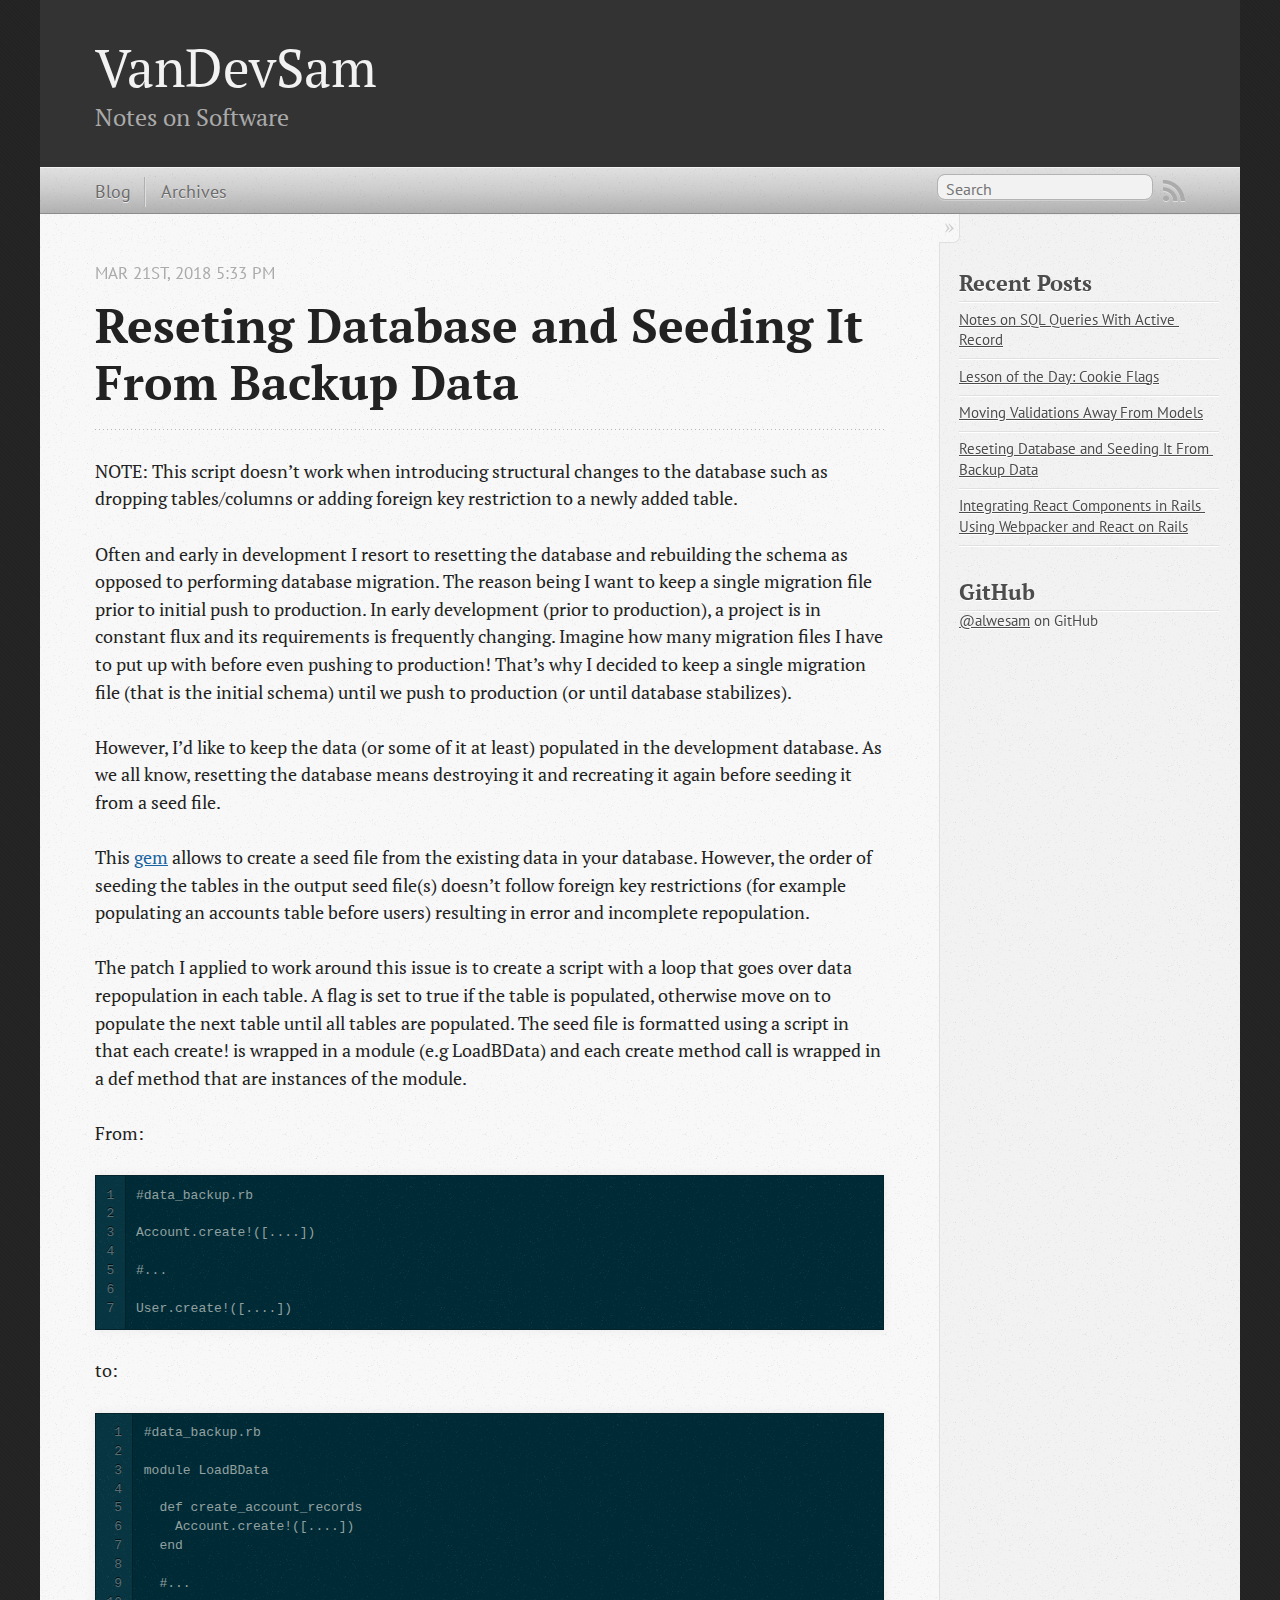
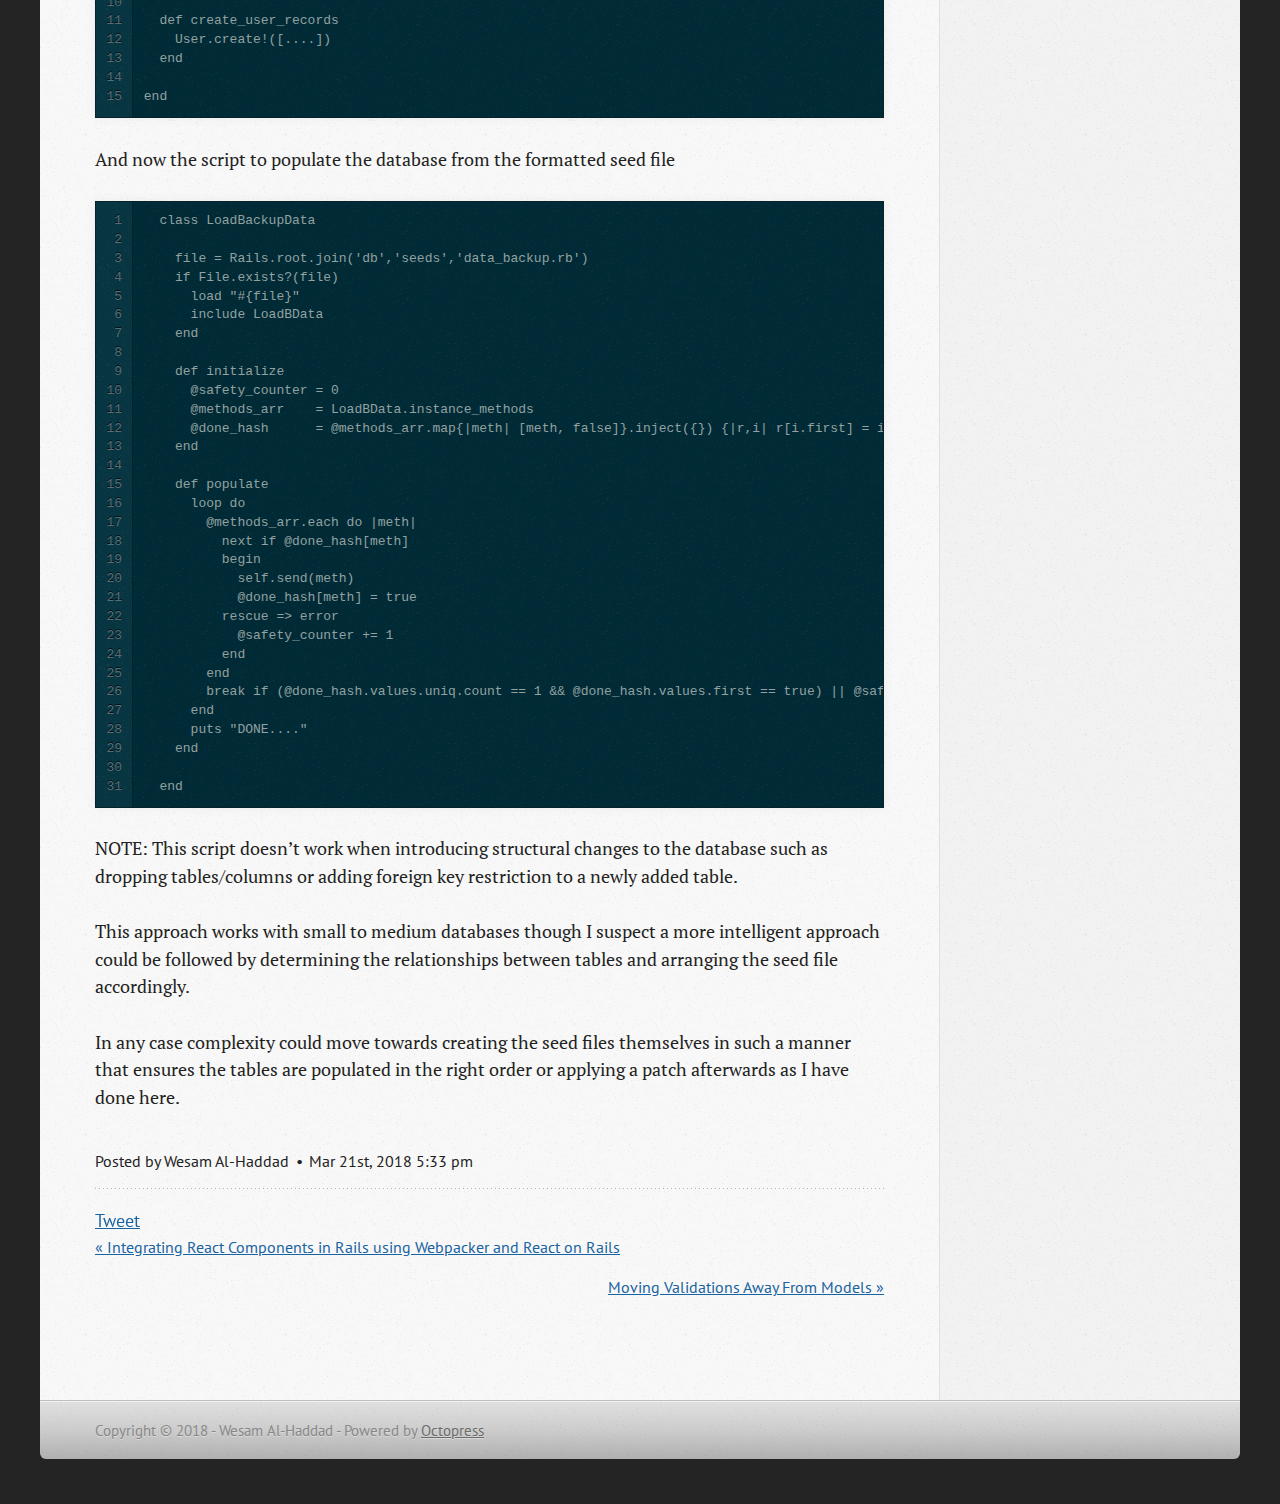
<file: blog/2018/03/21/reseting-database-and-seeding-it-from-backup-data/index.html>
<!DOCTYPE html>
<!--[if IEMobile 7 ]><html class="no-js iem7"><![endif]-->
<!--[if lt IE 9]><html class="no-js lte-ie8"><![endif]-->
<!--[if (gt IE 8)|(gt IEMobile 7)|!(IEMobile)|!(IE)]><!--><html class="no-js" lang="en"><!--<![endif]-->
<head>
  <meta charset="utf-8">
  <title>Reseting Database and Seeding It From Backup Data - VanDevSam</title>
  <meta name="author" content="Wesam Al-Haddad">

  
  <meta name="description" content="NOTE: This script doesn&rsquo;t work when introducing structural changes to the
database such as dropping tables/columns or adding foreign key &hellip;">
  

  <!-- http://t.co/dKP3o1e -->
  <meta name="HandheldFriendly" content="True">
  <meta name="MobileOptimized" content="320">
  <meta name="viewport" content="width=device-width, initial-scale=1">

  
  <link rel="canonical" href="http://alwesam.github.io/blog/2018/03/21/reseting-database-and-seeding-it-from-backup-data/">
  <link href="/favicon.png" rel="icon">
  <link href="/stylesheets/screen.css" media="screen, projection" rel="stylesheet" type="text/css">
  <link href="/atom.xml" rel="alternate" title="VanDevSam" type="application/atom+xml">
  <script src="/javascripts/modernizr-2.0.js"></script>
  <script src="//ajax.googleapis.com/ajax/libs/jquery/1.9.1/jquery.min.js"></script>
  <script>!window.jQuery && document.write(unescape('%3Cscript src="/javascripts/libs/jquery.min.js"%3E%3C/script%3E'))</script>
  <script src="/javascripts/octopress.js" type="text/javascript"></script>
  <!--Fonts from Google"s Web font directory at http://google.com/webfonts -->
<link href="//fonts.googleapis.com/css?family=PT+Serif:regular,italic,bold,bolditalic" rel="stylesheet" type="text/css">
<link href="//fonts.googleapis.com/css?family=PT+Sans:regular,italic,bold,bolditalic" rel="stylesheet" type="text/css">

  

</head>

<body   >
  <header role="banner"><hgroup>
  <h1><a href="/">VanDevSam</a></h1>
  
    <h2>Notes on Software</h2>
  
</hgroup>

</header>
  <nav role="navigation"><ul class="subscription" data-subscription="rss">
  <li><a href="/atom.xml" rel="subscribe-rss" title="subscribe via RSS">RSS</a></li>
  
</ul>
  
<form action="https://www.google.com/search" method="get">
  <fieldset role="search">
    <input type="hidden" name="sitesearch" value="alwesam.github.io">
    <input class="search" type="text" name="q" results="0" placeholder="Search"/>
  </fieldset>
</form>
  
<ul class="main-navigation">
  <li><a href="/">Blog</a></li>
  <li><a href="/blog/archives">Archives</a></li>
</ul>

</nav>
  <div id="main">
    <div id="content">
      <div>
<article class="hentry" role="article">
  
  <header>
    
      <h1 class="entry-title">Reseting Database and Seeding It From Backup Data</h1>
    
    
      <p class="meta">
        




<time class='entry-date' datetime='2018-03-21T17:33:45-07:00'><span class='date'><span class='date-month'>Mar</span> <span class='date-day'>21</span><span class='date-suffix'>st</span>, <span class='date-year'>2018</span></span> <span class='time'>5:33 pm</span></time>
        
      </p>
    
  </header>


<div class="entry-content"><p><i>NOTE:  This script doesn&rsquo;t work when introducing structural changes to the
database such as dropping tables/columns or adding foreign key restriction to a
newly added table.</i></p>

<p>Often and early in development I resort to resetting the database and rebuilding
the schema as opposed to performing database migration.  The reason being I want
to keep a single migration file prior to initial push to production. In early
development (prior to production), a project is in constant flux and its
requirements is frequently changing.  Imagine how many migration files I have to
put up with before even pushing to production!  That&rsquo;s why I decided to keep a
single migration file (that is the initial schema) until we push to production
(or until database stabilizes).</p>

<p>However, I&rsquo;d like to keep the data (or some of it at least) populated in the
development database.  As we all know, resetting the database means destroying it
and recreating it again before seeding it from a seed file.</p>

<p>This <a href="https://github.com/rroblak/seed_dump">gem</a> allows to create a seed file
from the existing data in your database.  However, the order of seeding the
tables in the output seed file(s) doesn&rsquo;t follow foreign key restrictions (for
example populating an accounts table before users) resulting in error and
incomplete repopulation.</p>

<p>The patch I applied to work around this issue is to create a script with a loop
that goes over data repopulation in each table.  A flag is set to true if the
table is populated, otherwise move on to populate the next table until all
tables are populated. The seed file is formatted using a script in that each
<i>create!</i> is wrapped in a module (e.g LoadBData) and each create method
call is wrapped in a def method that are instances of the module.</p>

<p>From:</p>

<figure class='code'><div class="highlight"><table><tr><td class="gutter"><pre class="line-numbers"><span class='line-number'>1</span>
<span class='line-number'>2</span>
<span class='line-number'>3</span>
<span class='line-number'>4</span>
<span class='line-number'>5</span>
<span class='line-number'>6</span>
<span class='line-number'>7</span>
</pre></td><td class='code'><pre><code class=''><span class='line'>#data_backup.rb
</span><span class='line'>
</span><span class='line'>Account.create!([....])
</span><span class='line'>
</span><span class='line'>#...
</span><span class='line'>
</span><span class='line'>User.create!([....])
</span></code></pre></td></tr></table></div></figure>


<p>to:</p>

<figure class='code'><div class="highlight"><table><tr><td class="gutter"><pre class="line-numbers"><span class='line-number'>1</span>
<span class='line-number'>2</span>
<span class='line-number'>3</span>
<span class='line-number'>4</span>
<span class='line-number'>5</span>
<span class='line-number'>6</span>
<span class='line-number'>7</span>
<span class='line-number'>8</span>
<span class='line-number'>9</span>
<span class='line-number'>10</span>
<span class='line-number'>11</span>
<span class='line-number'>12</span>
<span class='line-number'>13</span>
<span class='line-number'>14</span>
<span class='line-number'>15</span>
</pre></td><td class='code'><pre><code class=''><span class='line'>#data_backup.rb
</span><span class='line'>
</span><span class='line'>module LoadBData
</span><span class='line'>
</span><span class='line'>  def create_account_records
</span><span class='line'>    Account.create!([....])
</span><span class='line'>  end
</span><span class='line'>
</span><span class='line'>  #...
</span><span class='line'>
</span><span class='line'>  def create_user_records
</span><span class='line'>    User.create!([....])
</span><span class='line'>  end
</span><span class='line'>
</span><span class='line'>end
</span></code></pre></td></tr></table></div></figure>


<p>And now the script to populate the database from the formatted seed file</p>

<figure class='code'><div class="highlight"><table><tr><td class="gutter"><pre class="line-numbers"><span class='line-number'>1</span>
<span class='line-number'>2</span>
<span class='line-number'>3</span>
<span class='line-number'>4</span>
<span class='line-number'>5</span>
<span class='line-number'>6</span>
<span class='line-number'>7</span>
<span class='line-number'>8</span>
<span class='line-number'>9</span>
<span class='line-number'>10</span>
<span class='line-number'>11</span>
<span class='line-number'>12</span>
<span class='line-number'>13</span>
<span class='line-number'>14</span>
<span class='line-number'>15</span>
<span class='line-number'>16</span>
<span class='line-number'>17</span>
<span class='line-number'>18</span>
<span class='line-number'>19</span>
<span class='line-number'>20</span>
<span class='line-number'>21</span>
<span class='line-number'>22</span>
<span class='line-number'>23</span>
<span class='line-number'>24</span>
<span class='line-number'>25</span>
<span class='line-number'>26</span>
<span class='line-number'>27</span>
<span class='line-number'>28</span>
<span class='line-number'>29</span>
<span class='line-number'>30</span>
<span class='line-number'>31</span>
</pre></td><td class='code'><pre><code class=''><span class='line'>  class LoadBackupData
</span><span class='line'>  
</span><span class='line'>    file = Rails.root.join('db','seeds','data_backup.rb')
</span><span class='line'>    if File.exists?(file)
</span><span class='line'>      load "#{file}"
</span><span class='line'>      include LoadBData
</span><span class='line'>    end
</span><span class='line'>  
</span><span class='line'>    def initialize
</span><span class='line'>      @safety_counter = 0
</span><span class='line'>      @methods_arr    = LoadBData.instance_methods
</span><span class='line'>      @done_hash      = @methods_arr.map{|meth| [meth, false]}.inject({}) {|r,i| r[i.first] = i.last; r }
</span><span class='line'>    end
</span><span class='line'>  
</span><span class='line'>    def populate
</span><span class='line'>      loop do
</span><span class='line'>        @methods_arr.each do |meth|
</span><span class='line'>          next if @done_hash[meth]
</span><span class='line'>          begin
</span><span class='line'>            self.send(meth)
</span><span class='line'>            @done_hash[meth] = true
</span><span class='line'>          rescue =&gt; error
</span><span class='line'>            @safety_counter += 1
</span><span class='line'>          end
</span><span class='line'>        end 
</span><span class='line'>        break if (@done_hash.values.uniq.count == 1 && @done_hash.values.first == true) || @safety_counter == 100
</span><span class='line'>      end
</span><span class='line'>      puts "DONE...."
</span><span class='line'>    end
</span><span class='line'>  
</span><span class='line'>  end
</span></code></pre></td></tr></table></div></figure>


<p>NOTE: This script doesn&rsquo;t work when introducing structural changes to the
database such as dropping tables/columns or adding foreign key restriction to a
newly added table.</p>

<p>This approach works with small to medium databases though I suspect a more
intelligent approach could be followed by determining the relationships between
tables and arranging the seed file accordingly.</p>

<p>In any case complexity could
move towards creating the seed files themselves in such a manner that ensures
the tables are populated in the right order or applying a patch afterwards as I
have done here.</p>
</div>


  <footer>
    <p class="meta">
      
  

<span class="byline author vcard">Posted by <span class="fn">Wesam Al-Haddad</span></span>

      




<time class='entry-date' datetime='2018-03-21T17:33:45-07:00'><span class='date'><span class='date-month'>Mar</span> <span class='date-day'>21</span><span class='date-suffix'>st</span>, <span class='date-year'>2018</span></span> <span class='time'>5:33 pm</span></time>
      


    </p>
    
      <div class="sharing">
  
  <a href="//twitter.com/share" class="twitter-share-button" data-url="http://alwesam.github.io/blog/2018/03/21/reseting-database-and-seeding-it-from-backup-data/" data-via="vandevsam" data-counturl="http://alwesam.github.io/blog/2018/03/21/reseting-database-and-seeding-it-from-backup-data/" >Tweet</a>
  
  
  
</div>

    
    <p class="meta">
      
        <a class="basic-alignment left" href="/blog/2018/02/26/webpacker-and-react-on-rails/" title="Previous Post: Integrating React Components in Rails using Webpacker and React on Rails">&laquo; Integrating React Components in Rails using Webpacker and React on Rails</a>
      
      
        <a class="basic-alignment right" href="/blog/2018/04/24/moving-validations-away-from-models/" title="Next Post: Moving Validations Away From Models">Moving Validations Away From Models &raquo;</a>
      
    </p>
  </footer>
</article>

</div>

<aside class="sidebar">
  
    <section>
  <h1>Recent Posts</h1>
  <ul id="recent_posts">
    
      <li class="post">
        <a href="/blog/2018/06/13/sql-queries-with-active-record/">Notes on SQL Queries With Active Record</a>
      </li>
    
      <li class="post">
        <a href="/blog/2018/05/02/lesson-of-the-day-httponly-flag/">Lesson of the Day: Cookie Flags</a>
      </li>
    
      <li class="post">
        <a href="/blog/2018/04/24/moving-validations-away-from-models/">Moving Validations Away From Models</a>
      </li>
    
      <li class="post">
        <a href="/blog/2018/03/21/reseting-database-and-seeding-it-from-backup-data/">Reseting Database and Seeding It From Backup Data</a>
      </li>
    
      <li class="post">
        <a href="/blog/2018/02/26/webpacker-and-react-on-rails/">Integrating React Components in Rails Using Webpacker and React on Rails</a>
      </li>
    
  </ul>
</section>

<section>
  <h1>GitHub</h1>
  <!--<ul id="gh_repos">
    <li class="loading">Status updating...</li>
  </ul> -->
  
  <a href="https://github.com/alwesam">@alwesam</a> on GitHub
  
  <script type="text/javascript">
    $(document).ready(function(){
        if (!window.jXHR){
            var jxhr = document.createElement('script');
            jxhr.type = 'text/javascript';
            jxhr.src = '/javascripts/libs/jXHR.js';
            var s = document.getElementsByTagName('script')[0];
            s.parentNode.insertBefore(jxhr, s);
        }

        //github.showRepos({
        //    user: 'alwesam',
        //    count: 0,
        //    skip_forks: true,
        //    target: '#gh_repos'
        //});
    });
  </script>
  <script src="/javascripts/github.js" type="text/javascript"> </script>
</section>




  
</aside>


    </div>
  </div>
  <footer role="contentinfo"><p>
  Copyright &copy; 2018 - Wesam Al-Haddad -
  <span class="credit">Powered by <a href="http://octopress.org">Octopress</a></span>
</p>

</footer>
  







  <script type="text/javascript">
    (function(){
      var twitterWidgets = document.createElement('script');
      twitterWidgets.type = 'text/javascript';
      twitterWidgets.async = true;
      twitterWidgets.src = '//platform.twitter.com/widgets.js';
      document.getElementsByTagName('head')[0].appendChild(twitterWidgets);
    })();
  </script>





</body>
</html>
</file>
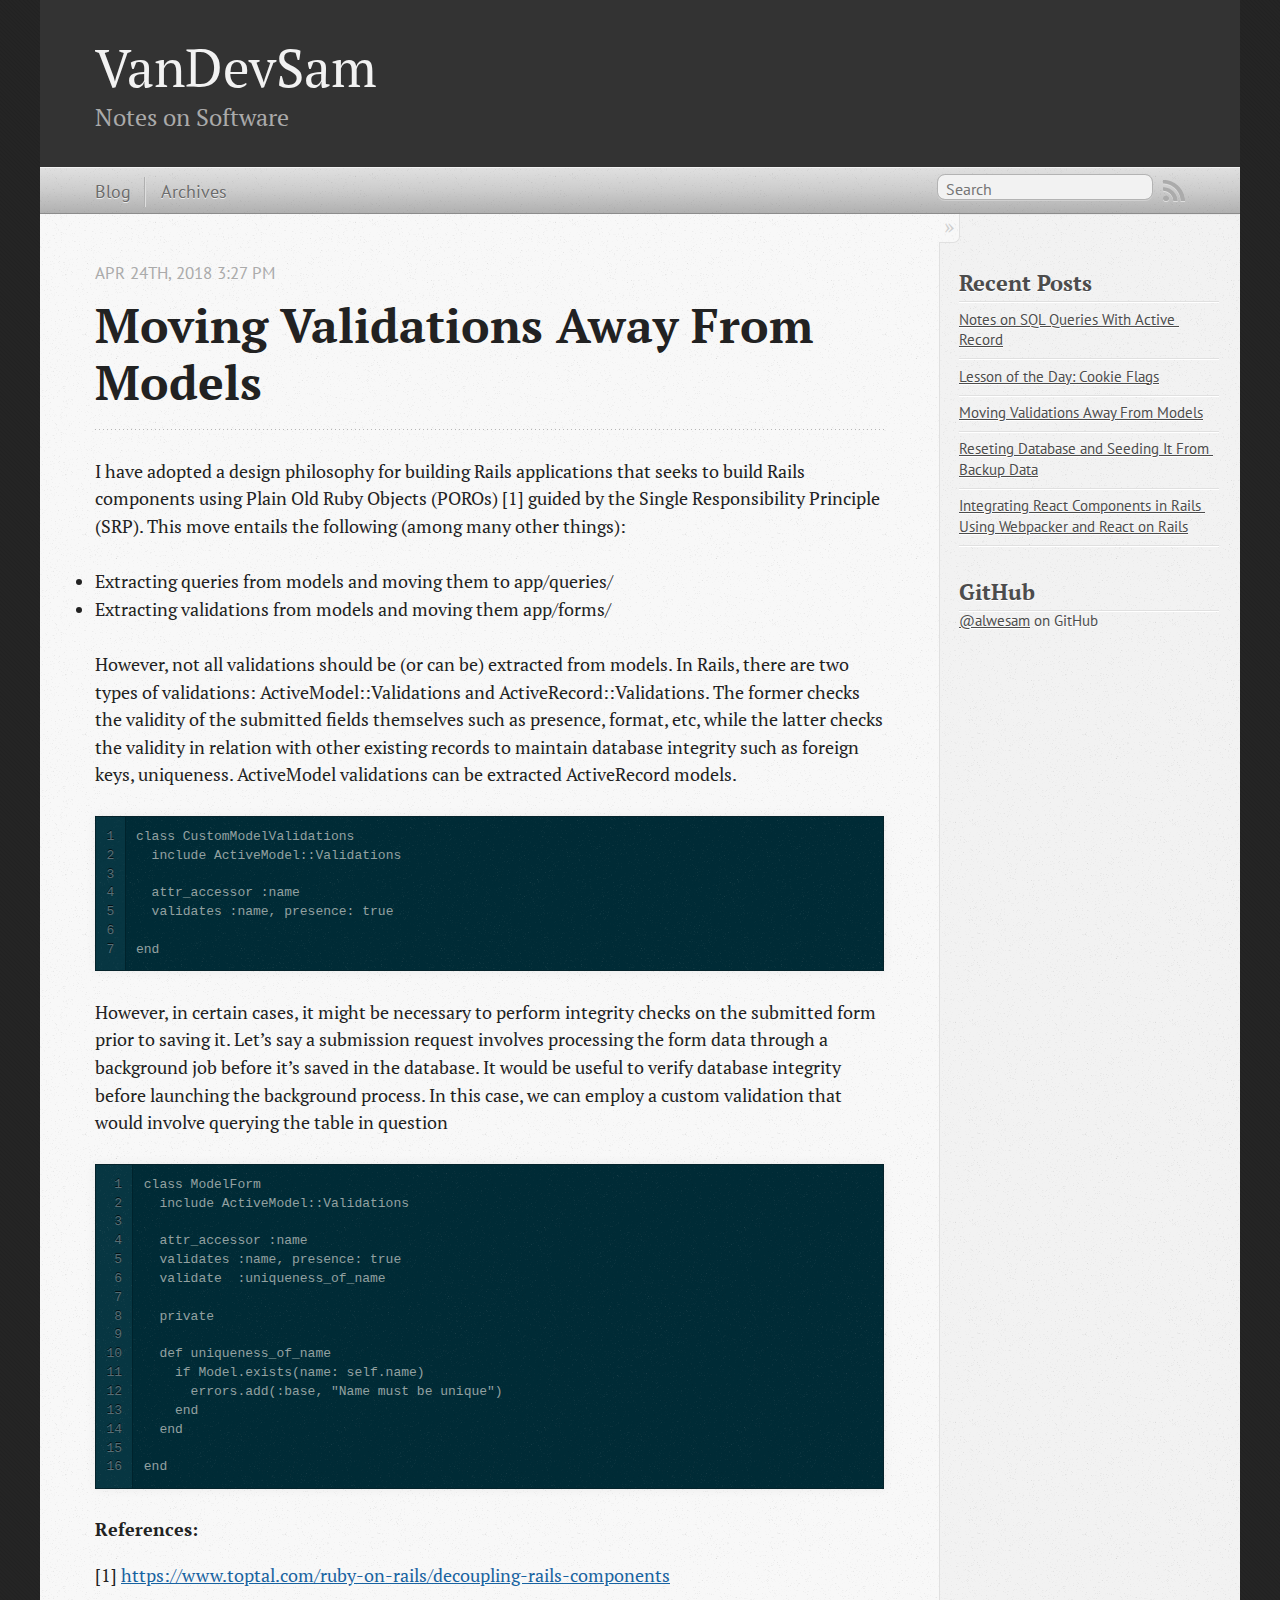
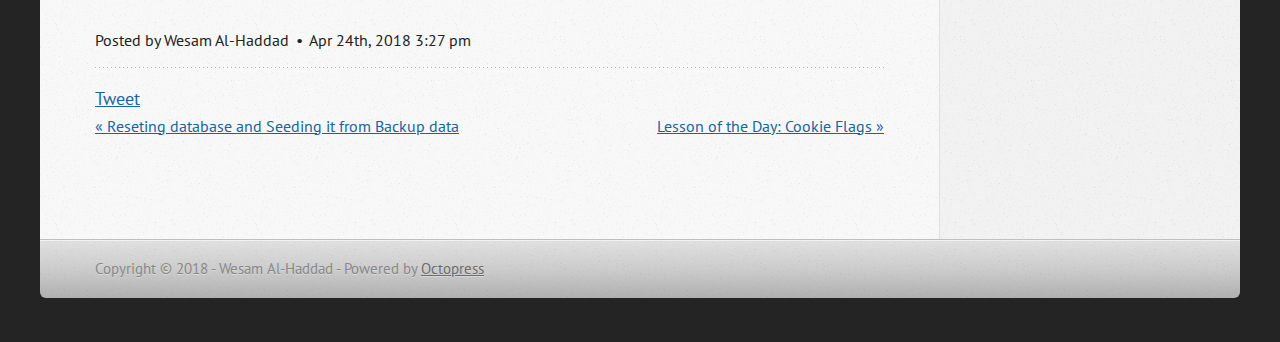
<file: blog/2018/04/24/moving-validations-away-from-models/index.html>
<!DOCTYPE html>
<!--[if IEMobile 7 ]><html class="no-js iem7"><![endif]-->
<!--[if lt IE 9]><html class="no-js lte-ie8"><![endif]-->
<!--[if (gt IE 8)|(gt IEMobile 7)|!(IEMobile)|!(IE)]><!--><html class="no-js" lang="en"><!--<![endif]-->
<head>
  <meta charset="utf-8">
  <title>Moving Validations Away From Models - VanDevSam</title>
  <meta name="author" content="Wesam Al-Haddad">

  
  <meta name="description" content="I have adopted a design philosophy for building Rails applications that seeks to
build Rails components using Plain Old Ruby Objects (POROs) [1] &hellip;">
  

  <!-- http://t.co/dKP3o1e -->
  <meta name="HandheldFriendly" content="True">
  <meta name="MobileOptimized" content="320">
  <meta name="viewport" content="width=device-width, initial-scale=1">

  
  <link rel="canonical" href="http://alwesam.github.io/blog/2018/04/24/moving-validations-away-from-models/">
  <link href="/favicon.png" rel="icon">
  <link href="/stylesheets/screen.css" media="screen, projection" rel="stylesheet" type="text/css">
  <link href="/atom.xml" rel="alternate" title="VanDevSam" type="application/atom+xml">
  <script src="/javascripts/modernizr-2.0.js"></script>
  <script src="//ajax.googleapis.com/ajax/libs/jquery/1.9.1/jquery.min.js"></script>
  <script>!window.jQuery && document.write(unescape('%3Cscript src="/javascripts/libs/jquery.min.js"%3E%3C/script%3E'))</script>
  <script src="/javascripts/octopress.js" type="text/javascript"></script>
  <!--Fonts from Google"s Web font directory at http://google.com/webfonts -->
<link href="//fonts.googleapis.com/css?family=PT+Serif:regular,italic,bold,bolditalic" rel="stylesheet" type="text/css">
<link href="//fonts.googleapis.com/css?family=PT+Sans:regular,italic,bold,bolditalic" rel="stylesheet" type="text/css">

  

</head>

<body   >
  <header role="banner"><hgroup>
  <h1><a href="/">VanDevSam</a></h1>
  
    <h2>Notes on Software</h2>
  
</hgroup>

</header>
  <nav role="navigation"><ul class="subscription" data-subscription="rss">
  <li><a href="/atom.xml" rel="subscribe-rss" title="subscribe via RSS">RSS</a></li>
  
</ul>
  
<form action="https://www.google.com/search" method="get">
  <fieldset role="search">
    <input type="hidden" name="sitesearch" value="alwesam.github.io">
    <input class="search" type="text" name="q" results="0" placeholder="Search"/>
  </fieldset>
</form>
  
<ul class="main-navigation">
  <li><a href="/">Blog</a></li>
  <li><a href="/blog/archives">Archives</a></li>
</ul>

</nav>
  <div id="main">
    <div id="content">
      <div>
<article class="hentry" role="article">
  
  <header>
    
      <h1 class="entry-title">Moving Validations Away From Models</h1>
    
    
      <p class="meta">
        




<time class='entry-date' datetime='2018-04-24T15:27:35-07:00'><span class='date'><span class='date-month'>Apr</span> <span class='date-day'>24</span><span class='date-suffix'>th</span>, <span class='date-year'>2018</span></span> <span class='time'>3:27 pm</span></time>
        
      </p>
    
  </header>


<div class="entry-content"><p>I have adopted a design philosophy for building Rails applications that seeks to
build Rails components using Plain Old Ruby Objects (POROs) [1] guided by the
Single Responsibility Principle (SRP).  This move entails the following (among
many other things):</p>

<ul>
<li>Extracting queries from models and moving them to app/queries/</li>
<li>Extracting validations from models and moving them app/forms/</li>
</ul>


<p>However, not all validations should be (or can be) extracted from models.  In
Rails, there are two types of validations:  ActiveModel::Validations and
ActiveRecord::Validations.  The former checks the validity of the submitted
fields themselves such as presence, format, etc, while the latter checks the
validity in relation with other existing records to maintain database integrity
such as foreign keys, uniqueness. ActiveModel validations can be extracted
ActiveRecord models.</p>

<figure class='code'><div class="highlight"><table><tr><td class="gutter"><pre class="line-numbers"><span class='line-number'>1</span>
<span class='line-number'>2</span>
<span class='line-number'>3</span>
<span class='line-number'>4</span>
<span class='line-number'>5</span>
<span class='line-number'>6</span>
<span class='line-number'>7</span>
</pre></td><td class='code'><pre><code class=''><span class='line'>class CustomModelValidations 
</span><span class='line'>  include ActiveModel::Validations
</span><span class='line'>
</span><span class='line'>  attr_accessor :name
</span><span class='line'>  validates :name, presence: true
</span><span class='line'>
</span><span class='line'>end</span></code></pre></td></tr></table></div></figure>


<p>However, in certain cases, it might be necessary to perform integrity checks on
the submitted form prior to saving it.  Let&rsquo;s say a submission request involves
processing the form data through a background job before it&rsquo;s saved in the
database.  It would be useful to verify database integrity before launching the
background process.  In this case, we can employ a custom validation that would
involve querying the table in question</p>

<figure class='code'><div class="highlight"><table><tr><td class="gutter"><pre class="line-numbers"><span class='line-number'>1</span>
<span class='line-number'>2</span>
<span class='line-number'>3</span>
<span class='line-number'>4</span>
<span class='line-number'>5</span>
<span class='line-number'>6</span>
<span class='line-number'>7</span>
<span class='line-number'>8</span>
<span class='line-number'>9</span>
<span class='line-number'>10</span>
<span class='line-number'>11</span>
<span class='line-number'>12</span>
<span class='line-number'>13</span>
<span class='line-number'>14</span>
<span class='line-number'>15</span>
<span class='line-number'>16</span>
</pre></td><td class='code'><pre><code class=''><span class='line'>class ModelForm
</span><span class='line'>  include ActiveModel::Validations
</span><span class='line'>
</span><span class='line'>  attr_accessor :name
</span><span class='line'>  validates :name, presence: true
</span><span class='line'>  validate  :uniqueness_of_name
</span><span class='line'>
</span><span class='line'>  private
</span><span class='line'>
</span><span class='line'>  def uniqueness_of_name
</span><span class='line'>    if Model.exists(name: self.name)
</span><span class='line'>      errors.add(:base, "Name must be unique")
</span><span class='line'>    end
</span><span class='line'>  end
</span><span class='line'>
</span><span class='line'>end
</span></code></pre></td></tr></table></div></figure>


<h4>References:</h4>

<p>[1] <a href="https://www.toptal.com/ruby-on-rails/decoupling-rails-components">https://www.toptal.com/ruby-on-rails/decoupling-rails-components</a></p>
</div>


  <footer>
    <p class="meta">
      
  

<span class="byline author vcard">Posted by <span class="fn">Wesam Al-Haddad</span></span>

      




<time class='entry-date' datetime='2018-04-24T15:27:35-07:00'><span class='date'><span class='date-month'>Apr</span> <span class='date-day'>24</span><span class='date-suffix'>th</span>, <span class='date-year'>2018</span></span> <span class='time'>3:27 pm</span></time>
      


    </p>
    
      <div class="sharing">
  
  <a href="//twitter.com/share" class="twitter-share-button" data-url="http://alwesam.github.io/blog/2018/04/24/moving-validations-away-from-models/" data-via="vandevsam" data-counturl="http://alwesam.github.io/blog/2018/04/24/moving-validations-away-from-models/" >Tweet</a>
  
  
  
</div>

    
    <p class="meta">
      
        <a class="basic-alignment left" href="/blog/2018/03/21/reseting-database-and-seeding-it-from-backup-data/" title="Previous Post: Reseting database and Seeding it from Backup data">&laquo; Reseting database and Seeding it from Backup data</a>
      
      
        <a class="basic-alignment right" href="/blog/2018/05/02/lesson-of-the-day-httponly-flag/" title="Next Post: Lesson of the Day: Cookie Flags">Lesson of the Day: Cookie Flags &raquo;</a>
      
    </p>
  </footer>
</article>

</div>

<aside class="sidebar">
  
    <section>
  <h1>Recent Posts</h1>
  <ul id="recent_posts">
    
      <li class="post">
        <a href="/blog/2018/06/13/sql-queries-with-active-record/">Notes on SQL Queries With Active Record</a>
      </li>
    
      <li class="post">
        <a href="/blog/2018/05/02/lesson-of-the-day-httponly-flag/">Lesson of the Day: Cookie Flags</a>
      </li>
    
      <li class="post">
        <a href="/blog/2018/04/24/moving-validations-away-from-models/">Moving Validations Away From Models</a>
      </li>
    
      <li class="post">
        <a href="/blog/2018/03/21/reseting-database-and-seeding-it-from-backup-data/">Reseting Database and Seeding It From Backup Data</a>
      </li>
    
      <li class="post">
        <a href="/blog/2018/02/26/webpacker-and-react-on-rails/">Integrating React Components in Rails Using Webpacker and React on Rails</a>
      </li>
    
  </ul>
</section>

<section>
  <h1>GitHub</h1>
  <!--<ul id="gh_repos">
    <li class="loading">Status updating...</li>
  </ul> -->
  
  <a href="https://github.com/alwesam">@alwesam</a> on GitHub
  
  <script type="text/javascript">
    $(document).ready(function(){
        if (!window.jXHR){
            var jxhr = document.createElement('script');
            jxhr.type = 'text/javascript';
            jxhr.src = '/javascripts/libs/jXHR.js';
            var s = document.getElementsByTagName('script')[0];
            s.parentNode.insertBefore(jxhr, s);
        }

        //github.showRepos({
        //    user: 'alwesam',
        //    count: 0,
        //    skip_forks: true,
        //    target: '#gh_repos'
        //});
    });
  </script>
  <script src="/javascripts/github.js" type="text/javascript"> </script>
</section>




  
</aside>


    </div>
  </div>
  <footer role="contentinfo"><p>
  Copyright &copy; 2018 - Wesam Al-Haddad -
  <span class="credit">Powered by <a href="http://octopress.org">Octopress</a></span>
</p>

</footer>
  







  <script type="text/javascript">
    (function(){
      var twitterWidgets = document.createElement('script');
      twitterWidgets.type = 'text/javascript';
      twitterWidgets.async = true;
      twitterWidgets.src = '//platform.twitter.com/widgets.js';
      document.getElementsByTagName('head')[0].appendChild(twitterWidgets);
    })();
  </script>





</body>
</html>
</file>
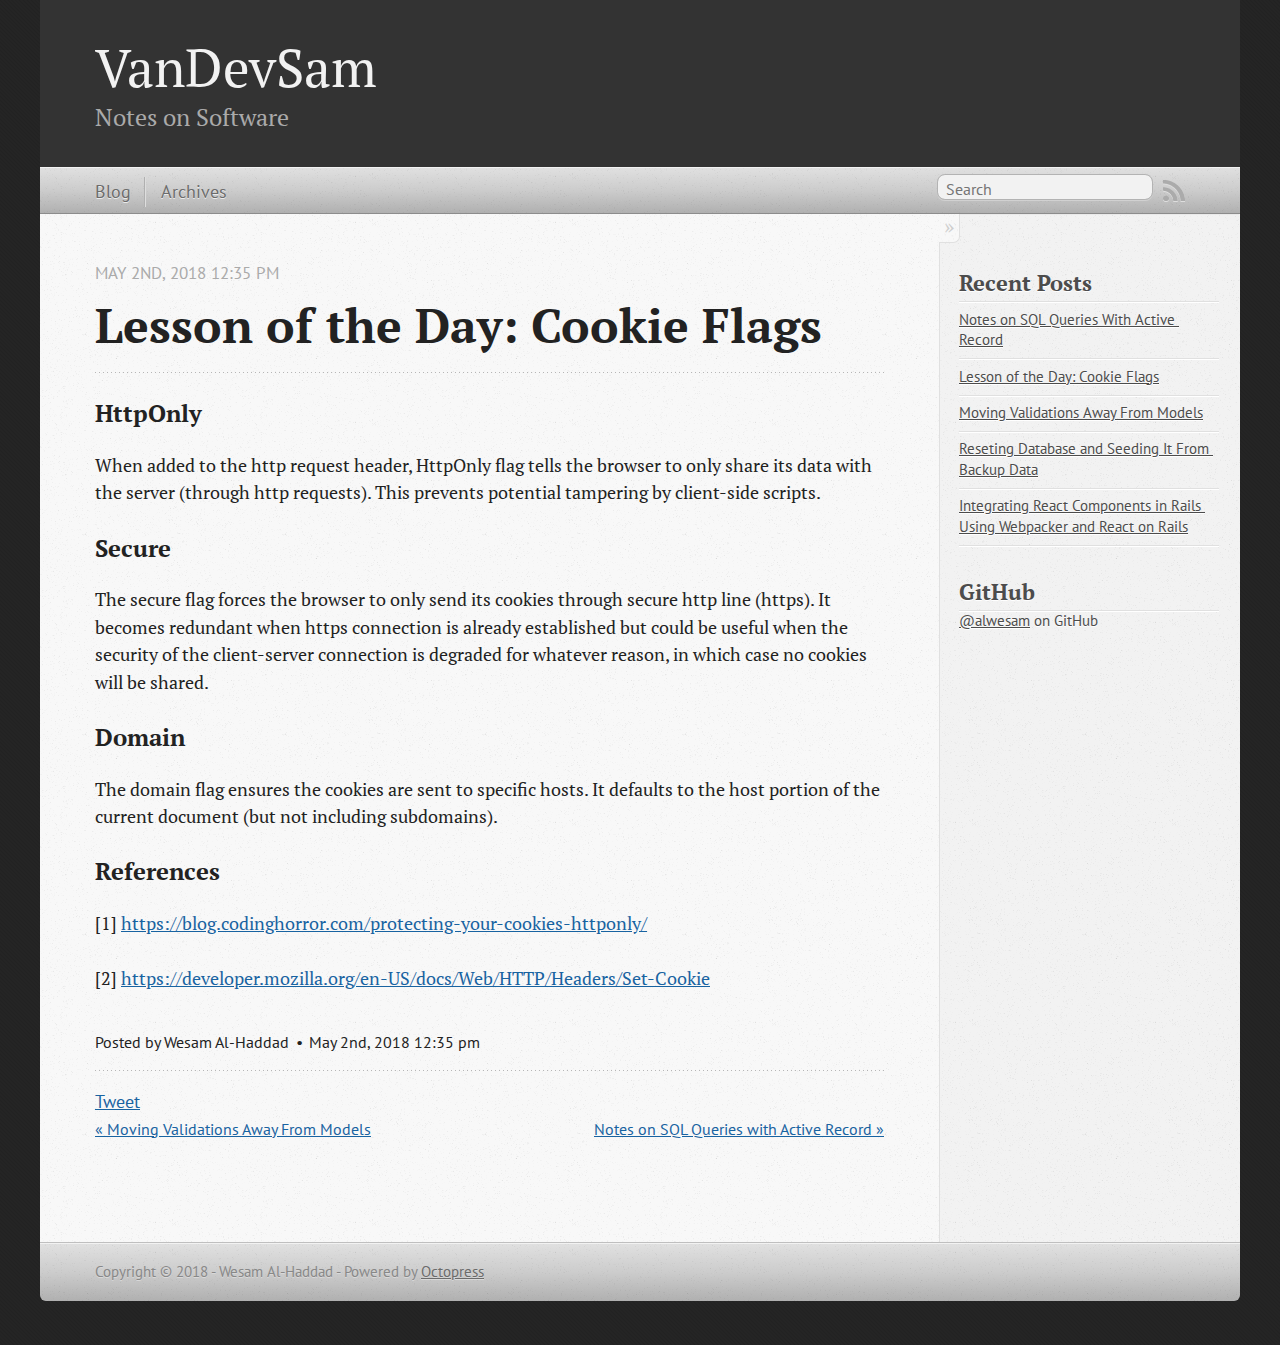
<file: blog/2018/05/02/lesson-of-the-day-httponly-flag/index.html>
<!DOCTYPE html>
<!--[if IEMobile 7 ]><html class="no-js iem7"><![endif]-->
<!--[if lt IE 9]><html class="no-js lte-ie8"><![endif]-->
<!--[if (gt IE 8)|(gt IEMobile 7)|!(IEMobile)|!(IE)]><!--><html class="no-js" lang="en"><!--<![endif]-->
<head>
  <meta charset="utf-8">
  <title>Lesson of the Day: Cookie Flags - VanDevSam</title>
  <meta name="author" content="Wesam Al-Haddad">

  
  <meta name="description" content="HttpOnly When added to the http request header, HttpOnly flag tells the browser to only
share its data with the server (through http requests). This &hellip;">
  

  <!-- http://t.co/dKP3o1e -->
  <meta name="HandheldFriendly" content="True">
  <meta name="MobileOptimized" content="320">
  <meta name="viewport" content="width=device-width, initial-scale=1">

  
  <link rel="canonical" href="http://alwesam.github.io/blog/2018/05/02/lesson-of-the-day-httponly-flag/">
  <link href="/favicon.png" rel="icon">
  <link href="/stylesheets/screen.css" media="screen, projection" rel="stylesheet" type="text/css">
  <link href="/atom.xml" rel="alternate" title="VanDevSam" type="application/atom+xml">
  <script src="/javascripts/modernizr-2.0.js"></script>
  <script src="//ajax.googleapis.com/ajax/libs/jquery/1.9.1/jquery.min.js"></script>
  <script>!window.jQuery && document.write(unescape('%3Cscript src="/javascripts/libs/jquery.min.js"%3E%3C/script%3E'))</script>
  <script src="/javascripts/octopress.js" type="text/javascript"></script>
  <!--Fonts from Google"s Web font directory at http://google.com/webfonts -->
<link href="//fonts.googleapis.com/css?family=PT+Serif:regular,italic,bold,bolditalic" rel="stylesheet" type="text/css">
<link href="//fonts.googleapis.com/css?family=PT+Sans:regular,italic,bold,bolditalic" rel="stylesheet" type="text/css">

  

</head>

<body   >
  <header role="banner"><hgroup>
  <h1><a href="/">VanDevSam</a></h1>
  
    <h2>Notes on Software</h2>
  
</hgroup>

</header>
  <nav role="navigation"><ul class="subscription" data-subscription="rss">
  <li><a href="/atom.xml" rel="subscribe-rss" title="subscribe via RSS">RSS</a></li>
  
</ul>
  
<form action="https://www.google.com/search" method="get">
  <fieldset role="search">
    <input type="hidden" name="sitesearch" value="alwesam.github.io">
    <input class="search" type="text" name="q" results="0" placeholder="Search"/>
  </fieldset>
</form>
  
<ul class="main-navigation">
  <li><a href="/">Blog</a></li>
  <li><a href="/blog/archives">Archives</a></li>
</ul>

</nav>
  <div id="main">
    <div id="content">
      <div>
<article class="hentry" role="article">
  
  <header>
    
      <h1 class="entry-title">Lesson of the Day: Cookie Flags</h1>
    
    
      <p class="meta">
        




<time class='entry-date' datetime='2018-05-02T12:35:26-07:00'><span class='date'><span class='date-month'>May</span> <span class='date-day'>2</span><span class='date-suffix'>nd</span>, <span class='date-year'>2018</span></span> <span class='time'>12:35 pm</span></time>
        
      </p>
    
  </header>


<div class="entry-content"><h3>HttpOnly</h3>

<p>When added to the http request header, HttpOnly flag tells the browser to only
share its data with the server (through http requests). This prevents potential
tampering by client-side scripts.</p>

<h3>Secure</h3>

<p>The secure flag forces the browser to only send its cookies through secure http
line (https). It becomes redundant when https connection is already established
but could be useful when the security of the client-server connection is
degraded for whatever reason, in which case no cookies will be shared.</p>

<h3>Domain</h3>

<p>The domain flag ensures the cookies are sent to specific hosts.  It defaults to
the host portion of the current document (but not including subdomains).</p>

<h3>References</h3>

<p>[1] <a href="https://blog.codinghorror.com/protecting-your-cookies-httponly/">https://blog.codinghorror.com/protecting-your-cookies-httponly/</a></p>

<p>[2] <a href="https://developer.mozilla.org/en-US/docs/Web/HTTP/Headers/Set-Cookie">https://developer.mozilla.org/en-US/docs/Web/HTTP/Headers/Set-Cookie</a></p>
</div>


  <footer>
    <p class="meta">
      
  

<span class="byline author vcard">Posted by <span class="fn">Wesam Al-Haddad</span></span>

      




<time class='entry-date' datetime='2018-05-02T12:35:26-07:00'><span class='date'><span class='date-month'>May</span> <span class='date-day'>2</span><span class='date-suffix'>nd</span>, <span class='date-year'>2018</span></span> <span class='time'>12:35 pm</span></time>
      


    </p>
    
      <div class="sharing">
  
  <a href="//twitter.com/share" class="twitter-share-button" data-url="http://alwesam.github.io/blog/2018/05/02/lesson-of-the-day-httponly-flag/" data-via="vandevsam" data-counturl="http://alwesam.github.io/blog/2018/05/02/lesson-of-the-day-httponly-flag/" >Tweet</a>
  
  
  
</div>

    
    <p class="meta">
      
        <a class="basic-alignment left" href="/blog/2018/04/24/moving-validations-away-from-models/" title="Previous Post: Moving Validations Away From Models">&laquo; Moving Validations Away From Models</a>
      
      
        <a class="basic-alignment right" href="/blog/2018/06/13/sql-queries-with-active-record/" title="Next Post: Notes on SQL Queries with Active Record">Notes on SQL Queries with Active Record &raquo;</a>
      
    </p>
  </footer>
</article>

</div>

<aside class="sidebar">
  
    <section>
  <h1>Recent Posts</h1>
  <ul id="recent_posts">
    
      <li class="post">
        <a href="/blog/2018/06/13/sql-queries-with-active-record/">Notes on SQL Queries With Active Record</a>
      </li>
    
      <li class="post">
        <a href="/blog/2018/05/02/lesson-of-the-day-httponly-flag/">Lesson of the Day: Cookie Flags</a>
      </li>
    
      <li class="post">
        <a href="/blog/2018/04/24/moving-validations-away-from-models/">Moving Validations Away From Models</a>
      </li>
    
      <li class="post">
        <a href="/blog/2018/03/21/reseting-database-and-seeding-it-from-backup-data/">Reseting Database and Seeding It From Backup Data</a>
      </li>
    
      <li class="post">
        <a href="/blog/2018/02/26/webpacker-and-react-on-rails/">Integrating React Components in Rails Using Webpacker and React on Rails</a>
      </li>
    
  </ul>
</section>

<section>
  <h1>GitHub</h1>
  <!--<ul id="gh_repos">
    <li class="loading">Status updating...</li>
  </ul> -->
  
  <a href="https://github.com/alwesam">@alwesam</a> on GitHub
  
  <script type="text/javascript">
    $(document).ready(function(){
        if (!window.jXHR){
            var jxhr = document.createElement('script');
            jxhr.type = 'text/javascript';
            jxhr.src = '/javascripts/libs/jXHR.js';
            var s = document.getElementsByTagName('script')[0];
            s.parentNode.insertBefore(jxhr, s);
        }

        //github.showRepos({
        //    user: 'alwesam',
        //    count: 0,
        //    skip_forks: true,
        //    target: '#gh_repos'
        //});
    });
  </script>
  <script src="/javascripts/github.js" type="text/javascript"> </script>
</section>




  
</aside>


    </div>
  </div>
  <footer role="contentinfo"><p>
  Copyright &copy; 2018 - Wesam Al-Haddad -
  <span class="credit">Powered by <a href="http://octopress.org">Octopress</a></span>
</p>

</footer>
  







  <script type="text/javascript">
    (function(){
      var twitterWidgets = document.createElement('script');
      twitterWidgets.type = 'text/javascript';
      twitterWidgets.async = true;
      twitterWidgets.src = '//platform.twitter.com/widgets.js';
      document.getElementsByTagName('head')[0].appendChild(twitterWidgets);
    })();
  </script>





</body>
</html>
</file>
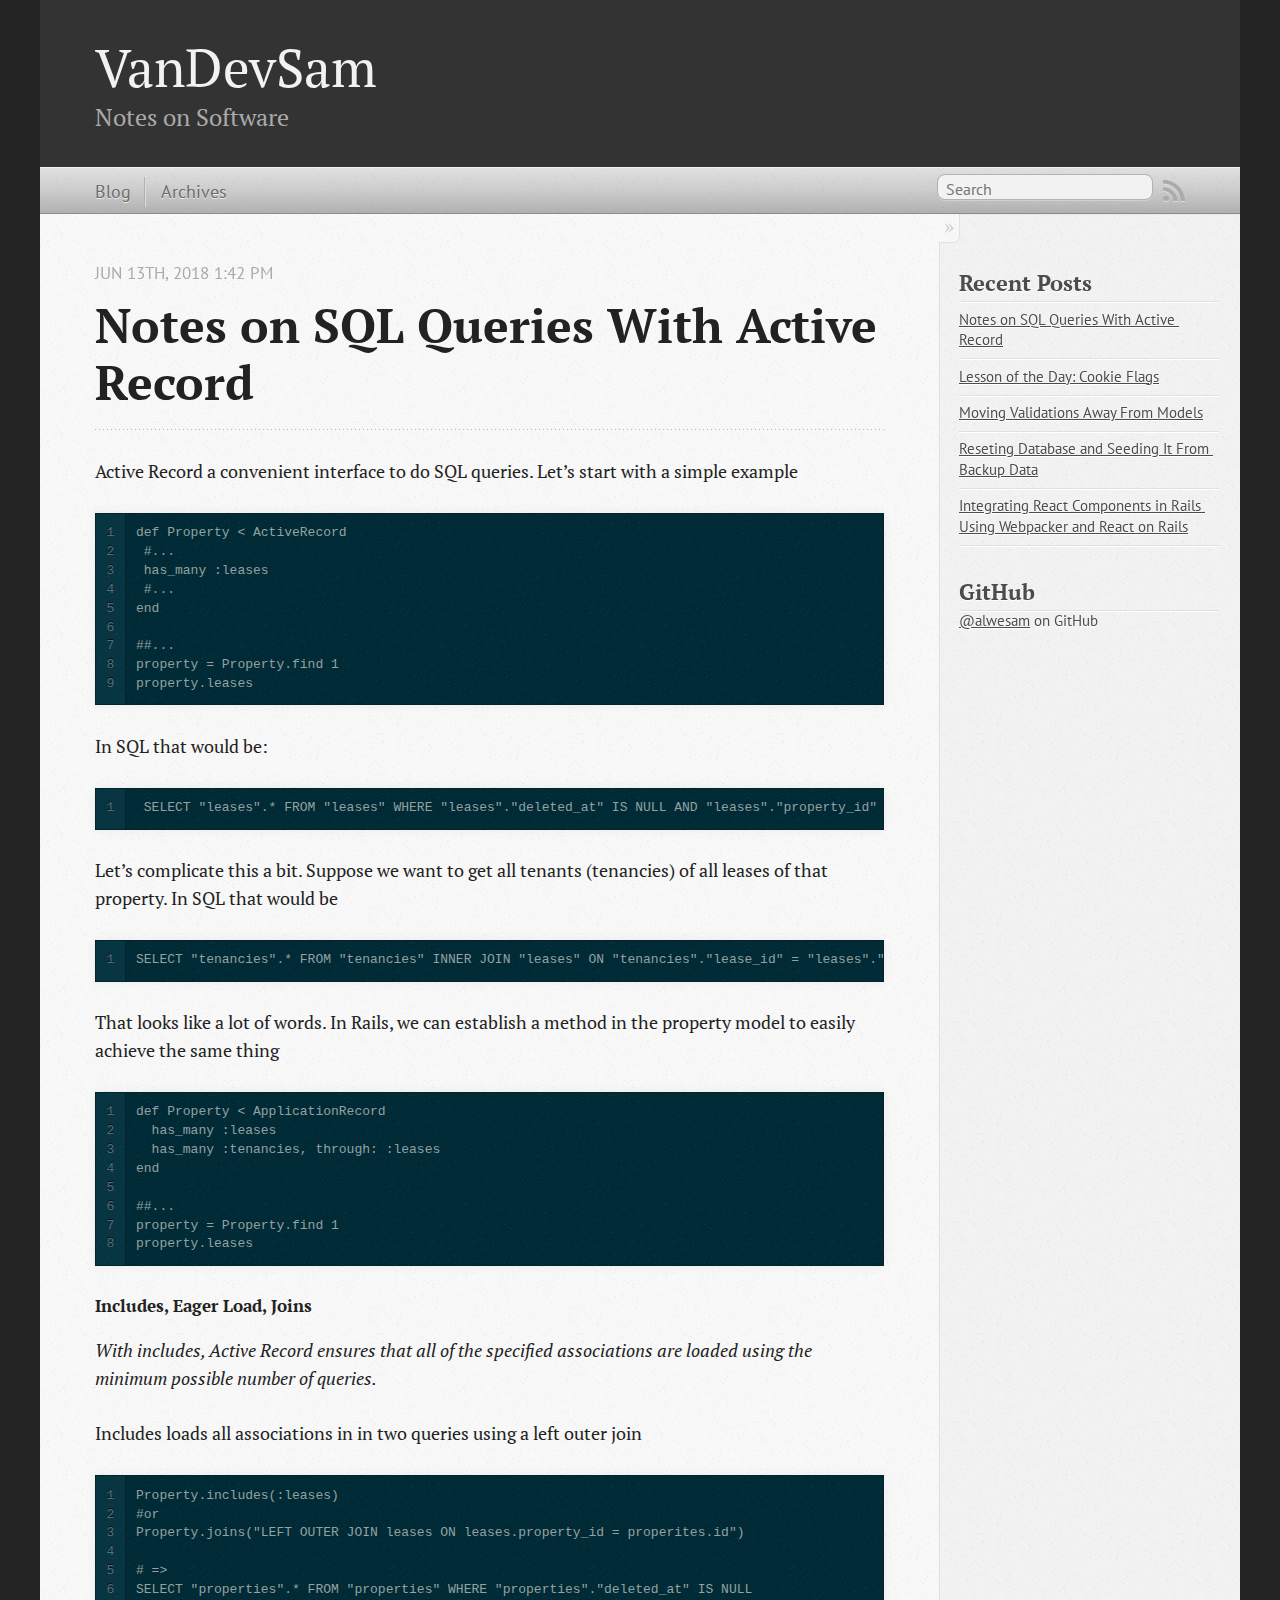
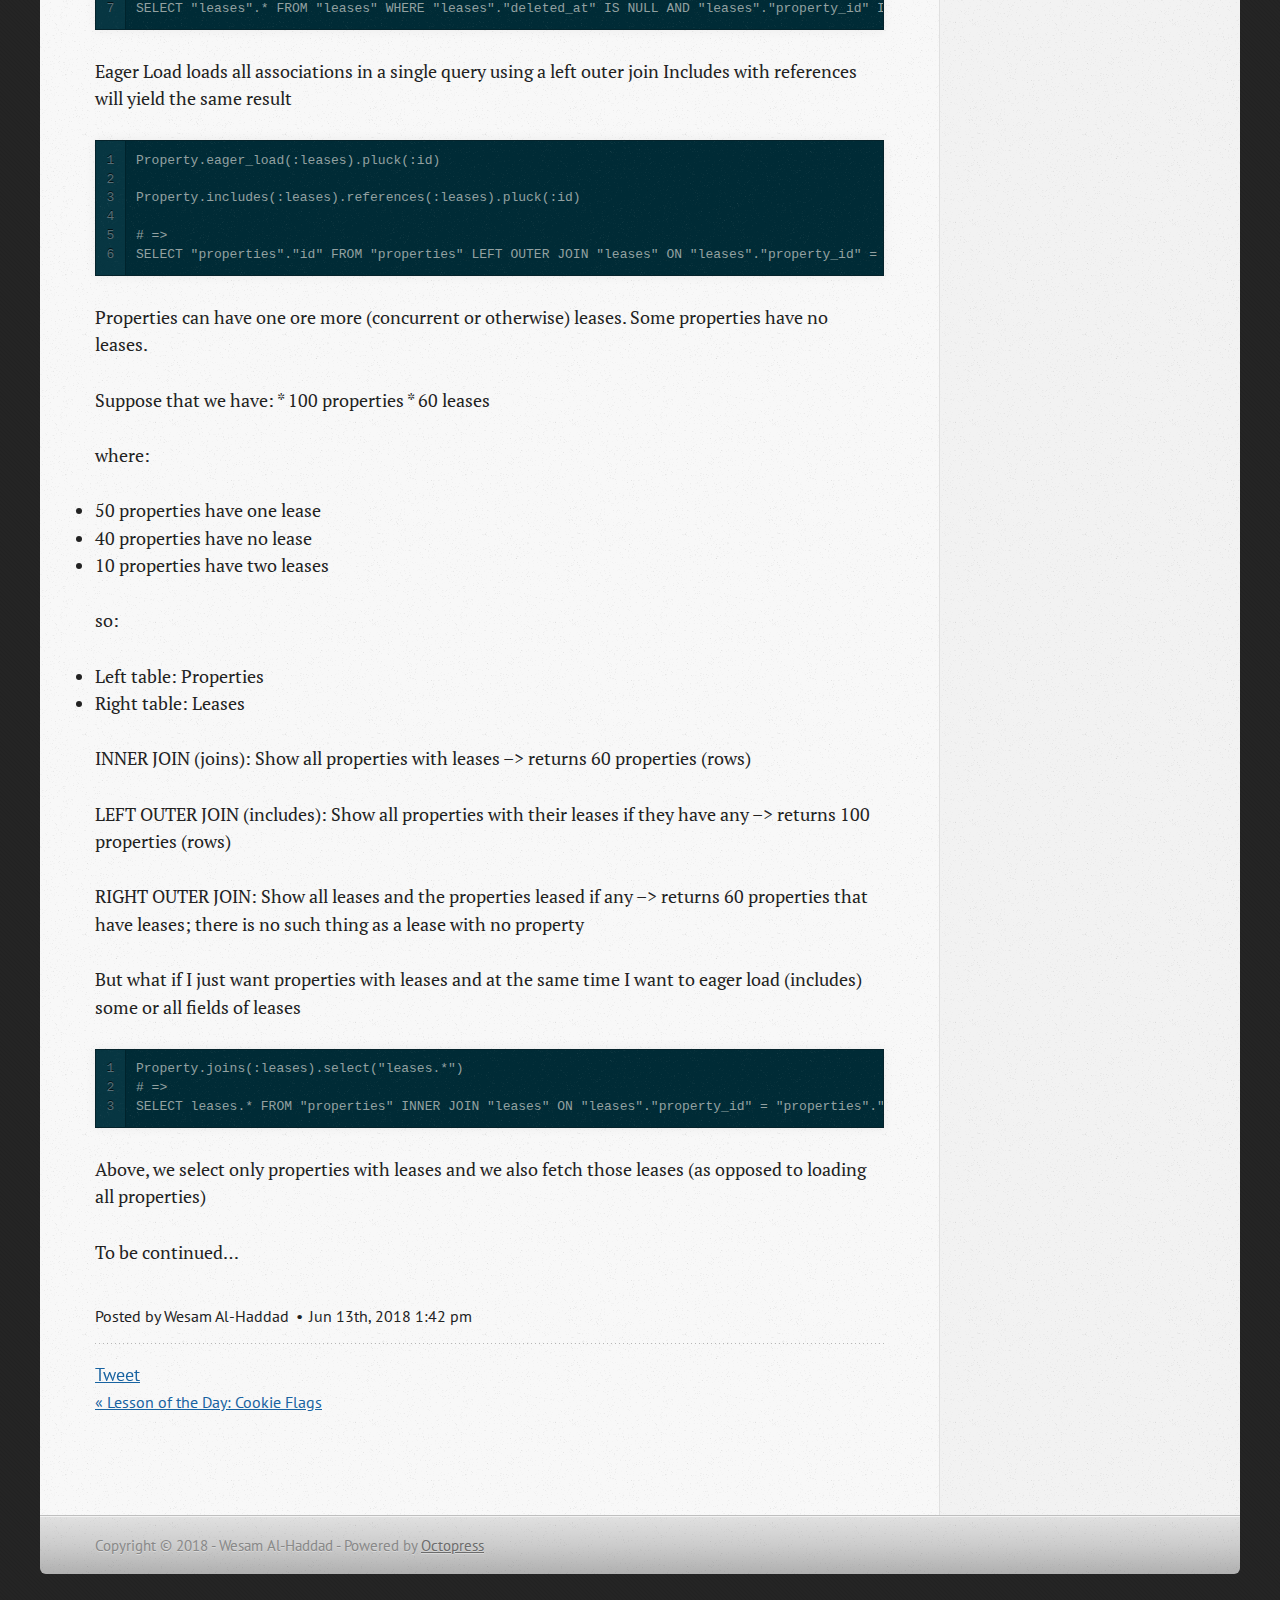
<file: blog/2018/06/13/sql-queries-with-active-record/index.html>
<!DOCTYPE html>
<!--[if IEMobile 7 ]><html class="no-js iem7"><![endif]-->
<!--[if lt IE 9]><html class="no-js lte-ie8"><![endif]-->
<!--[if (gt IE 8)|(gt IEMobile 7)|!(IEMobile)|!(IE)]><!--><html class="no-js" lang="en"><!--<![endif]-->
<head>
  <meta charset="utf-8">
  <title>Notes on SQL Queries With Active Record - VanDevSam</title>
  <meta name="author" content="Wesam Al-Haddad">

  
  <meta name="description" content="Active Record a convenient interface to do SQL queries. Let&rsquo;s start with a
simple example 1
2
3
4
5
6
7
8
9
def Property &lt; ActiveRecord &hellip;">
  

  <!-- http://t.co/dKP3o1e -->
  <meta name="HandheldFriendly" content="True">
  <meta name="MobileOptimized" content="320">
  <meta name="viewport" content="width=device-width, initial-scale=1">

  
  <link rel="canonical" href="http://alwesam.github.io/blog/2018/06/13/sql-queries-with-active-record/">
  <link href="/favicon.png" rel="icon">
  <link href="/stylesheets/screen.css" media="screen, projection" rel="stylesheet" type="text/css">
  <link href="/atom.xml" rel="alternate" title="VanDevSam" type="application/atom+xml">
  <script src="/javascripts/modernizr-2.0.js"></script>
  <script src="//ajax.googleapis.com/ajax/libs/jquery/1.9.1/jquery.min.js"></script>
  <script>!window.jQuery && document.write(unescape('%3Cscript src="/javascripts/libs/jquery.min.js"%3E%3C/script%3E'))</script>
  <script src="/javascripts/octopress.js" type="text/javascript"></script>
  <!--Fonts from Google"s Web font directory at http://google.com/webfonts -->
<link href="//fonts.googleapis.com/css?family=PT+Serif:regular,italic,bold,bolditalic" rel="stylesheet" type="text/css">
<link href="//fonts.googleapis.com/css?family=PT+Sans:regular,italic,bold,bolditalic" rel="stylesheet" type="text/css">

  

</head>

<body   >
  <header role="banner"><hgroup>
  <h1><a href="/">VanDevSam</a></h1>
  
    <h2>Notes on Software</h2>
  
</hgroup>

</header>
  <nav role="navigation"><ul class="subscription" data-subscription="rss">
  <li><a href="/atom.xml" rel="subscribe-rss" title="subscribe via RSS">RSS</a></li>
  
</ul>
  
<form action="https://www.google.com/search" method="get">
  <fieldset role="search">
    <input type="hidden" name="sitesearch" value="alwesam.github.io">
    <input class="search" type="text" name="q" results="0" placeholder="Search"/>
  </fieldset>
</form>
  
<ul class="main-navigation">
  <li><a href="/">Blog</a></li>
  <li><a href="/blog/archives">Archives</a></li>
</ul>

</nav>
  <div id="main">
    <div id="content">
      <div>
<article class="hentry" role="article">
  
  <header>
    
      <h1 class="entry-title">Notes on SQL Queries With Active Record</h1>
    
    
      <p class="meta">
        




<time class='entry-date' datetime='2018-06-13T13:42:18-07:00'><span class='date'><span class='date-month'>Jun</span> <span class='date-day'>13</span><span class='date-suffix'>th</span>, <span class='date-year'>2018</span></span> <span class='time'>1:42 pm</span></time>
        
      </p>
    
  </header>


<div class="entry-content"><p>Active Record a convenient interface to do SQL queries. Let&rsquo;s start with a
simple example</p>

<figure class='code'><div class="highlight"><table><tr><td class="gutter"><pre class="line-numbers"><span class='line-number'>1</span>
<span class='line-number'>2</span>
<span class='line-number'>3</span>
<span class='line-number'>4</span>
<span class='line-number'>5</span>
<span class='line-number'>6</span>
<span class='line-number'>7</span>
<span class='line-number'>8</span>
<span class='line-number'>9</span>
</pre></td><td class='code'><pre><code class=''><span class='line'>def Property &lt; ActiveRecord
</span><span class='line'> #...
</span><span class='line'> has_many :leases
</span><span class='line'> #...
</span><span class='line'>end
</span><span class='line'>
</span><span class='line'>##...
</span><span class='line'>property = Property.find 1
</span><span class='line'>property.leases</span></code></pre></td></tr></table></div></figure>


<p>In SQL that would be:</p>

<figure class='code'><div class="highlight"><table><tr><td class="gutter"><pre class="line-numbers"><span class='line-number'>1</span>
</pre></td><td class='code'><pre><code class=''><span class='line'> SELECT "leases".* FROM "leases" WHERE "leases"."deleted_at" IS NULL AND "leases"."property_id" = $1</span></code></pre></td></tr></table></div></figure>


<p>Let&rsquo;s complicate this a bit. Suppose we want to get all tenants (tenancies) of
all leases of that property.  In SQL that would be</p>

<figure class='code'><div class="highlight"><table><tr><td class="gutter"><pre class="line-numbers"><span class='line-number'>1</span>
</pre></td><td class='code'><pre><code class=''><span class='line'>SELECT "tenancies".* FROM "tenancies" INNER JOIN "leases" ON "tenancies"."lease_id" = "leases"."id" WHERE "tenancies"."deleted_at" IS NULL AND "leases"."deleted_at" IS NULL AND "leases"."property_id" = $1</span></code></pre></td></tr></table></div></figure>


<p>That looks like a lot of words.  In Rails, we can establish a method in the
property model to easily achieve the same thing</p>

<figure class='code'><div class="highlight"><table><tr><td class="gutter"><pre class="line-numbers"><span class='line-number'>1</span>
<span class='line-number'>2</span>
<span class='line-number'>3</span>
<span class='line-number'>4</span>
<span class='line-number'>5</span>
<span class='line-number'>6</span>
<span class='line-number'>7</span>
<span class='line-number'>8</span>
</pre></td><td class='code'><pre><code class=''><span class='line'>def Property &lt; ApplicationRecord
</span><span class='line'>  has_many :leases
</span><span class='line'>  has_many :tenancies, through: :leases
</span><span class='line'>end
</span><span class='line'>
</span><span class='line'>##...
</span><span class='line'>property = Property.find 1
</span><span class='line'>property.leases
</span></code></pre></td></tr></table></div></figure>


<h5>Includes, Eager Load, Joins</h5>

<p><em>With includes, Active Record ensures that all of the specified associations are loaded using the minimum possible number of queries.</em></p>

<p>Includes loads all associations in in two queries using a left outer join</p>

<figure class='code'><div class="highlight"><table><tr><td class="gutter"><pre class="line-numbers"><span class='line-number'>1</span>
<span class='line-number'>2</span>
<span class='line-number'>3</span>
<span class='line-number'>4</span>
<span class='line-number'>5</span>
<span class='line-number'>6</span>
<span class='line-number'>7</span>
</pre></td><td class='code'><pre><code class=''><span class='line'>Property.includes(:leases)
</span><span class='line'>#or
</span><span class='line'>Property.joins("LEFT OUTER JOIN leases ON leases.property_id = properites.id")
</span><span class='line'>
</span><span class='line'># =&gt;
</span><span class='line'>SELECT "properties".* FROM "properties" WHERE "properties"."deleted_at" IS NULL
</span><span class='line'>SELECT "leases".* FROM "leases" WHERE "leases"."deleted_at" IS NULL AND "leases"."property_id" IN (...)</span></code></pre></td></tr></table></div></figure>


<p>Eager Load loads all associations in a single query using a left outer join
Includes with references will yield the same result</p>

<figure class='code'><div class="highlight"><table><tr><td class="gutter"><pre class="line-numbers"><span class='line-number'>1</span>
<span class='line-number'>2</span>
<span class='line-number'>3</span>
<span class='line-number'>4</span>
<span class='line-number'>5</span>
<span class='line-number'>6</span>
</pre></td><td class='code'><pre><code class=''><span class='line'>Property.eager_load(:leases).pluck(:id)
</span><span class='line'>
</span><span class='line'>Property.includes(:leases).references(:leases).pluck(:id)
</span><span class='line'>
</span><span class='line'># =&gt;
</span><span class='line'>SELECT "properties"."id" FROM "properties" LEFT OUTER JOIN "leases" ON "leases"."property_id" = "properties"."id" AND "leases"."deleted_at" IS NULL WHERE "properties"."deleted_at" IS NULL</span></code></pre></td></tr></table></div></figure>


<p>Properties can have one ore more (concurrent or otherwise) leases.  Some
properties have no leases.</p>

<p>Suppose that we have:
* 100 properties
* 60  leases</p>

<p>where:</p>

<ul>
<li>50 properties have one lease</li>
<li>40 properties have no lease</li>
<li>10 properties have two leases</li>
</ul>


<p>so:</p>

<ul>
<li>Left table: Properties</li>
<li>Right table: Leases</li>
</ul>


<p>INNER JOIN (joins): Show all properties with leases &ndash;> returns 60 properties
(rows)</p>

<p>LEFT OUTER JOIN (includes): Show all properties with their leases if they have
any &ndash;> returns 100 properties (rows)</p>

<p>RIGHT OUTER JOIN: Show all leases and the properties leased if any &ndash;> returns
60 properties that have leases; there is no such thing as a lease with no
property</p>

<p>But what if I just want properties with leases and at the same time I want to
eager load (includes) some or all fields of leases</p>

<figure class='code'><div class="highlight"><table><tr><td class="gutter"><pre class="line-numbers"><span class='line-number'>1</span>
<span class='line-number'>2</span>
<span class='line-number'>3</span>
</pre></td><td class='code'><pre><code class=''><span class='line'>Property.joins(:leases).select("leases.*")
</span><span class='line'># =&gt;
</span><span class='line'>SELECT leases.* FROM "properties" INNER JOIN "leases" ON "leases"."property_id" = "properties"."id" AND "leases"."deleted_at" IS NULL WHERE "properties"."deleted_at" IS NULL</span></code></pre></td></tr></table></div></figure>


<p>Above, we select only properties with leases and we also fetch those leases (as
opposed to loading all properties)</p>

<p>To be continued&hellip;</p>
</div>


  <footer>
    <p class="meta">
      
  

<span class="byline author vcard">Posted by <span class="fn">Wesam Al-Haddad</span></span>

      




<time class='entry-date' datetime='2018-06-13T13:42:18-07:00'><span class='date'><span class='date-month'>Jun</span> <span class='date-day'>13</span><span class='date-suffix'>th</span>, <span class='date-year'>2018</span></span> <span class='time'>1:42 pm</span></time>
      


    </p>
    
      <div class="sharing">
  
  <a href="//twitter.com/share" class="twitter-share-button" data-url="http://alwesam.github.io/blog/2018/06/13/sql-queries-with-active-record/" data-via="vandevsam" data-counturl="http://alwesam.github.io/blog/2018/06/13/sql-queries-with-active-record/" >Tweet</a>
  
  
  
</div>

    
    <p class="meta">
      
        <a class="basic-alignment left" href="/blog/2018/05/02/lesson-of-the-day-httponly-flag/" title="Previous Post: Lesson of the Day: Cookie Flags">&laquo; Lesson of the Day: Cookie Flags</a>
      
      
    </p>
  </footer>
</article>

</div>

<aside class="sidebar">
  
    <section>
  <h1>Recent Posts</h1>
  <ul id="recent_posts">
    
      <li class="post">
        <a href="/blog/2018/06/13/sql-queries-with-active-record/">Notes on SQL Queries With Active Record</a>
      </li>
    
      <li class="post">
        <a href="/blog/2018/05/02/lesson-of-the-day-httponly-flag/">Lesson of the Day: Cookie Flags</a>
      </li>
    
      <li class="post">
        <a href="/blog/2018/04/24/moving-validations-away-from-models/">Moving Validations Away From Models</a>
      </li>
    
      <li class="post">
        <a href="/blog/2018/03/21/reseting-database-and-seeding-it-from-backup-data/">Reseting Database and Seeding It From Backup Data</a>
      </li>
    
      <li class="post">
        <a href="/blog/2018/02/26/webpacker-and-react-on-rails/">Integrating React Components in Rails Using Webpacker and React on Rails</a>
      </li>
    
  </ul>
</section>

<section>
  <h1>GitHub</h1>
  <!--<ul id="gh_repos">
    <li class="loading">Status updating...</li>
  </ul> -->
  
  <a href="https://github.com/alwesam">@alwesam</a> on GitHub
  
  <script type="text/javascript">
    $(document).ready(function(){
        if (!window.jXHR){
            var jxhr = document.createElement('script');
            jxhr.type = 'text/javascript';
            jxhr.src = '/javascripts/libs/jXHR.js';
            var s = document.getElementsByTagName('script')[0];
            s.parentNode.insertBefore(jxhr, s);
        }

        //github.showRepos({
        //    user: 'alwesam',
        //    count: 0,
        //    skip_forks: true,
        //    target: '#gh_repos'
        //});
    });
  </script>
  <script src="/javascripts/github.js" type="text/javascript"> </script>
</section>




  
</aside>


    </div>
  </div>
  <footer role="contentinfo"><p>
  Copyright &copy; 2018 - Wesam Al-Haddad -
  <span class="credit">Powered by <a href="http://octopress.org">Octopress</a></span>
</p>

</footer>
  







  <script type="text/javascript">
    (function(){
      var twitterWidgets = document.createElement('script');
      twitterWidgets.type = 'text/javascript';
      twitterWidgets.async = true;
      twitterWidgets.src = '//platform.twitter.com/widgets.js';
      document.getElementsByTagName('head')[0].appendChild(twitterWidgets);
    })();
  </script>





</body>
</html>
</file>
<file: stylesheets/screen.css>
html,body,div,span,applet,object,iframe,h1,h2,h3,h4,h5,h6,p,blockquote,pre,a,abbr,acronym,address,big,cite,code,del,dfn,em,img,ins,kbd,q,s,samp,small,strike,strong,sub,sup,tt,var,b,u,i,center,dl,dt,dd,ol,ul,li,fieldset,form,label,legend,table,caption,tbody,tfoot,thead,tr,th,td,article,aside,canvas,details,embed,figure,figcaption,footer,header,hgroup,menu,nav,output,ruby,section,summary,time,mark,audio,video{margin:0;padding:0;border:0;font:inherit;font-size:100%;vertical-align:baseline}html{line-height:1}ol,ul{list-style:none}table{border-collapse:collapse;border-spacing:0}caption,th,td{text-align:left;font-weight:normal;vertical-align:middle}q,blockquote{quotes:none}q:before,q:after,blockquote:before,blockquote:after{content:"";content:none}a img{border:none}article,aside,details,figcaption,figure,footer,header,hgroup,main,menu,nav,section,summary{display:block}a{color:#1863a1}a:visited{color:#751590}a:focus{color:#0181eb}a:hover{color:#0181eb}a:active{color:#01579f}aside.sidebar a{color:#222}aside.sidebar a:focus{color:#0181eb}aside.sidebar a:hover{color:#0181eb}aside.sidebar a:active{color:#01579f}a{-moz-transition:color .3s;-o-transition:color .3s;-webkit-transition:color .3s;transition:color .3s}html{background:#252525 url('/images/line-tile.png?1509383534') top left}body>div{background:#f2f2f2 url('/images/noise.png?1509383534') top left;border-bottom:1px solid #bfbfbf}body>div>div{background:#f8f8f8 url('/images/noise.png?1509383534') top left;border-right:1px solid #e0e0e0}.heading,body>header h1,h1,h2,h3,h4,h5,h6{font-family:"PT Serif","Georgia","Helvetica Neue",Arial,sans-serif}.sans,body>header h2,article header p.meta,article>footer,#content .blog-index footer,html .gist .gist-file .gist-meta,#blog-archives a.category,#blog-archives time,aside.sidebar section,body>footer{font-family:"PT Sans","Helvetica Neue",Arial,sans-serif}.serif,body,#content .blog-index a[rel=full-article]{font-family:"PT Serif",Georgia,Times,"Times New Roman",serif}.mono,pre,code,tt,p code,li code{font-family:Menlo,Monaco,"Andale Mono","lucida console","Courier New",monospace}body>header h1{font-size:2.2em;font-family:"PT Serif","Georgia","Helvetica Neue",Arial,sans-serif;font-weight:normal;line-height:1.2em;margin-bottom:0.6667em}body>header h2{font-family:"PT Serif","Georgia","Helvetica Neue",Arial,sans-serif}body{line-height:1.5em;color:#222}h1{font-size:2.2em;line-height:1.2em}@media only screen and (min-width: 992px){body{font-size:1.15em}h1{font-size:2.6em;line-height:1.2em}}h1,h2,h3,h4,h5,h6{text-rendering:optimizelegibility;margin-bottom:1em;font-weight:bold}h2,section h1{font-size:1.5em}h3,section h2,section section h1{font-size:1.3em}h4,section h3,section section h2,section section section h1{font-size:1em}h5,section h4,section section h3{font-size:.9em}h6,section h5,section section h4,section section section h3{font-size:.8em}p,article blockquote,ul,ol{margin-bottom:1.5em}ul{list-style-type:disc}ul ul{list-style-type:circle;margin-bottom:0px}ul ul ul{list-style-type:square;margin-bottom:0px}ol{list-style-type:decimal}ol ol{list-style-type:lower-alpha;margin-bottom:0px}ol ol ol{list-style-type:lower-roman;margin-bottom:0px}ul,ul ul,ul ol,ol,ol ul,ol ol{margin-left:1.3em}ul ul,ul ol,ol ul,ol ol{margin-bottom:0em}strong{font-weight:bold}em{font-style:italic}sup,sub{font-size:0.75em;position:relative;display:inline-block;padding:0 .2em;line-height:.8em}sup{top:-.5em}sub{bottom:-.5em}a[rev='footnote']{font-size:.75em;padding:0 .3em;line-height:1}q{font-style:italic}q:before{content:"\201C"}q:after{content:"\201D"}em,dfn{font-style:italic}strong,dfn{font-weight:bold}del,s{text-decoration:line-through}abbr,acronym{border-bottom:1px dotted;cursor:help}hr{margin-bottom:0.2em}small{font-size:.8em}big{font-size:1.2em}article blockquote{font-style:italic;position:relative;font-size:1.2em;line-height:1.5em;padding-left:1em;border-left:4px solid rgba(170,170,170,0.5)}article blockquote cite{font-style:italic}article blockquote cite a{color:#aaa !important;word-wrap:break-word}article blockquote cite:before{content:'\2014';padding-right:.3em;padding-left:.3em;color:#aaa}@media only screen and (min-width: 992px){article blockquote{padding-left:1.5em;border-left-width:4px}}.pullquote-right:before,.pullquote-left:before{padding:0;border:none;content:attr(data-pullquote);float:right;width:45%;margin:.5em 0 1em 1.5em;position:relative;top:7px;font-size:1.4em;line-height:1.45em}.pullquote-left:before{float:left;margin:.5em 1.5em 1em 0}.force-wrap,article a,aside.sidebar a{white-space:-moz-pre-wrap;white-space:-pre-wrap;white-space:-o-pre-wrap;white-space:pre-wrap;word-wrap:break-word}.group,body>header,body>nav,body>footer,body #content>article,body #content>div>article,body #content>div>section,body div.pagination,aside.sidebar,#main,#content,.sidebar{*zoom:1}.group:after,body>header:after,body>nav:after,body>footer:after,body #content>article:after,body #content>div>article:after,body #content>div>section:after,body div.pagination:after,#main:after,#content:after,.sidebar:after{content:"";display:table;clear:both}body{-webkit-text-size-adjust:none;max-width:1200px;position:relative;margin:0 auto}body>header,body>nav,body>footer,body #content>article,body #content>div>article,body #content>div>section{padding-left:18px;padding-right:18px}@media only screen and (min-width: 480px){body>header,body>nav,body>footer,body #content>article,body #content>div>article,body #content>div>section{padding-left:25px;padding-right:25px}}@media only screen and (min-width: 768px){body>header,body>nav,body>footer,body #content>article,body #content>div>article,body #content>div>section{padding-left:35px;padding-right:35px}}@media only screen and (min-width: 992px){body>header,body>nav,body>footer,body #content>article,body #content>div>article,body #content>div>section{padding-left:55px;padding-right:55px}}body div.pagination{margin-left:18px;margin-right:18px}@media only screen and (min-width: 480px){body div.pagination{margin-left:25px;margin-right:25px}}@media only screen and (min-width: 768px){body div.pagination{margin-left:35px;margin-right:35px}}@media only screen and (min-width: 992px){body div.pagination{margin-left:55px;margin-right:55px}}body>header{font-size:1em;padding-top:1.5em;padding-bottom:1.5em}#content{overflow:hidden}#content>div,#content>article{width:100%}aside.sidebar{float:none;padding:0 18px 1px;background-color:#f7f7f7;border-top:1px solid #e0e0e0}.flex-content,article img,article video,article .flash-video,aside.sidebar img{max-width:100%;height:auto}.basic-alignment.left,article img.left,article video.left,article .left.flash-video,aside.sidebar img.left{float:left;margin-right:1.5em}.basic-alignment.right,article img.right,article video.right,article .right.flash-video,aside.sidebar img.right{float:right;margin-left:1.5em}.basic-alignment.center,article img.center,article video.center,article .center.flash-video,aside.sidebar img.center{display:block;margin:0 auto 1.5em}.basic-alignment.left,article img.left,article video.left,article .left.flash-video,aside.sidebar img.left,.basic-alignment.right,article img.right,article video.right,article .right.flash-video,aside.sidebar img.right{margin-bottom:.8em}.toggle-sidebar,.no-sidebar .toggle-sidebar{display:none}@media only screen and (min-width: 750px){body.sidebar-footer aside.sidebar{float:none;width:auto;clear:left;margin:0;padding:0 35px 1px;background-color:#f7f7f7;border-top:1px solid #eaeaea}body.sidebar-footer aside.sidebar section.odd,body.sidebar-footer aside.sidebar section.even{float:left;width:48%}body.sidebar-footer aside.sidebar section.odd{margin-left:0}body.sidebar-footer aside.sidebar section.even{margin-left:4%}body.sidebar-footer aside.sidebar.thirds section{width:30%;margin-left:5%}body.sidebar-footer aside.sidebar.thirds section.first{margin-left:0;clear:both}}body.sidebar-footer #content{margin-right:0px}body.sidebar-footer .toggle-sidebar{display:none}@media only screen and (min-width: 550px){body>header{font-size:1em}}@media only screen and (min-width: 750px){aside.sidebar{float:none;width:auto;clear:left;margin:0;padding:0 35px 1px;background-color:#f7f7f7;border-top:1px solid #eaeaea}aside.sidebar section.odd,aside.sidebar section.even{float:left;width:48%}aside.sidebar section.odd{margin-left:0}aside.sidebar section.even{margin-left:4%}aside.sidebar.thirds section{width:30%;margin-left:5%}aside.sidebar.thirds section.first{margin-left:0;clear:both}}@media only screen and (min-width: 768px){body{-webkit-text-size-adjust:auto}body>header{font-size:1.2em}#main{padding:0;margin:0 auto}#content{overflow:visible;margin-right:240px;position:relative}.no-sidebar #content{margin-right:0;border-right:0}.collapse-sidebar #content{margin-right:20px}#content>div,#content>article{padding-top:17.5px;padding-bottom:17.5px;float:left}aside.sidebar{width:210px;padding:0 15px 15px;background:none;clear:none;float:left;margin:0 -100% 0 0}aside.sidebar section{width:auto;margin-left:0}aside.sidebar section.odd,aside.sidebar section.even{float:none;width:auto;margin-left:0}.collapse-sidebar aside.sidebar{float:none;width:auto;clear:left;margin:0;padding:0 35px 1px;background-color:#f7f7f7;border-top:1px solid #eaeaea}.collapse-sidebar aside.sidebar section.odd,.collapse-sidebar aside.sidebar section.even{float:left;width:48%}.collapse-sidebar aside.sidebar section.odd{margin-left:0}.collapse-sidebar aside.sidebar section.even{margin-left:4%}.collapse-sidebar aside.sidebar.thirds section{width:30%;margin-left:5%}.collapse-sidebar aside.sidebar.thirds section.first{margin-left:0;clear:both}}@media only screen and (min-width: 992px){body>header{font-size:1.3em}#content{margin-right:300px}#content>div,#content>article{padding-top:27.5px;padding-bottom:27.5px}aside.sidebar{width:260px;padding:1.2em 20px 20px}.collapse-sidebar aside.sidebar{padding-left:55px;padding-right:55px}}@media only screen and (min-width: 768px){ul,ol{margin-left:0}}body>header{background:#333}body>header h1{display:inline-block;margin:0}body>header h1 a,body>header h1 a:visited,body>header h1 a:hover{color:#f2f2f2;text-decoration:none}body>header h2{margin:.2em 0 0;font-size:1em;color:#aaa;font-weight:normal}body>nav{position:relative;background-color:#ccc;background:url('/images/noise.png?1509383534'),url('[data-uri]');background:url('/images/noise.png?1509383534'),-webkit-gradient(linear, 50% 0%, 50% 100%, color-stop(0%, #e0e0e0),color-stop(50%, #cccccc),color-stop(100%, #b0b0b0));background:url('/images/noise.png?1509383534'),-moz-linear-gradient(#e0e0e0,#cccccc,#b0b0b0);background:url('/images/noise.png?1509383534'),-webkit-linear-gradient(#e0e0e0,#cccccc,#b0b0b0);background:url('/images/noise.png?1509383534'),linear-gradient(#e0e0e0,#cccccc,#b0b0b0);border-top:1px solid #f2f2f2;border-bottom:1px solid #8c8c8c;padding-top:.35em;padding-bottom:.35em}body>nav form{-moz-background-clip:padding;-o-background-clip:padding-box;-webkit-background-clip:padding;background-clip:padding-box;margin:0;padding:0}body>nav form .search{padding:.3em .5em 0;font-size:.85em;font-family:"PT Sans","Helvetica Neue",Arial,sans-serif;line-height:1.1em;width:95%;-moz-border-radius:.5em;-webkit-border-radius:.5em;border-radius:.5em;-moz-background-clip:padding;-o-background-clip:padding-box;-webkit-background-clip:padding;background-clip:padding-box;-moz-box-shadow:#d1d1d1 0 1px;-webkit-box-shadow:#d1d1d1 0 1px;box-shadow:#d1d1d1 0 1px;background-color:#f2f2f2;border:1px solid #b3b3b3;color:#888}body>nav form .search:focus{color:#444;border-color:#80b1df;-moz-box-shadow:#80b1df 0 0 4px,#80b1df 0 0 3px inset;-webkit-box-shadow:#80b1df 0 0 4px,#80b1df 0 0 3px inset;box-shadow:#80b1df 0 0 4px,#80b1df 0 0 3px inset;background-color:#fff;outline:none}body>nav fieldset[role=search]{float:right;width:48%}body>nav fieldset.mobile-nav{float:left;width:48%}body>nav fieldset.mobile-nav select{width:100%;font-size:.8em;border:1px solid #888}body>nav ul{display:none}@media only screen and (min-width: 550px){body>nav{font-size:.9em}body>nav ul{margin:0;padding:0;border:0;overflow:hidden;*zoom:1;float:left;display:block;padding-top:.15em}body>nav ul li{list-style-image:none;list-style-type:none;margin-left:0;white-space:nowrap;float:left;padding-left:0;padding-right:0}body>nav ul li:first-child{padding-left:0}body>nav ul li:last-child{padding-right:0}body>nav ul li.last{padding-right:0}body>nav ul.subscription{margin-left:.8em;float:right}body>nav ul.subscription li:last-child a{padding-right:0}body>nav ul li{margin:0}body>nav a{color:#6b6b6b;font-family:"PT Sans","Helvetica Neue",Arial,sans-serif;text-shadow:#ebebeb 0 1px;float:left;text-decoration:none;font-size:1.1em;padding:.1em 0;line-height:1.5em}body>nav a:visited{color:#6b6b6b}body>nav a:hover{color:#2b2b2b}body>nav li+li{border-left:1px solid #b0b0b0;margin-left:.8em}body>nav li+li a{padding-left:.8em;border-left:1px solid #dedede}body>nav form{float:right;text-align:left;padding-left:.8em;width:175px}body>nav form .search{width:93%;font-size:.95em;line-height:1.2em}body>nav ul[data-subscription$=email]+form{width:97px}body>nav ul[data-subscription$=email]+form .search{width:91%}body>nav fieldset.mobile-nav{display:none}body>nav fieldset[role=search]{width:99%}}@media only screen and (min-width: 992px){body>nav form{width:215px}body>nav ul[data-subscription$=email]+form{width:147px}}.no-placeholder body>nav .search{background:#f2f2f2 url('/images/search.png?1509383534') 0.3em 0.25em no-repeat;text-indent:1.3em}@media only screen and (min-width: 550px){.maskImage body>nav ul[data-subscription$=email]+form{width:123px}}@media only screen and (min-width: 992px){.maskImage body>nav ul[data-subscription$=email]+form{width:173px}}.maskImage ul.subscription{position:relative;top:.2em}.maskImage ul.subscription li,.maskImage ul.subscription a{border:0;padding:0}.maskImage a[rel=subscribe-rss]{position:relative;top:0px;text-indent:-999999em;background-color:#dedede;border:0;padding:0}.maskImage a[rel=subscribe-rss],.maskImage a[rel=subscribe-rss]:after{-webkit-mask-image:url('/images/rss.png?1509383534');-moz-mask-image:url('/images/rss.png?1509383534');-ms-mask-image:url('/images/rss.png?1509383534');-o-mask-image:url('/images/rss.png?1509383534');mask-image:url('/images/rss.png?1509383534');-webkit-mask-repeat:no-repeat;-moz-mask-repeat:no-repeat;-ms-mask-repeat:no-repeat;-o-mask-repeat:no-repeat;mask-repeat:no-repeat;width:22px;height:22px}.maskImage a[rel=subscribe-rss]:after{content:"";position:absolute;top:-1px;left:0;background-color:#ababab}.maskImage a[rel=subscribe-rss]:hover:after{background-color:#9e9e9e}.maskImage a[rel=subscribe-email]{position:relative;top:0px;text-indent:-999999em;background-color:#dedede;border:0;padding:0}.maskImage a[rel=subscribe-email],.maskImage a[rel=subscribe-email]:after{-webkit-mask-image:url('/images/email.png?1509383534');-moz-mask-image:url('/images/email.png?1509383534');-ms-mask-image:url('/images/email.png?1509383534');-o-mask-image:url('/images/email.png?1509383534');mask-image:url('/images/email.png?1509383534');-webkit-mask-repeat:no-repeat;-moz-mask-repeat:no-repeat;-ms-mask-repeat:no-repeat;-o-mask-repeat:no-repeat;mask-repeat:no-repeat;width:28px;height:22px}.maskImage a[rel=subscribe-email]:after{content:"";position:absolute;top:-1px;left:0;background-color:#ababab}.maskImage a[rel=subscribe-email]:hover:after{background-color:#9e9e9e}article{padding-top:1em}article header{position:relative;padding-top:2em;padding-bottom:1em;margin-bottom:1em;background:url('[data-uri]') bottom left repeat-x}article header h1{margin:0}article header h1 a{text-decoration:none}article header h1 a:hover{text-decoration:underline}article header p{font-size:.9em;color:#aaa;margin:0}article header p.meta{text-transform:uppercase;position:absolute;top:0}@media only screen and (min-width: 768px){article header{margin-bottom:1.5em;padding-bottom:1em;background:url('[data-uri]') bottom left repeat-x}}article h2{padding-top:0.8em;background:url('[data-uri]') top left repeat-x}.entry-content article h2:first-child,article header+h2{padding-top:0}article h2:first-child,article header+h2{background:none}article .feature{padding-top:.5em;margin-bottom:1em;padding-bottom:1em;background:url('[data-uri]') bottom left repeat-x;font-size:2.0em;font-style:italic;line-height:1.3em}article img,article video,article .flash-video{-moz-border-radius:.3em;-webkit-border-radius:.3em;border-radius:.3em;-moz-box-shadow:rgba(0,0,0,0.15) 0 1px 4px;-webkit-box-shadow:rgba(0,0,0,0.15) 0 1px 4px;box-shadow:rgba(0,0,0,0.15) 0 1px 4px;-moz-box-sizing:border-box;-webkit-box-sizing:border-box;box-sizing:border-box;border:#fff 0.5em solid}article video,article .flash-video{margin:0 auto 1.5em}article video{display:block;width:100%}article .flash-video>div{position:relative;display:block;padding-bottom:56.25%;padding-top:1px;height:0;overflow:hidden}article .flash-video>div iframe,article .flash-video>div object,article .flash-video>div embed{position:absolute;top:0;left:0;width:100%;height:100%}article>footer{padding-bottom:2.5em;margin-top:2em}article>footer p.meta{margin-bottom:.8em;font-size:.85em;clear:both;overflow:hidden}.blog-index article+article{background:url('[data-uri]') top left repeat-x}#content .blog-index{padding-top:0;padding-bottom:0}#content .blog-index article{padding-top:2em}#content .blog-index article header{background:none;padding-bottom:0}#content .blog-index article h1{font-size:2.2em}#content .blog-index article h1 a{color:inherit}#content .blog-index article h1 a:hover{color:#0181eb}#content .blog-index a[rel=full-article]{background:#ebebeb;display:inline-block;padding:.4em .8em;margin-right:.5em;text-decoration:none;color:#666;-moz-transition:background-color .5s;-o-transition:background-color .5s;-webkit-transition:background-color .5s;transition:background-color .5s}#content .blog-index a[rel=full-article]:hover{background:#0181eb;text-shadow:none;color:#f8f8f8}#content .blog-index footer{margin-top:1em}.separator,article>footer .byline+time:before,article>footer time+time:before,article>footer .comments:before,article>footer .byline ~ .categories:before{content:"\2022 ";padding:0 .4em 0 .2em;display:inline-block}#content div.pagination{text-align:center;font-size:.95em;position:relative;background:url('[data-uri]') top left repeat-x;padding-top:1.5em;padding-bottom:1.5em}#content div.pagination a{text-decoration:none;color:#aaa}#content div.pagination a.prev{position:absolute;left:0}#content div.pagination a.next{position:absolute;right:0}#content div.pagination a:hover{color:#0181eb}#content div.pagination a[href*=archive]:before,#content div.pagination a[href*=archive]:after{content:'\2014';padding:0 .3em}p.meta+.sharing{padding-top:1em;padding-left:0;background:url('[data-uri]') top left repeat-x}#fb-root{display:none}.highlight,html .gist .gist-file .gist-syntax .gist-highlight{border:1px solid #05232b !important}.highlight table td.code,html .gist .gist-file .gist-syntax .gist-highlight table td.code{width:100%}.highlight .line-numbers,html .gist .gist-file .gist-syntax .highlight .line_numbers{text-align:right;font-size:13px;line-height:1.45em;background:#073642 url('/images/noise.png?1509383534') top left !important;border-right:1px solid #00232c !important;-moz-box-shadow:#083e4b -1px 0 inset;-webkit-box-shadow:#083e4b -1px 0 inset;box-shadow:#083e4b -1px 0 inset;text-shadow:#021014 0 -1px;padding:.8em !important;-moz-border-radius:0;-webkit-border-radius:0;border-radius:0}.highlight .line-numbers span,html .gist .gist-file .gist-syntax .highlight .line_numbers span{color:#586e75 !important}figure.code,.gist-file,pre{-moz-box-shadow:rgba(0,0,0,0.06) 0 0 10px;-webkit-box-shadow:rgba(0,0,0,0.06) 0 0 10px;box-shadow:rgba(0,0,0,0.06) 0 0 10px}figure.code .highlight pre,.gist-file .highlight pre,pre .highlight pre{-moz-box-shadow:none;-webkit-box-shadow:none;box-shadow:none}.gist .highlight *::-moz-selection,figure.code .highlight *::-moz-selection{background:#386774;color:inherit;text-shadow:#002b36 0 1px}.gist .highlight *::-webkit-selection,figure.code .highlight *::-webkit-selection{background:#386774;color:inherit;text-shadow:#002b36 0 1px}.gist .highlight *::selection,figure.code .highlight *::selection{background:#386774;color:inherit;text-shadow:#002b36 0 1px}html .gist .gist-file{margin-bottom:1.8em;position:relative;border:none;padding-top:26px !important}html .gist .gist-file .highlight{margin-bottom:0}html .gist .gist-file .gist-syntax{border-bottom:0 !important;background:none !important}html .gist .gist-file .gist-syntax .gist-highlight{background:#002b36 !important}html .gist .gist-file .gist-syntax .highlight pre{padding:0}html .gist .gist-file .gist-meta{padding:.6em 0.8em;border:1px solid #083e4b !important;color:#586e75;font-size:.7em !important;background:#073642 url('/images/noise.png?1509383534') top left;line-height:1.5em}html .gist .gist-file .gist-meta a{color:#76888b !important;text-decoration:none}html .gist .gist-file .gist-meta a:hover,html .gist .gist-file .gist-meta a:focus{text-decoration:underline}html .gist .gist-file .gist-meta a:hover{color:#93a1a1 !important}html .gist .gist-file .gist-meta a[href*='#file']{position:absolute;top:0;left:0;right:-10px;color:#474747 !important}html .gist .gist-file .gist-meta a[href*='#file']:hover{color:#1863a1 !important}html .gist .gist-file .gist-meta a[href*=raw]{top:.4em}pre{background:#002b36 url('/images/noise.png?1509383534') top left;-moz-border-radius:.4em;-webkit-border-radius:.4em;border-radius:.4em;border:1px solid #05232b;line-height:1.45em;font-size:13px;margin-bottom:2.1em;padding:.8em 1em;color:#93a1a1;overflow:auto}h3.filename+pre{-moz-border-radius-topleft:0px;-webkit-border-top-left-radius:0px;border-top-left-radius:0px;-moz-border-radius-topright:0px;-webkit-border-top-right-radius:0px;border-top-right-radius:0px}p code,li code{display:inline-block;white-space:no-wrap;background:#fff;font-size:.8em;line-height:1.5em;color:#555;border:1px solid #ddd;-moz-border-radius:.4em;-webkit-border-radius:.4em;border-radius:.4em;padding:0 .3em;margin:-1px 0}p pre code,li pre code{font-size:1em !important;background:none;border:none}.pre-code,html .gist .gist-file .gist-syntax .highlight pre,.highlight code{font-family:Menlo,Monaco,"Andale Mono","lucida console","Courier New",monospace !important;overflow:scroll;overflow-y:hidden;display:block;padding:.8em;overflow-x:auto;line-height:1.45em;background:#002b36 url('/images/noise.png?1509383534') top left !important;color:#93a1a1 !important}.pre-code span,html .gist .gist-file .gist-syntax .highlight pre span,.highlight code span{color:#93a1a1 !important}.pre-code span,html .gist .gist-file .gist-syntax .highlight pre span,.highlight code span{font-style:normal !important;font-weight:normal !important}.pre-code .c,html .gist .gist-file .gist-syntax .highlight pre .c,.highlight code .c{color:#586e75 !important;font-style:italic !important}.pre-code .cm,html .gist .gist-file .gist-syntax .highlight pre .cm,.highlight code .cm{color:#586e75 !important;font-style:italic !important}.pre-code .cp,html .gist .gist-file .gist-syntax .highlight pre .cp,.highlight code .cp{color:#586e75 !important;font-style:italic !important}.pre-code .c1,html .gist .gist-file .gist-syntax .highlight pre .c1,.highlight code .c1{color:#586e75 !important;font-style:italic !important}.pre-code .cs,html .gist .gist-file .gist-syntax .highlight pre .cs,.highlight code .cs{color:#586e75 !important;font-weight:bold !important;font-style:italic !important}.pre-code .err,html .gist .gist-file .gist-syntax .highlight pre .err,.highlight code .err{color:#dc322f !important;background:none !important}.pre-code .k,html .gist .gist-file .gist-syntax .highlight pre .k,.highlight code .k{color:#cb4b16 !important}.pre-code .o,html .gist .gist-file .gist-syntax .highlight pre .o,.highlight code .o{color:#93a1a1 !important;font-weight:bold !important}.pre-code .p,html .gist .gist-file .gist-syntax .highlight pre .p,.highlight code .p{color:#93a1a1 !important}.pre-code .ow,html .gist .gist-file .gist-syntax .highlight pre .ow,.highlight code .ow{color:#2aa198 !important;font-weight:bold !important}.pre-code .gd,html .gist .gist-file .gist-syntax .highlight pre .gd,.highlight code .gd{color:#93a1a1 !important;background-color:#372d34 !important;display:inline-block}.pre-code .gd .x,html .gist .gist-file .gist-syntax .highlight pre .gd .x,.highlight code .gd .x{color:#93a1a1 !important;background-color:#4d2d34 !important;display:inline-block}.pre-code .ge,html .gist .gist-file .gist-syntax .highlight pre .ge,.highlight code .ge{color:#93a1a1 !important;font-style:italic !important}.pre-code .gh,html .gist .gist-file .gist-syntax .highlight pre .gh,.highlight code .gh{color:#586e75 !important}.pre-code .gi,html .gist .gist-file .gist-syntax .highlight pre .gi,.highlight code .gi{color:#93a1a1 !important;background-color:#1b412b !important;display:inline-block}.pre-code .gi .x,html .gist .gist-file .gist-syntax .highlight pre .gi .x,.highlight code .gi .x{color:#93a1a1 !important;background-color:#355720 !important;display:inline-block}.pre-code .gs,html .gist .gist-file .gist-syntax .highlight pre .gs,.highlight code .gs{color:#93a1a1 !important;font-weight:bold !important}.pre-code .gu,html .gist .gist-file .gist-syntax .highlight pre .gu,.highlight code .gu{color:#6c71c4 !important}.pre-code .kc,html .gist .gist-file .gist-syntax .highlight pre .kc,.highlight code .kc{color:#859900 !important;font-weight:bold !important}.pre-code .kd,html .gist .gist-file .gist-syntax .highlight pre .kd,.highlight code .kd{color:#268bd2 !important}.pre-code .kp,html .gist .gist-file .gist-syntax .highlight pre .kp,.highlight code .kp{color:#cb4b16 !important;font-weight:bold !important}.pre-code .kr,html .gist .gist-file .gist-syntax .highlight pre .kr,.highlight code .kr{color:#d33682 !important;font-weight:bold !important}.pre-code .kt,html .gist .gist-file .gist-syntax .highlight pre .kt,.highlight code .kt{color:#2aa198 !important}.pre-code .n,html .gist .gist-file .gist-syntax .highlight pre .n,.highlight code .n{color:#268bd2 !important}.pre-code .na,html .gist .gist-file .gist-syntax .highlight pre .na,.highlight code .na{color:#268bd2 !important}.pre-code .nb,html .gist .gist-file .gist-syntax .highlight pre .nb,.highlight code .nb{color:#859900 !important}.pre-code .nc,html .gist .gist-file .gist-syntax .highlight pre .nc,.highlight code .nc{color:#d33682 !important}.pre-code .no,html .gist .gist-file .gist-syntax .highlight pre .no,.highlight code .no{color:#b58900 !important}.pre-code .nl,html .gist .gist-file .gist-syntax .highlight pre .nl,.highlight code .nl{color:#859900 !important}.pre-code .ne,html .gist .gist-file .gist-syntax .highlight pre .ne,.highlight code .ne{color:#268bd2 !important;font-weight:bold !important}.pre-code .nf,html .gist .gist-file .gist-syntax .highlight pre .nf,.highlight code .nf{color:#268bd2 !important;font-weight:bold !important}.pre-code .nn,html .gist .gist-file .gist-syntax .highlight pre .nn,.highlight code .nn{color:#b58900 !important}.pre-code .nt,html .gist .gist-file .gist-syntax .highlight pre .nt,.highlight code .nt{color:#268bd2 !important;font-weight:bold !important}.pre-code .nx,html .gist .gist-file .gist-syntax .highlight pre .nx,.highlight code .nx{color:#b58900 !important}.pre-code .vg,html .gist .gist-file .gist-syntax .highlight pre .vg,.highlight code .vg{color:#268bd2 !important}.pre-code .vi,html .gist .gist-file .gist-syntax .highlight pre .vi,.highlight code .vi{color:#268bd2 !important}.pre-code .nv,html .gist .gist-file .gist-syntax .highlight pre .nv,.highlight code .nv{color:#268bd2 !important}.pre-code .mf,html .gist .gist-file .gist-syntax .highlight pre .mf,.highlight code .mf{color:#2aa198 !important}.pre-code .m,html .gist .gist-file .gist-syntax .highlight pre .m,.highlight code .m{color:#2aa198 !important}.pre-code .mh,html .gist .gist-file .gist-syntax .highlight pre .mh,.highlight code .mh{color:#2aa198 !important}.pre-code .mi,html .gist .gist-file .gist-syntax .highlight pre .mi,.highlight code .mi{color:#2aa198 !important}.pre-code .s,html .gist .gist-file .gist-syntax .highlight pre .s,.highlight code .s{color:#2aa198 !important}.pre-code .sd,html .gist .gist-file .gist-syntax .highlight pre .sd,.highlight code .sd{color:#2aa198 !important}.pre-code .s2,html .gist .gist-file .gist-syntax .highlight pre .s2,.highlight code .s2{color:#2aa198 !important}.pre-code .se,html .gist .gist-file .gist-syntax .highlight pre .se,.highlight code .se{color:#dc322f !important}.pre-code .si,html .gist .gist-file .gist-syntax .highlight pre .si,.highlight code .si{color:#268bd2 !important}.pre-code .sr,html .gist .gist-file .gist-syntax .highlight pre .sr,.highlight code .sr{color:#2aa198 !important}.pre-code .s1,html .gist .gist-file .gist-syntax .highlight pre .s1,.highlight code .s1{color:#2aa198 !important}.pre-code div .gd,html .gist .gist-file .gist-syntax .highlight pre div .gd,.highlight code div .gd,.pre-code div .gd .x,html .gist .gist-file .gist-syntax .highlight pre div .gd .x,.highlight code div .gd .x,.pre-code div .gi,html .gist .gist-file .gist-syntax .highlight pre div .gi,.highlight code div .gi,.pre-code div .gi .x,html .gist .gist-file .gist-syntax .highlight pre div .gi .x,.highlight code div .gi .x{display:inline-block;width:100%}.highlight,.gist-highlight{margin-bottom:1.8em;background:#002b36;overflow-y:hidden;overflow-x:auto}.highlight pre,.gist-highlight pre{background:none;-moz-border-radius:0px;-webkit-border-radius:0px;border-radius:0px;border:none;padding:0;margin-bottom:0}pre::-webkit-scrollbar,.highlight::-webkit-scrollbar,.gist-highlight::-webkit-scrollbar{height:.5em;background:rgba(255,255,255,0.15)}pre::-webkit-scrollbar-thumb:horizontal,.highlight::-webkit-scrollbar-thumb:horizontal,.gist-highlight::-webkit-scrollbar-thumb:horizontal{background:rgba(255,255,255,0.2);-webkit-border-radius:4px;border-radius:4px}.highlight code{background:#000}figure.code{background:none;padding:0;border:0;margin-bottom:1.5em}figure.code pre{margin-bottom:0}figure.code figcaption{position:relative}figure.code .highlight{margin-bottom:0}.code-title,html .gist .gist-file .gist-meta a[href*='#file'],h3.filename,figure.code figcaption{text-align:center;font-size:13px;line-height:2em;text-shadow:#cbcccc 0 1px 0;color:#474747;font-weight:normal;margin-bottom:0;-moz-border-radius-topleft:5px;-webkit-border-top-left-radius:5px;border-top-left-radius:5px;-moz-border-radius-topright:5px;-webkit-border-top-right-radius:5px;border-top-right-radius:5px;font-family:"Helvetica Neue", Arial, "Lucida Grande", "Lucida Sans Unicode", Lucida, sans-serif;background:#aaa url('/images/code_bg.png?1509383534') top repeat-x;border:1px solid #565656;border-top-color:#cbcbcb;border-left-color:#a5a5a5;border-right-color:#a5a5a5;border-bottom:0}.download-source,html .gist .gist-file .gist-meta a[href*=raw],figure.code figcaption a{position:absolute;right:.8em;text-decoration:none;color:#666 !important;z-index:1;font-size:13px;text-shadow:#cbcccc 0 1px 0;padding-left:3em}.download-source:hover,html .gist .gist-file .gist-meta a[href*=raw]:hover,figure.code figcaption a:hover,.download-source:focus,html .gist .gist-file .gist-meta a[href*=raw]:focus,figure.code figcaption a:focus{text-decoration:underline}#archive #content>div,#archive #content>div>article{padding-top:0}#blog-archives{color:#aaa}#blog-archives article{padding:1em 0 1em;position:relative;background:url('[data-uri]') bottom left repeat-x}#blog-archives article:last-child{background:none}#blog-archives article footer{padding:0;margin:0}#blog-archives h1{color:#222;margin-bottom:.3em}#blog-archives h2{display:none}#blog-archives h1{font-size:1.5em}#blog-archives h1 a{text-decoration:none;color:inherit;font-weight:normal;display:inline-block}#blog-archives h1 a:hover,#blog-archives h1 a:focus{text-decoration:underline}#blog-archives h1 a:hover{color:#0181eb}#blog-archives a.category,#blog-archives time{color:#aaa}#blog-archives .entry-content{display:none}#blog-archives time{font-size:.9em;line-height:1.2em}#blog-archives time .month,#blog-archives time .day{display:inline-block}#blog-archives time .month{text-transform:uppercase}#blog-archives p{margin-bottom:1em}#blog-archives a,#blog-archives .entry-content a{color:inherit}#blog-archives a:hover,#blog-archives .entry-content a:hover{color:#0181eb}#blog-archives a:hover{color:#0181eb}@media only screen and (min-width: 550px){#blog-archives article{margin-left:5em}#blog-archives h2{margin-bottom:.3em;font-weight:normal;display:inline-block;position:relative;top:-1px;float:left}#blog-archives h2:first-child{padding-top:.75em}#blog-archives time{position:absolute;text-align:right;left:0em;top:1.8em}#blog-archives .year{display:none}#blog-archives article{padding-left:4.5em;padding-bottom:.7em}#blog-archives a.category{line-height:1.1em}}#content>.category article{margin-left:0;padding-left:6.8em}#content>.category .year{display:inline}.side-shadow-border,aside.sidebar section h1,aside.sidebar li{-moz-box-shadow:#fff 0 1px;-webkit-box-shadow:#fff 0 1px;box-shadow:#fff 0 1px}aside.sidebar{overflow:hidden;color:#4c4c4c;text-shadow:#fff 0 1px}aside.sidebar section{font-size:.8em;line-height:1.4em;margin-bottom:1.5em}aside.sidebar section h1{margin:1.5em 0 0;padding-bottom:.2em;border-bottom:1px solid #e0e0e0}aside.sidebar section h1+p{padding-top:.4em}aside.sidebar img{-moz-border-radius:.3em;-webkit-border-radius:.3em;border-radius:.3em;-moz-box-shadow:rgba(0,0,0,0.15) 0 1px 4px;-webkit-box-shadow:rgba(0,0,0,0.15) 0 1px 4px;box-shadow:rgba(0,0,0,0.15) 0 1px 4px;-moz-box-sizing:border-box;-webkit-box-sizing:border-box;box-sizing:border-box;border:#fff 0.3em solid}aside.sidebar ul{margin-bottom:0.5em;margin-left:0}aside.sidebar li{list-style:none;padding:.5em 0;margin:0;border-bottom:1px solid #e0e0e0}aside.sidebar li p:last-child{margin-bottom:0}aside.sidebar a{color:inherit;-moz-transition:color .5s;-o-transition:color .5s;-webkit-transition:color .5s;transition:color .5s}aside.sidebar:hover a{color:#222}aside.sidebar:hover a:hover{color:#0181eb}.aside-alt-link,#pinboard_linkroll .pin-tag{color:#7f7f7f}.aside-alt-link:hover,#pinboard_linkroll .pin-tag:hover{color:#0181eb}@media only screen and (min-width: 768px){.toggle-sidebar{outline:none;position:absolute;right:-10px;top:0;bottom:0;display:inline-block;text-decoration:none;color:#cecece;width:9px;cursor:pointer}.toggle-sidebar:hover{background:#e9e9e9;background:url('[data-uri]');background:-webkit-gradient(linear, 0% 50%, 100% 50%, color-stop(0%, rgba(224,224,224,0.5)),color-stop(100%, rgba(224,224,224,0)));background:-moz-linear-gradient(left, rgba(224,224,224,0.5),rgba(224,224,224,0));background:-webkit-linear-gradient(left, rgba(224,224,224,0.5),rgba(224,224,224,0));background:linear-gradient(to right, rgba(224,224,224,0.5),rgba(224,224,224,0))}.toggle-sidebar:after{position:absolute;right:-11px;top:0;width:20px;font-size:1.2em;line-height:1.1em;padding-bottom:.15em;-moz-border-radius-bottomright:.3em;-webkit-border-bottom-right-radius:.3em;border-bottom-right-radius:.3em;text-align:center;background:#f8f8f8 url('/images/noise.png?1509383534') top left;border-bottom:1px solid #e0e0e0;border-right:1px solid #e0e0e0;content:"\00BB";text-indent:-1px}.collapse-sidebar .toggle-sidebar{text-indent:0px;right:-20px;width:19px}.collapse-sidebar .toggle-sidebar:hover{background:#e9e9e9}.collapse-sidebar .toggle-sidebar:after{border-left:1px solid #e0e0e0;text-shadow:#fff 0 1px;content:"\00AB";left:0px;right:0;text-align:center;text-indent:0;border:0;border-right-width:0;background:none}}.googleplus h1{-moz-box-shadow:none !important;-webkit-box-shadow:none !important;-o-box-shadow:none !important;box-shadow:none !important;border-bottom:0px none !important}.googleplus a{text-decoration:none;white-space:normal !important;line-height:32px}.googleplus a img{float:left;margin-right:0.5em;border:0 none}.googleplus-hidden{position:absolute;top:-1000em;left:-1000em}#pinboard_linkroll .pin-title,#pinboard_linkroll .pin-description{display:block;margin-bottom:.5em}#pinboard_linkroll .pin-tag{text-decoration:none}#pinboard_linkroll .pin-tag:hover,#pinboard_linkroll .pin-tag:focus{text-decoration:underline}#pinboard_linkroll .pin-tag:after{content:','}#pinboard_linkroll .pin-tag:last-child:after{content:''}.delicious-posts a.delicious-link{margin-bottom:.5em;display:block}.delicious-posts p{font-size:1em}body>footer{font-size:.8em;color:#888;text-shadow:#d9d9d9 0 1px;background-color:#ccc;background:url('/images/noise.png?1509383534'),url('[data-uri]');background:url('/images/noise.png?1509383534'),-webkit-gradient(linear, 50% 0%, 50% 100%, color-stop(0%, #e0e0e0),color-stop(50%, #cccccc),color-stop(100%, #b0b0b0));background:url('/images/noise.png?1509383534'),-moz-linear-gradient(#e0e0e0,#cccccc,#b0b0b0);background:url('/images/noise.png?1509383534'),-webkit-linear-gradient(#e0e0e0,#cccccc,#b0b0b0);background:url('/images/noise.png?1509383534'),linear-gradient(#e0e0e0,#cccccc,#b0b0b0);border-top:1px solid #f2f2f2;position:relative;padding-top:1em;padding-bottom:1em;margin-bottom:3em;-moz-border-radius-bottomleft:.4em;-webkit-border-bottom-left-radius:.4em;border-bottom-left-radius:.4em;-moz-border-radius-bottomright:.4em;-webkit-border-bottom-right-radius:.4em;border-bottom-right-radius:.4em;z-index:1}body>footer a{color:#6b6b6b}body>footer a:visited{color:#6b6b6b}body>footer a:hover{color:#484848}body>footer p:last-child{margin-bottom:0}
</file>
